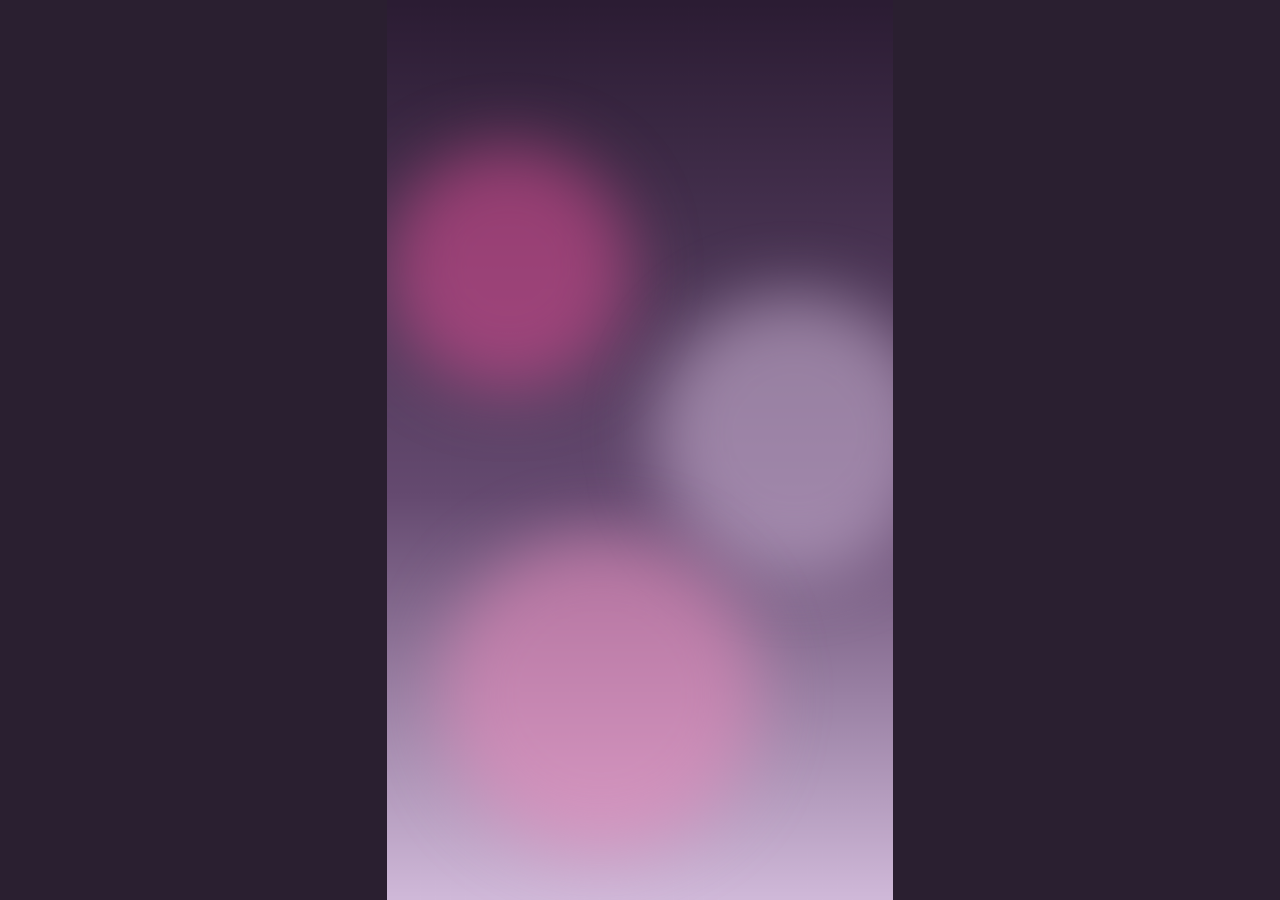
<file: reels/02-body-glow/index.html>
<!doctype html>
<meta charset="utf-8">
<title>Kara Duo — Reel 02</title>
<link rel="stylesheet" href="fonts/fonts.css">
<style>html,body{margin:0;background:#2a1f30;height:100%}canvas{display:block;height:100vh;margin:auto}</style>
<canvas id="c" width="1080" height="1920"></canvas>
<script src="env.js"></script>
<script>
// Kara Duo · Reel 02 "افتحي الصندوق" (Body Glow) — every frame is a pure function of t (window.seek)
const W = 1080, H = 1920, DUR = 34.4;
const cv = document.getElementById('c'), g = cv.getContext('2d');

// ---------------- brand palette ----------------
const C = {
  ivory: '#FAF7F8', lav: '#D0B9D9', lavL: '#E7DAEC', lavLL: '#F3ECF6', lavD: '#A98BB5',
  mauve: '#654A70', mauveD: '#4F3859', mauveDD: '#3E2B47', ink: '#2B1C33',
  pink: '#DD4E94', pinkL: '#E98ABC', pinkLL: '#F3C3DC', pinkD: '#C93E82',
};

// ---------------- math ----------------
const clamp = (x, a = 0, b = 1) => Math.min(b, Math.max(a, x));
const lerp = (a, b, k) => a + (b - a) * k;
const easeOut = (x) => 1 - Math.pow(1 - clamp(x), 3);
const easeIn = (x) => Math.pow(clamp(x), 3);
const easeInOut = (x) => { x = clamp(x); return x < 0.5 ? 4 * x * x * x : 1 - Math.pow(-2 * x + 2, 3) / 2; };
function spring(t, k = 170, d = 26) {
  if (t <= 0) return 0;
  const w0 = Math.sqrt(k), z = d / (2 * w0);
  if (z < 1) { const wd = w0 * Math.sqrt(1 - z * z);
    return 1 - Math.exp(-z * w0 * t) * (Math.cos(wd * t) + (z * w0 / wd) * Math.sin(wd * t)); }
  return 1 - Math.exp(-w0 * t) * (1 + w0 * t);
}
const SNAPPY = [320, 24], DEFAULT = [170, 22], HEAVY = [110, 18], PLAYFUL = [240, 13];
const sp = (t, preset = DEFAULT) => spring(t, preset[0], preset[1]);
function rng(seed) { return () => { seed |= 0; seed = seed + 0x6D2B79F5 | 0;
  let t = Math.imul(seed ^ seed >>> 15, 1 | seed); t = t + Math.imul(t ^ t >>> 7, 61 | t) ^ t;
  return ((t ^ t >>> 14) >>> 0) / 4294967296; }; }
function hex2rgb(h) { const n = parseInt(h.slice(1), 16); return [n >> 16 & 255, n >> 8 & 255, n & 255]; }
function mix(a, b, k) { const A = hex2rgb(a), B = hex2rgb(b); k = clamp(k);
  return `rgb(${A.map((v, i) => Math.round(lerp(v, B[i], k))).join(',')})`; }
const AR = (n) => String(n).replace(/[0-9]/g, (d) => '٠١٢٣٤٥٦٧٨٩'[d]);
const vis = (t, a, b) => t >= a && t < b;

// ---------------- assets ----------------
const IMG = {};
const PALETTES = ['07707f44', '4093547d', '7314f8ff', 'a5768f9c', 'a938f01b', 'b6722ef8', 'd754fed1', '85389240',
  'ec3f8d8c', 'ed15fa8d', '35da7493', '66da4d2b', '79580c51', 'd9d8e2f7', '1762cccf', '7096dce4', '24de4dfd'];
const HERO = '81c5cd68';
function loadImg(key, src) { return new Promise((res, rej) => { const i = new Image(); i.onload = () => { IMG[key] = i; res(); }; i.onerror = rej; i.src = src; }); }

// recolour the transparent logo to a solid colour (approved white-on-mauve version)
function tint(img, color) {
  const c = document.createElement('canvas'); c.width = img.width; c.height = img.height;
  const x = c.getContext('2d'); x.drawImage(img, 0, 0); x.globalCompositeOperation = 'source-in';
  x.fillStyle = color; x.fillRect(0, 0, c.width, c.height); return c;
}

// ---------------- pixel sprites ----------------
// fn(x, y) -> colour or null on a small grid; auto 1px dark outline; cached; drawn with nearest-neighbour
const SPR = new Map();
function sprite(key, w, h, fn, outline = C.ink) {
  if (SPR.has(key)) return SPR.get(key);
  const grid = [];
  for (let y = 0; y < h; y++) for (let x = 0; x < w; x++) grid[y * w + x] = fn(x, y);
  const c = document.createElement('canvas'); c.width = w + 2; c.height = h + 2;
  const x2 = c.getContext('2d');
  const at = (x, y) => (x < 0 || y < 0 || x >= w || y >= h) ? null : grid[y * w + x];
  if (outline) for (let y = -1; y <= h; y++) for (let x = -1; x <= w; x++)
    if (!at(x, y) && (at(x - 1, y) || at(x + 1, y) || at(x, y - 1) || at(x, y + 1))) { x2.fillStyle = outline; x2.fillRect(x + 1, y + 1, 1, 1); }
  for (let y = 0; y < h; y++) for (let x = 0; x < w; x++) { const col = at(x, y); if (col) { x2.fillStyle = col; x2.fillRect(x + 1, y + 1, 1, 1); } }
  SPR.set(key, c); return c;
}
// draw sprite anchored at (ax, ay) relative point (0..1) with pixel size s
function drawSpr(c, x, y, s, ax = 0.5, ay = 0.5, flip = false) {
  g.save(); g.imageSmoothingEnabled = false; g.translate(Math.round(x), Math.round(y));
  if (flip) g.scale(-1, 1);
  g.drawImage(c, -c.width * s * ax, -c.height * s * ay, c.width * s, c.height * s); g.restore();
}
const inEll = (x, y, cx, cy, rx, ry) => ((x + 0.5 - cx) / rx) ** 2 + ((y + 0.5 - cy) / ry) ** 2 <= 1;

// --- the host girl (placeholder until the brand character arrives) ---
function girl(eyes = 'open', mouth = 'closed') {
  return sprite(`girl:${eyes}:${mouth}`, 40, 46, (x, y) => {
    const cx = 19.5;
    const face = inEll(x, y, cx, 22.5, 9.6, 11) && y >= 12;
    const hij = inEll(x, y, cx, 20, 15.2, 19.5);
    const body = y >= 36 && Math.abs(x + 0.5 - cx) <= 12 + (y - 36) * 0.9;
    // eyes
    const eyeL = 15, eyeR = 23, ey = 21;
    const dx = eyes === 'side' ? -1 : eyes === 'sideR' ? 1 : 0;
    if (face) {
      if (eyes === 'blink') { if (y === ey + 2 && (x >= eyeL - 1 + dx && x <= eyeL + 1 + dx || x >= eyeR - 1 + dx && x <= eyeR + 1 + dx)) return C.ink; }
      else if (eyes === 'happy') {
        for (const ex of [eyeL, eyeR]) { if ((y === ey + 1 && (x === ex - 1 || x === ex + 2)) || (y === ey && (x === ex || x === ex + 1))) return C.ink; }
      } else {
        for (const ex of [eyeL + dx, eyeR + dx]) {
          if (x >= ex && x <= ex + 1 && y >= ey && y <= ey + 2) return (y === ey && x === ex + 1) ? '#FFFFFF' : '#3A2540';
          if (y === ey && x === ex - 1 && ex < cx) return C.ink;        // lash flick
          if (y === ey && x === ex + 2 && ex > cx) return C.ink;
        }
      }
      if (y === 18 && ((x >= 14 && x <= 17) || (x >= 22 && x <= 25))) return '#7A5560';               // brows
      if (y === 25 && (x === 13 || x === 14 || x === 25 || x === 26)) return C.pinkL;                   // cheeks
      if (y === 25 && (x === 19 || x === 20)) return '#E3AE90';                                         // nose
      // mouth
      if (mouth === 'closed' && y === 28 && x >= 18 && x <= 21) return C.pinkD;
      if (mouth === 'smile' && ((y === 28 && x >= 18 && x <= 21) || (y === 27 && (x === 17 || x === 22)))) return C.pinkD;
      if (mouth === 'open') { if (y === 27 && x >= 18 && x <= 21) return C.pinkD; if (y === 28 && x >= 18 && x <= 21) return '#7A2448'; if (y === 29 && x >= 19 && x <= 20) return C.pinkD; }
      if (mouth === 'o') { if ((y === 27 || y === 30) && x >= 19 && x <= 20) return C.pinkD; if ((y === 28 || y === 29) && (x === 18 || x === 21)) return C.pinkD; if ((y === 28 || y === 29) && x >= 19 && x <= 20) return '#7A2448'; }
      if (y <= 13) return C.lavLL;                                                                       // hijab band
      const edge = !inEll(x, y, cx, 22.5, 8.6, 10);
      return edge ? '#EDBF9F' : '#F6D4BA';
    }
    if (y >= 12 && y <= 14 && x === 29) return C.pink;                                                  // hijab pin
    if (y === 13 && (x === 28 || x === 30)) return C.pink;
    if (hij) {
      const nearFace = inEll(x, y, cx, 22.5, 11, 12.4);
      if (nearFace) return '#B593C2';
      return (x + y) % 9 === 0 && y > 4 ? '#C7A6D3' : '#CDAFD9';
    }
    if (body) return (x === 19 || x === 20) && y > 38 ? C.mauveD : '#4A3354';
    return null;
  });
}
// --- خزّوم: the Khuzama-flower mascot ---
function mascot(eyes = 'open') {
  return sprite(`m:${eyes}`, 30, 30, (x, y) => {
    const cx = 14.5, cy = 14.5, px = x + 0.5 - cx, py = y + 0.5 - cy;
    if (px * px + py * py <= 5.4 * 5.4) {                                    // face
      if (eyes === 'blink') { if (y === 15 && (x === 12 || x === 17)) return C.ink; }
      else if (eyes === 'wink') { if (y >= 13 && y <= 14 && x === 12) return C.ink; if (y === 14 && x >= 16 && x <= 18) return C.ink; }
      else if (y >= 13 && y <= 14 && (x === 12 || x === 17)) return C.ink;
      if (y === 17 && x >= 13 && x <= 16) return C.pinkD;
      if (y === 16 && (x === 10 || x === 19)) return C.pinkL;
      return C.ivory;
    }
    for (let k = 0; k < 4; k++) {                                            // four petals on the diagonals
      const a = Math.PI / 4 + k * Math.PI / 2, ca = Math.cos(a), sa = Math.sin(a);
      const u = px * ca + py * sa - 8.2, v = -px * sa + py * ca;
      if ((u / 6.6) ** 2 + (v / 4.4) ** 2 <= 1) {
        const pinkPetal = k % 2 === 1;
        if (Math.abs(v) < 0.6 && u > -3 && u < 4) return pinkPetal ? C.pinkLL : C.lavLL;   // vein
        return pinkPetal ? C.pinkL : C.lav;
      }
    }
    return null;
  });
}
// --- small icons ---
const sparkle = (col = C.pink, core = C.ivory) => sprite(`sp:${col}`, 9, 9, (x, y) => {
  const dx = Math.abs(x - 4), dy = Math.abs(y - 4);
  if (dx === 0 && dy === 0) return core;
  if ((dx === 0 && dy <= 4) || (dy === 0 && dx <= 4) || (dx <= 1 && dy <= 1)) return col; return null; }, null);
function star5(filled) {
  return sprite(`st:${filled}`, 13, 13, (x, y) => {
    const pts = []; for (let i = 0; i < 10; i++) { const r = i % 2 ? 2.8 : 6.4, a = -Math.PI / 2 + i * Math.PI / 5; pts.push([6.5 + r * Math.cos(a), 6.9 + r * Math.sin(a)]); }
    let inside = false; const px = x + 0.5, py = y + 0.5;
    for (let i = 0, j = 9; i < 10; j = i++) { const [xi, yi] = pts[i], [xj, yj] = pts[j];
      if ((yi > py) !== (yj > py) && px < (xj - xi) * (py - yi) / (yj - yi) + xi) inside = !inside; }
    if (!inside) return null; return filled ? (y < 5 ? C.pinkL : C.pink) : C.mauveD; });
}
const QBLOCK = ['..####..', '.##..##.', '.....##.', '....##..', '...##...', '...##...', '........', '...##...'];
const qblock = () => sprite('qb', 16, 16, (x, y) => {
  if (x === 0 || y === 0 || x === 15 || y === 15) return C.mauveDD;
  if ((x === 2 || x === 13) && (y === 2 || y === 13)) return C.lavD;
  const qx = x - 4, qy = y - 4; if (qx >= 0 && qx < 8 && qy >= 0 && qy < 8 && QBLOCK[qy][qx] === '#') return C.ivory;
  return y < 3 ? C.pinkL : C.pink; });
const sun = () => sprite('sun', 15, 15, (x, y) => { const dx = x - 7, dy = y - 7, r = Math.hypot(dx, dy);
  if (r <= 3.6) return '#F6C9A0'; if (r > 4.6 && r < 7.2 && (dx === 0 || dy === 0 || Math.abs(dx) === Math.abs(dy))) return C.pinkL; return null; });
const moon = () => sprite('moon', 13, 13, (x, y) => (Math.hypot(x - 6, y - 6) <= 5.6 && Math.hypot(x - 8.6, y - 4.4) > 4.4) ? C.ivory : null);
const HAND = ['....##......', '...#oo#.....', '...#oo#.....', '...#oo####..', '...#oo#oo#oo', '##.#oooooooo', '#o##oooooooo', '#oo#ooooooo#', '.#ooooooooo#', '..#oooooooo#', '...#oooooo#.', '....######..'];
const hand = () => sprite('hand', 12, 12, (x, y) => { const ch = HAND[y][x]; return ch === '#' ? C.ink : ch === 'o' ? C.ivory : null; }, null);
const mag = () => sprite('mag', 11, 11, (x, y) => { const r = Math.hypot(x - 4, y - 4);
  if (r >= 2.6 && r <= 4.2) return C.mauve; if (x - y === 0 && x >= 7 && x <= 10) return C.mauve; if (x - y === 1 && x >= 8 && x <= 10) return C.mauve; return null; }, null);
const flowerTile = () => sprite('fl', 16, 16, (x, y) => {
  const px = x + 0.5 - 8, py = y + 0.5 - 8; if (Math.abs(px) < 1.2 && Math.abs(py) < 1.2) return C.pink;
  for (let k = 0; k < 4; k++) { const a = Math.PI / 4 + k * Math.PI / 2, u = px * Math.cos(a) + py * Math.sin(a) - 4.2, v = -px * Math.sin(a) + py * Math.cos(a);
    if ((u / 3.6) ** 2 + (v / 2.3) ** 2 <= 1) return k % 2 ? '#C77BA8' : '#9E7FB0'; } return null; }, null);

// ---------------- the creator's avatar (cut from her character sheet) ----------------
const FACES = ['neutral', 'wink', 'laugh', 'oh', 'think', 'love', 'coffee', 'selfie'];
function drawAv(key, x, yb, s, { ax = 0.5, alpha = 1, rot = 0 } = {}) {      // anchored bottom-centre
  const im = IMG['av_' + key]; if (!im) return;
  g.save(); g.globalAlpha *= alpha; g.imageSmoothingEnabled = false; g.translate(Math.round(x), Math.round(yb)); g.rotate(rot);
  g.drawImage(im, -im.width * s * ax, -im.height * s, im.width * s, im.height * s); g.restore();
}
function bulb(x, y, s, t0, t) {                                             // pixel lightbulb with rays
  const k = sp(t - t0, PLAYFUL); if (k <= 0) return;
  const B = ['..####..', '.######.', '########', '########', '########', '.######.', '..####..', '..#--#..', '..####..', '...##...'];
  g.save(); g.translate(x, y); g.scale(k, k); const c = s;
  B.forEach((row, yy) => [...row].forEach((ch, xx) => { if (ch === '.') return; g.fillStyle = ch === '#' ? (yy < 7 ? (xx < 3 && yy < 4 ? '#FFF3C4' : '#F7C948') : C.lavD) : C.mauveDD; g.fillRect((xx - 4) * c, (yy - 5) * c, c, c); }));
  const pulse = 0.6 + 0.4 * Math.abs(Math.sin((t - t0) * 6));
  g.fillStyle = '#F7C948';
  for (let i = 0; i < 8; i++) { const a = -Math.PI / 2 + (i - 3.5) * 0.42; if (i === 0 || i === 7) continue;
    for (let j = 0; j < 2; j++) { const r = (7.2 + j * 1.6) * c * pulse + 4 * c; g.fillRect(Math.cos(a) * r - c / 2, Math.sin(a) * r - c * 1.5, c, c); } }
  g.restore();
}

// ---------------- pixel text (thresholded, upscaled) ----------------
const TXT = new Map();
function ptext(str, { size = 22, weight = 900, family = 'Cairo', color = C.ivory, shadow = null, shadowOff = 1, outline = null } = {}) {
  const key = [str, size, weight, family, color, shadow, outline].join('|');
  if (TXT.has(key)) return TXT.get(key);
  const font = `${weight} ${size}px "${family}"`;
  const m = document.createElement('canvas').getContext('2d'); m.font = font;
  const w = Math.ceil(m.measureText(str).width) + 6, h = Math.ceil(size * 1.9);
  const c = document.createElement('canvas'); c.width = w; c.height = h;
  const x = c.getContext('2d'); x.font = font; x.textBaseline = 'middle'; x.textAlign = 'center'; x.direction = /[\u0600-\u065F\u066E-\u06FF]/.test(str) ? 'rtl' : 'ltr';
  x.fillStyle = '#000'; x.fillText(str, w / 2, h / 2);
  const id = x.getImageData(0, 0, w, h), d = id.data, mask = new Uint8Array(w * h);
  for (let i = 0; i < w * h; i++) mask[i] = d[i * 4 + 3] > 110 ? 1 : 0;
  const out = x.createImageData(w, h), o = out.data;
  const put = (i, col) => { const [r, gg, b] = hex2rgb(col); o[i * 4] = r; o[i * 4 + 1] = gg; o[i * 4 + 2] = b; o[i * 4 + 3] = 255; };
  if (outline) for (let yy = 0; yy < h; yy++) for (let xx = 0; xx < w; xx++) { const i = yy * w + xx; if (mask[i]) continue;
    if ((xx > 0 && mask[i - 1]) || (xx < w - 1 && mask[i + 1]) || (yy > 0 && mask[i - w]) || (yy < h - 1 && mask[i + w])) put(i, outline); }
  if (shadow) for (let i = 0; i < w * h; i++) { const j = i - shadowOff * w - shadowOff; if (j >= 0 && mask[j] && !mask[i]) put(i, shadow); }
  for (let i = 0; i < w * h; i++) if (mask[i]) put(i, color);
  x.putImageData(out, 0, 0); TXT.set(key, c); return c;
}
function drawT(c, x, y, s, { ax = 0.5, ay = 0.5, rot = 0, sc = 1, alpha = 1 } = {}) {
  g.save(); g.globalAlpha *= alpha; g.imageSmoothingEnabled = false; g.translate(x, y); g.rotate(rot); g.scale(sc, sc);
  g.drawImage(c, -c.width * s * ax, -c.height * s * ay, c.width * s, c.height * s); g.restore();
}
// one line built word by word (RTL): words = [[text, time], ...]
function wordLine(t, words, cx, y, s, style, { pop = SNAPPY, gap = 0.28 } = {}) {
  const cs = words.map(([w]) => ptext(w, style)), sp0 = style.size * gap;
  const ws = cs.map((c) => c.width), total = ws.reduce((a, b) => a + b, 0) + sp0 * (cs.length - 1);
  let xr = cx + total * s / 2;                                   // start from the right edge
  cs.forEach((c, i) => {
    const k = sp(t - words[i][1], pop);
    if (k > 0.001) drawT(c, xr - ws[i] * s / 2, y + (1 - k) * 40, s, { sc: 0.6 + 0.4 * k, alpha: clamp(k * 3) });
    xr -= (ws[i] + sp0) * s;
  });
}
// clean (non-pixel) text
function text(str, x, y, { size = 60, weight = 800, family = 'Cairo', color = C.ivory, align = 'center', spacing = 0, alpha = 1 } = {}) {
  g.save(); g.globalAlpha *= alpha; g.font = `${weight} ${size}px "${family}"`; g.fillStyle = color; g.textAlign = align; g.textBaseline = 'middle';
  if (spacing) g.letterSpacing = spacing + 'px'; if (/[؀-ۿ]/.test(str)) g.direction = 'rtl'; g.fillText(str, x, y); g.restore();
}

// ---------------- pixel UI blocks ----------------
// stepped-corner panel with hard drop shadow
function panel(x, y, w, h, fill, { border = C.ink, bw = 6, step = 12, shadow = 'rgba(30,18,38,.45)', so = 12 } = {}) {
  const path = (ox, oy, ww, hh, st) => { g.beginPath(); g.moveTo(ox + st, oy); g.lineTo(ox + ww - st, oy); g.lineTo(ox + ww - st, oy + st / 2); g.lineTo(ox + ww - st / 2, oy + st / 2);
    g.lineTo(ox + ww - st / 2, oy + st); g.lineTo(ox + ww, oy + st); g.lineTo(ox + ww, oy + hh - st); g.lineTo(ox + ww - st / 2, oy + hh - st); g.lineTo(ox + ww - st / 2, oy + hh - st / 2);
    g.lineTo(ox + ww - st, oy + hh - st / 2); g.lineTo(ox + ww - st, oy + hh); g.lineTo(ox + st, oy + hh); g.lineTo(ox + st, oy + hh - st / 2); g.lineTo(ox + st / 2, oy + hh - st / 2);
    g.lineTo(ox + st / 2, oy + hh - st); g.lineTo(ox, oy + hh - st); g.lineTo(ox, oy + st); g.lineTo(ox + st / 2, oy + st); g.lineTo(ox + st / 2, oy + st / 2); g.lineTo(ox + st, oy + st / 2); g.closePath(); };
  if (shadow) { g.fillStyle = shadow; path(x + so, y + so, w, h, step); g.fill(); }
  if (border) { g.fillStyle = border; path(x, y, w, h, step); g.fill(); }
  g.fillStyle = fill; path(x + bw, y + bw, w - 2 * bw, h - 2 * bw, Math.max(0, step - bw)); g.fill();
}
// speech bubble with tail pointing to (tx, ty)
function bubble(cx, cy, w, h, tx, ty, fill = C.ivory) {
  g.save(); g.fillStyle = C.ink; g.beginPath();
  const bx = clamp(tx, cx - w / 2 + 40, cx + w / 2 - 80), by = cy + h / 2 - 4;
  g.moveTo(bx, by); g.lineTo(bx + 46, by); g.lineTo(tx, ty); g.closePath(); g.fill();
  g.fillStyle = fill; g.beginPath(); g.moveTo(bx + 8, by - 6); g.lineTo(bx + 38, by - 6); g.lineTo(tx + (bx + 23 - tx) * 0.22, ty - (ty - by) * 0.22); g.closePath(); g.fill();
  g.restore(); panel(cx - w / 2, cy - h / 2, w, h, fill, { so: 10 });
}
function pill(cx, cy, w, h, fill, border = C.ink) { panel(cx - w / 2, cy - h / 2, w, h, fill, { border, bw: 6, step: Math.min(h / 2, 24), so: 8 }); }

// ---------------- backgrounds & transitions ----------------
function bg(base, dot, drift = 0) {
  g.fillStyle = base; g.fillRect(0, 0, W, H);
  g.fillStyle = dot; const s = 48, off = drift % s;
  for (let y = -s; y < H + s; y += s) for (let x = 0; x < W + s; x += s) g.fillRect(x - off + 22, y + off * 0.5 + 22, 6, 6);
}
function gridBg(base, line) {
  g.fillStyle = base; g.fillRect(0, 0, W, H); g.fillStyle = line;
  for (let x = 0; x <= W; x += 60) g.fillRect(x, 0, 2, H); for (let y = 0; y <= H; y += 60) g.fillRect(0, y, W, 2);
}
// pixel block wipe centred on time tc (covers fully at tc)
function blockWipe(t, tc, color, dur = 0.34) {
  const k = 1 - Math.abs((t - tc) / (dur / 2)); if (k <= 0) return;
  const r = rng(99), B = 90;
  g.fillStyle = color;
  for (let y = 0; y < H; y += B) for (let x = 0; x < W; x += B) {
    const thr = (r() * 0.6 + (Math.abs(x - W / 2) / W + Math.abs(y - H / 2) / H) * 0.4);
    if (k > thr * 0.95) g.fillRect(x, y, B, B);
  }
}

// ---------------- camera shake (pure function of t) ----------------
const HITS = [[3.72, 18], [6.75, 22], [13.6, 14], [26.55, 8], [30.05, 10]];
function shake(t) { let x = 0, y = 0;
  for (const [th, a] of HITS) { const d = t - th; if (d < 0 || d > 0.5) continue; const e = a * Math.exp(-d * 12);
    x += e * Math.sin(d * 90 + th); y += e * Math.cos(d * 77 + th * 3); } return [x, y]; }

// ---------------- talking & blinking ----------------
function vo(t) { const e = window.VO_ENV || []; return e[Math.min(e.length - 1, Math.max(0, Math.floor(t * 60)))] || 0; }
function girlFace(t, eyesDefault, mouthDefault) {
  const v = vo(t), open = v > 0.16;
  const mouth = open ? (Math.floor(t * 14) % 3 === 0 ? 'o' : 'open') : mouthDefault;
  const blink = (t % 3.1) < 0.09 || (t > 12.9 && t < 12.98);
  return girl(blink ? 'blink' : eyesDefault, mouth);
}

// ================= SCENES =================
// space-y pixel stage (the shades are Lunar / Galaxy / Cosmic / Moon)
function space(t, base = C.mauveDD) {
  g.fillStyle = base; g.fillRect(0, 0, W, H);
  const r = rng(77);
  for (let i = 0; i < 70; i++) {
    const x = r() * W, y = r() * H, s = r() < 0.15 ? 10 : 6, tw = Math.sin(t * (2 + r() * 3) + i);
    if (tw > -0.3) { g.fillStyle = i % 9 === 0 ? C.pinkL : i % 4 === 0 ? C.lav : C.lavL; g.globalAlpha = 0.35 + 0.5 * (tw + 0.3) / 1.3; g.fillRect(x, (y + t * 14 * (s / 6)) % H, s, s); }
  }
  g.globalAlpha = 1;
}
function photo(key, cx, cy, w, { rot = 0, alpha = 1, frame = null, shadow = true } = {}) {
  const im = IMG[key]; if (!im) return; const h = w * im.height / im.width;
  g.save(); g.globalAlpha *= alpha; g.translate(cx, cy); g.rotate(rot); g.imageSmoothingEnabled = true; g.imageSmoothingQuality = 'high';
  if (frame) panel(-w / 2 - 14, -h / 2 - 14, w + 28, h + 28, frame, { so: 14 });
  if (shadow && !frame) { g.shadowColor = 'rgba(20,10,28,.5)'; g.shadowBlur = 34; g.shadowOffsetY = 18; }
  g.drawImage(im, -w / 2, -h / 2, w, h); g.restore();
  return h;
}
// pixel treasure chest (lid angle 0 = closed, 1 = open)
function chest(cx, by, s, open, glow) {
  const P = (x, y, w, h, c) => { g.fillStyle = c; g.fillRect(cx + x * s, by + y * s, w * s, h * s); };
  // base
  P(-26, -20, 52, 20, C.ink); P(-25, -19, 50, 18, C.mauve); P(-25, -19, 50, 3, '#7B5C88');
  P(-26, -11, 52, 3, C.pink); P(-20, -19, 3, 18, C.pinkD); P(17, -19, 3, 18, C.pinkD);
  // light from inside
  if (open > 0.05) { g.save(); g.globalAlpha = clamp(open) * (0.6 + 0.4 * glow); P(-24, -24, 48, 6, '#FFF3C4'); g.restore(); }
  // lid: hinged at the back top edge, squashes upward as it opens
  const lh = lerp(12, -2, clamp(open)), ly = -20 - Math.max(0, lh);
  if (lh > 0.5) { P(-26, ly - 1, 52, lh + 1, C.ink); P(-25, ly, 50, lh, C.mauve); P(-25, ly, 50, 2, '#7B5C88'); P(-20, ly, 3, lh, C.pinkD); P(17, ly, 3, lh, C.pinkD); }
  else { P(-26, -34, 52, 12, C.ink); P(-25, -33, 50, 10, '#7B5C88'); P(-25, -33, 50, 3, C.lavD); P(-20, -33, 3, 10, C.pinkD); P(17, -33, 3, 10, C.pinkD); }
  // star lock
  if (open < 0.2) { P(-4, -14, 8, 7, C.ink); P(-3, -13, 6, 5, '#F7C948'); P(-1, -12, 2, 2, C.ink); }
}
// pixel potion bottle tinted to a shade
function bottle(cx, cy, s, col, hi) {
  const B = ['...##...', '...##...', '..####..', '.#oooo#.', '#oohooo#', '#ohhooo#', '#oohooo#', '#oooooo#', '#oooooo#', '.######.'];
  B.forEach((row, y) => [...row].forEach((ch, x) => { if (ch === '.') return;
    g.fillStyle = ch === '#' ? C.ink : ch === 'h' ? hi : col; g.fillRect(cx + (x - 4) * s, cy + (y - 5) * s, s, s); }));
  g.fillStyle = C.lavD; g.fillRect(cx - 2 * s, cy - 5 * s, 4 * s, 2 * s);
}
function rays(cx, cy, r, t, alpha) {
  g.save(); g.translate(cx, cy); g.rotate(t * 0.5); g.globalAlpha = alpha;
  for (let i = 0; i < 12; i++) { g.fillStyle = i % 2 ? 'rgba(255,243,196,.55)' : 'rgba(243,195,220,.35)';
    g.beginPath(); g.moveTo(0, 0); g.arc(0, 0, r, i * Math.PI / 6, i * Math.PI / 6 + Math.PI / 12); g.closePath(); g.fill(); }
  g.restore();
}

// ---------- host ----------
// one fixed expression per scene; it only changes on a scene cut, with a small pop
const HOST = [[2.8, 'oh'], [5.5, 'laugh'], [8.2, 'love'], [12.6, 'neutral'], [15.2, 'think'], [19.6, 'wink'], [23.0, 'selfie']];
function drawHost(t) {
  if (t < 2.8 || t >= 29.6) return;
  let face = HOST[0][1], t0 = HOST[0][0]; for (const [a, f] of HOST) if (t >= a) { face = f; t0 = a; }
  const k = sp(t - 2.8, PLAYFUL), pop = t0 > 2.8 ? 1 + 0.08 * Math.exp(-(t - t0) * 9) * Math.sin(Math.min(Math.PI, (t - t0) * 14)) : 1;
  const bob = Math.sin(t * 4.2) * 4;
  drawAv('face_' + face, 170, 1935 + (1 - k) * 320 + bob, 1.55 * pop);
}

// -------- S1 opening 0–2.8: a wedding invitation lands on her lock screen --------
function sHook(t) {
  const gr = g.createLinearGradient(0, 0, 0, H); gr.addColorStop(0, '#2B1C33'); gr.addColorStop(0.55, '#654A70'); gr.addColorStop(1, '#D0B9D9');
  g.fillStyle = gr; g.fillRect(0, 0, W, H);
  g.save(); g.filter = 'blur(70px)';
  [[260, 520, 260, C.pink], [820, 900, 300, C.lav], [400, 1500, 340, C.pinkL]].forEach(([x, y, r, c], i) => { g.fillStyle = c; g.globalAlpha = 0.55; g.beginPath(); g.arc(x + Math.sin(t * 0.8 + i) * 60, y + Math.cos(t * 0.6 + i) * 50, r, 0, Math.PI * 2); g.fill(); });
  g.restore();
  const L = IMG.logoW, lw = 300, lh = lw * L.height / L.width; g.save(); g.globalAlpha = clamp(t * 4); g.drawImage(L, W / 2 - lw / 2, 210 - lh / 2, lw, lh); g.restore();
  text('8:00', 540, 470, { size: 230, weight: 600, family: 'Montserrat', color: C.ivory, alpha: clamp(t * 4) });
  text('الخميس', 540, 640, { size: 54, weight: 700, color: C.lavL, alpha: clamp(t * 4) });
  // the invitation notification drops in
  const nk = sp(t - 0.3, [220, 18]), ny = lerp(-260, 860, nk);
  g.save(); g.translate(540, ny);
  g.fillStyle = 'rgba(250,247,248,.93)'; g.beginPath(); g.roundRect(-470, -125, 940, 250, 46); g.fill();
  g.fillStyle = C.pink; g.beginPath(); g.roundRect(330, -70, 110, 110, 28); g.fill();
  g.fillStyle = C.ivory; g.fillRect(350, -40, 70, 50); g.fillStyle = C.pinkD; g.beginPath(); g.moveTo(350, -40); g.lineTo(385, -8); g.lineTo(420, -40); g.closePath(); g.fill();
  text('دعوة زواج', 270, -45, { size: 52, weight: 800, color: C.mauve, align: 'right' });
  text('الخميس ٨ مساءً · لا تتأخرين', 270, 35, { size: 40, weight: 600, family: 'Tajawal', color: C.mauveD, align: 'right' });
  text('الآن', -420, -60, { size: 32, weight: 500, family: 'Tajawal', color: C.lavD, align: 'left' });
  g.restore();
  // her reaction rises from the bottom
  const bk = sp(t - 0.85, [180, 18]), out = easeIn((t - 2.55) / 0.3);
  drawAv('face_selfie', 540, 1960 + (1 - bk) * 900 + out * 1100 + Math.sin(t * 3) * 6, 4.2);
  wordLine(t, [['وأبي', 1.55], ['ألمع!', 1.9]], W / 2, 1110, 6, { size: 24, color: C.ivory, shadow: C.pink, shadowOff: 2 });
  const r = rng(8);
  for (let i = 0; i < 6; i++) { const ti = 1.9 + i * 0.08, k = sp(t - ti, PLAYFUL); if (k > 0) drawSpr(sparkle(i % 2 ? C.pink : C.ivory, i % 2 ? C.ivory : C.pink), 160 + r() * 760, 1050 + r() * 260, 7 * k * (0.8 + 0.4 * Math.sin(t * 8 + i))); }
}

// -------- S2 LEVEL 2 + chest drops 2.8–5.5 --------
function sChest(t) {
  space(t);
  const bk = sp(t - 2.85, SNAPPY);
  if (bk > 0) { g.save(); g.translate(lerp(1300, 540, bk), 330); g.rotate(-0.03); pill(0, 0, 560, 130, C.pink);
    drawT(ptext('LEVEL 2', { size: 16, weight: 400, family: 'Press Start 2P', color: C.ivory, shadow: C.pinkD, shadowOff: 2 }), 0, 0, 4); g.restore(); }
  wordLine(t, [['صندوق', 3.5], ['كارا', 3.85], ['دو', 4.05]], W / 2, 520, 5, { size: 22, color: C.ivory, shadow: C.pink, shadowOff: 2 });
  const dk = sp(t - 3.3, [180, 12]), y = lerp(-300, 1350, dk);
  g.save(); g.fillStyle = 'rgba(20,10,28,.45)'; g.beginPath(); g.ellipse(540, 1360, 300 * clamp(dk), 40 * clamp(dk), 0, 0, Math.PI * 2); g.fill(); g.restore();
  chest(540, y, 14, 0, 0);
}

// -------- S3 open 5.5–8.2 --------
function sOpen(t) {
  space(t);
  wordLine(t, [['يلا', 5.72], ['نفتحه!', 6.0]], W / 2, 320, 6, { size: 24, color: C.ivory, shadow: C.pink, shadowOff: 2 });
  const taps = [5.6, 5.95, 6.3]; let sq = 0;
  for (const ti of taps) { const d = t - ti; if (d > 0 && d < 0.25) sq = Math.sin(d / 0.25 * Math.PI) * 0.06; }
  const open = easeOut((t - 6.75) / 0.25), glow = Math.abs(Math.sin(t * 5));
  if (t > 6.75) rays(540, 1150, 900, t, clamp((t - 6.75) * 4) * 0.9);
  g.save(); g.translate(540, 1350); g.scale(1 + sq, 1 - sq); g.translate(-540, -1350); chest(540, 1350, 14, open, glow); g.restore();
  taps.forEach((ti, i) => { const k = sp(t - ti, PLAYFUL); if (k > 0 && t < 6.75) drawT(ptext(['٣', '٢', '١'][i], { size: 22, color: '#F7C948', shadow: C.ink, shadowOff: 2 }), 540 - (i - 1) * 180, 900 - 60 * k, 5, { sc: k, alpha: clamp(1.4 - (t - ti) * 1.6) }); });
  // the real box rises out
  const bx = sp(t - 6.85, [140, 16]);
  if (bx > 0) photo('box', 540, lerp(1250, 900, bx), lerp(200, 620, clamp(bx)));
  if (t > 6.8) { const r = rng(4); for (let i = 0; i < 12; i++) { const a = r() * Math.PI * 2, d = easeOut((t - 6.8) / 0.8) * (300 + r() * 300);
    if (t < 7.7) drawSpr(sparkle(i % 2 ? C.pink : '#F7C948'), 540 + Math.cos(a) * d, 900 + Math.sin(a) * d, 7 * (1 - (t - 6.8) / 0.9)); } }
}

// -------- S4 four shades collected 8.2–12.6 --------
const SHADES = [
  ['LUNAR GLOW', 'فضي', '#D9DCE6', '#FFFFFF', 9.45, 'tube_silver'],
  ['GALAXY KISS', 'برونزي', '#B0703F', '#E0A877', 9.95, 'tube_bronze'],
  ['COSMIC SHINE', 'ذهبي', '#D9A93A', '#F7DC8A', 10.55, 'tube_gold'],
  ['MOON BEAM', 'وردي', '#E98ABC', '#F8C6E0', 11.32, 'tube_pink'],
];
function shadeCard(i, cx, cy, sc, t) {
  const [en, ar, col, , , img] = SHADES[i];
  g.save(); g.translate(cx, cy); g.scale(sc, sc);
  panel(-210, -135, 420, 270, C.ivory, { so: 10 });
  g.fillStyle = col; g.fillRect(-204, -129, 408, 14);
  // the real tube, cropped from the store photo
  const im = IMG[img], ih = 232, iw = ih * im.width / im.height;
  g.save(); g.beginPath(); g.rect(-196, -112, iw, ih); g.clip(); g.imageSmoothingEnabled = true; g.imageSmoothingQuality = 'high';
  g.drawImage(im, -196, -112, iw, ih); g.restore();
  g.strokeStyle = C.ink; g.lineWidth = 4; g.strokeRect(-196, -112, iw, ih);
  drawT(ptext(ar, { size: 22, color: C.mauve }), 52, -30, 3.3);
  drawT(ptext(en, { size: 7, weight: 400, family: 'Press Start 2P', color: C.pinkD }), 52, 52, 2.4);
  g.restore();
}
function sItems(t) {
  space(t);
  const sk = sp(t - 8.2, DEFAULT);
  photo('box', 540, lerp(860, 610, sk), lerp(640, 400, sk));
  wordLine(t, [['أربع', 8.45], ['لمعات', 8.8]], W / 2, 290, 6, { size: 22, color: C.ivory, shadow: C.pink, shadowOff: 2 });
  SHADES.forEach((s, i) => {
    const ti = s[4], k = sp(t - ti, PLAYFUL); if (k <= 0) return;
    const tx = i % 2 ? 300 : 780, ty = 1010 + Math.floor(i / 2) * 290;
    shadeCard(i, lerp(540, tx, clamp(k * 1.2)), lerp(700, ty, clamp(k * 1.2)), 0.4 + 0.6 * k, t);
    const pk = t - ti; if (pk < 0.8) drawT(ptext('+1', { size: 12, weight: 400, family: 'Press Start 2P', color: '#F7C948', shadow: C.ink, shadowOff: 1 }), tx + 150, ty - 120 - pk * 120, 4, { alpha: clamp(1.6 - pk * 2) });
  });
}

// -------- S5 bonus brush 12.6–15.2 --------
function sBrush(t) {
  space(t);
  SHADES.forEach((s, i) => shadeCard(i, 200 + i * 227, 400, 0.5, t));
  const k = sp(t - 12.85, PLAYFUL), spin = (1 - clamp(k)) * Math.PI * 1.5;
  g.save(); g.translate(540, 1000); g.scale(Math.cos(spin) || 0.01, 1); g.scale(0.5 + 0.5 * k, 0.5 + 0.5 * k);
  panel(-280, -300, 560, 600, C.ivory, { so: 14 });
  g.fillStyle = C.pinkLL; g.fillRect(-266, -286, 532, 470);
  const im = IMG.brush, iw = 400, ih = iw * im.height / im.width; g.imageSmoothingEnabled = true; g.drawImage(im, -iw / 2, -110 - ih / 2, iw, ih);
  drawT(ptext('فرشاة الجسم', { size: 20, color: C.mauve }), 0, 240, 4);
  g.restore();
  const st = sp(t - 13.6, SNAPPY);
  if (st > 0) { g.save(); g.translate(780, 720); g.rotate(-0.25); g.scale(lerp(2.4, 1, st), lerp(2.4, 1, st)); g.globalAlpha = clamp(st * 5);
    panel(-150, -60, 300, 120, C.pink, { border: C.ivory, bw: 8, so: 0 });
    drawT(ptext('BONUS', { size: 12, weight: 400, family: 'Press Start 2P', color: C.ivory }), 0, 0, 4); g.restore(); }
  wordLine(t, [['تدمجها', 13.95], ['لك', 14.35], ['بسهولة', 14.55]], W / 2, 1420, 4.5, { size: 22, color: C.ivory, shadow: C.pink, shadowOff: 2 });
}

// -------- S6 swatches: alone or mixed 15.2–19.6 --------
function sSwatch(t) {
  bg(C.mauve, C.mauveD, t * 20);
  const k = sp(t - 15.25, DEFAULT);
  const h = photo('swatch', 540, 880 + (1 - k) * 900, 760, { frame: C.ivory });
  // shine sweeps across the swatches
  for (const ts of [15.7, 17.0]) { const d = (t - ts) / 0.7; if (d > 0 && d < 1) {
    g.save(); g.beginPath(); g.rect(160, 880 - h / 2, 760, h); g.clip(); g.translate(lerp(-200, 1300, d), 880); g.rotate(0.35);
    g.fillStyle = 'rgba(255,255,255,.35)'; g.fillRect(-60, -900, 120, 1800); g.fillStyle = 'rgba(255,255,255,.6)'; g.fillRect(-14, -900, 28, 1800); g.restore(); } }
  // toggle chips
  const mixed = t > 16.75, ck = sp(t - 15.5, SNAPPY);
  if (ck > 0) { g.save(); g.translate(540, 1390); g.scale(ck, ck);
    pill(170, 0, 300, 110, mixed ? C.mauveDD : C.pink); drawT(ptext('لحالها', { size: 18, color: C.ivory }), 170, -2, 4);
    pill(-170, 0, 300, 110, mixed ? C.pink : C.mauveDD); drawT(ptext('ادمجيها', { size: 18, color: C.ivory }), -170, -2, 4);
    g.restore(); }
  if (t > 16.75 && t < 17.3) { const d = (t - 16.75) / 0.55; g.strokeStyle = C.ivory; g.lineWidth = 8 * (1 - d); g.beginPath(); g.arc(370, 1390, 40 + d * 200, 0, Math.PI * 2); g.stroke(); }
  if (t < 16.6) wordLine(t, [['حطيها', 15.55], ['لحالها…', 15.95]], W / 2, 330, 5, { size: 22, color: C.ivory, shadow: C.pink, shadowOff: 2 });
  else wordLine(t, [['أو', 16.72], ['ادمجي', 16.95], ['الألوان', 17.35]], W / 2, 330, 5, { size: 22, color: C.pinkL, shadow: C.ink, shadowOff: 2 });
}

// -------- S7 real review 19.6–23.0 --------

// ---------- real written reviews from karaduo.com (text as written, emojis removed, names omitted) ----------
function wrapLines(str, size, maxW, weight = 700) {
  g.save(); g.font = `${weight} ${size}px "Cairo"`; const words = str.split(' '), lines = []; let cur = '';
  for (const w of words) { const nx = cur ? cur + ' ' + w : w; if (g.measureText(nx).width > maxW && cur) { lines.push(cur); cur = w; } else cur = nx; }
  if (cur) lines.push(cur); g.restore(); return lines;
}
function reviewCard(cx, cy, w, quote, k, tilt = 0) {
  if (k <= 0) return; const lines = wrapLines(quote, 46, w - 90), h = 120 + lines.length * 62;
  g.save(); g.translate(cx, cy); g.rotate(tilt); g.scale(0.6 + 0.4 * k, 0.6 + 0.4 * k); g.globalAlpha *= clamp(k * 3);
  panel(-w / 2, -h / 2, w, h, C.ivory, { so: 10 });
  for (let i = 0; i < 5; i++) drawSpr(star5(true), w / 2 - 50 - i * 46, -h / 2 + 46, 3);
  text('تقييم من المتجر', -w / 2 + 40, -h / 2 + 46, { size: 26, weight: 700, color: C.lavD, align: 'left' });
  lines.forEach((ln, i) => text(ln, w / 2 - 40, -h / 2 + 110 + i * 62, { size: 46, weight: 800, color: C.mauve, align: 'right' }));
  g.restore();
}
const BG_REVIEWS = [["يجنن فوق المتوقع", "طقم ٤ درجات"], ["خييال الااضاءة ما استخدمي لعرايسي الا هي لمعان واضح وحلو", "طقم ٤ درجات"], ["منتج رائع بمعنى الكلمه اقدر استخدمه لجسمي وكذلك للميكب ثباته يجنن", "رويال جلو"], ["جودة ممتازة, سعر مناسب, تغليف جيد, مطابق للوصف", "رويال جلو"], ["مره رهيبه الاضاءه وثابته وتنفرد بسهوله على جسم والالوان خيال", "رويال جلو"], ["افضل هاي لايت جربته واضح وفيه حبات قليتر ياخذ العقل", "رويال جلو"], ["خيالي والدرجات تجنن واللممممعه مو عاديه", "رويال جلو"], ["رووعه اللمعه تاخذ العقل", "رويال جلو"], ["حلوين مكس مع بعض لحالهم ولا مع قلتر اكسترا لمعه", "رويال جلو"], ["جربته بكذا طريقة وكل طريقة يعطيني نتيجة أحلى من اللي قبل خياااااال خيال", "رويال جلو"], ["خياالي مره من احلى الهايلايترات اللي جرربتها مره تسووووى خذوها وانتم مغمضين", "رويال جلو"], ["خييييالللللللللل", "رويال جلو"], ["خييييالي وثباته مجنون!", "بينك جلام"], ["شي خورافي وفوق الخيال احبكم", "بينك جلام"], ["رروعه روعه روعه شهاتي مجروحه فيها ينافس إضائات البراند", "بينك جلام"], ["صراحة مرة حلو ودايم اخذه لعرايسي الجميلات ما استغني عنه وفيه كذا طريقة له", "بينك جلام"], ["المعروف لا يعرف يفوووز", "بينك جلام"]];

// ---------- review rain: real written reviews from karaduo.com falling like rain ----------
function rainCard(cx, cy, w, quote, tag, rot, a) {
  const lines = wrapLines(quote, 34, w - 60).slice(0, 3), h = 92 + lines.length * 46;
  g.save(); g.translate(cx, cy); g.rotate(rot); g.globalAlpha *= a;
  panel(-w / 2, -h / 2, w, h, C.ivory, { so: 8, bw: 5, step: 10 });
  for (let i = 0; i < 5; i++) drawSpr(star5(true), w / 2 - 36 - i * 34, -h / 2 + 34, 2.2);
  text(tag, -w / 2 + 26, -h / 2 + 34, { size: 22, weight: 700, color: C.pinkD, align: 'left' });
  lines.forEach((ln, i) => text(ln, w / 2 - 28, -h / 2 + 84 + i * 46, { size: 34, weight: 800, color: C.mauve, align: 'right' }));
  g.restore();
}
function reviewRain(t, list, t0, t1, seed, every = 0.17, fall = 2.6) {
  const r = rng(seed); const n = Math.floor((t1 - t0) / every);
  for (let i = 0; i < n; i++) {
    const [q, tag] = list[i % list.length], ts = t0 + i * every, d = t - ts, x = 150 + r() * 780, w = 400 + r() * 90, rot0 = (r() - 0.5) * 0.5, sway = r() * 6;
    if (d < 0 || d > fall) continue;
    const y = -220 + (H + 440) * (d / fall), rot = rot0 + Math.sin(d * 2 + sway) * 0.08, a = clamp((t1 + 0.3 - t) / 0.3);
    rainCard(x + Math.sin(d * 1.6 + sway) * 30, y, w, q, tag, rot, a);
  }
}
function sReview(t) {
  space(t, C.mauve);
  reviewRain(t, BG_REVIEWS, 19.65, 23.1, 33, 0.14);
  const bk = sp(t - 19.75, PLAYFUL);
  if (bk > 0) { g.save(); g.translate(540, 880); g.scale(bk, bk); g.translate(-540, -880);
    bubble(540, 860, 860, 520, 380, 1240);
    drawT(ptext('والبنات يقولون…', { size: 16, color: C.lavD }), 540, 680, 4);
    const qk = sp(t - 21.2, SNAPPY);
    if (qk > 0) { text('«يجنن فوق المتوقع»', 540, 840 + (1 - qk) * 20, { size: 76, weight: 900, color: C.mauve, alpha: clamp(qk * 3) }); }
    for (let i = 0; i < 5; i++) { const ti = 21.5 + (4 - i) * 0.12, on = t >= ti, k = sp(t - ti, PLAYFUL);
      drawSpr(star5(on), 540 + (i - 2) * 112, 990, on ? 7 * (0.7 + 0.3 * k) : 7); }
    g.restore(); }
  // a second real written review from the product page
  const sk = sp(t - 22.35, SNAPPY);
  if (sk > 0) { g.save(); g.translate(840, 1600); g.rotate(-0.12); g.scale(sk, sk); pill(0, 0, 330, 110, C.pink); drawT(ptext('٥٫٠ ★', { size: 20, color: C.ivory }), 0, -2, 4); g.restore(); }
  photo('box', 850, 400 + (1 - sp(t - 20, DEFAULT)) * -500, 240);
}

// -------- S8 how to order 23.0–29.6 --------
const STEPS = [['karaduo.com', 23.3], ['البكجات', 25.3], ['أضيفي للسلة', 26.4], ['يوصلك لين بابك', 27.5]];
function phone(cx, top, w, key, { cropH = null, scroll = 0 } = {}) {
  const im = IMG[key], s = w / im.width, h = 932 * 2 * s;
  panel(cx - w / 2 - 22, top - 22, w + 44, h + 44, C.ink, { border: C.ink, so: 16, step: 30 });
  g.save(); g.beginPath(); g.rect(cx - w / 2, top, w, h); g.clip();
  g.fillStyle = '#F3ECF6'; g.fillRect(cx - w / 2, top, w, h);
  g.imageSmoothingEnabled = true; g.imageSmoothingQuality = 'high';
  const sh = cropH ? cropH : im.height;
  g.drawImage(im, 0, 0, im.width, sh, cx - w / 2, top - scroll, w, sh * s);
  g.restore();
  return { s: s / 2, x0: cx - w / 2, y0: top };                 // s maps 430-wide CSS px to canvas px
}
function tapAt(x, y, t, ti) { const d = t - ti; if (d < -0.45 || d > 0.6) return;
  const k = easeOut((d + 0.45) / 0.45); drawSpr(hand(), lerp(x + 260, x, k), lerp(y + 300, y, k), 7, 0.2, 0.05);
  if (d > 0 && d < 0.45) { g.strokeStyle = C.pink; g.lineWidth = 8 * (1 - d / 0.45); g.beginPath(); g.arc(x, y, 20 + d * 160, 0, Math.PI * 2); g.stroke(); } }
function sOrder(t) {
  bg(C.mauve, C.mauveD, t * 20);
  // current step: one big pill that swaps on each step, with progress dots
  let cur = 0; STEPS.forEach(([, ti], i) => { if (t >= ti) cur = i; });
  const [lab, ti] = STEPS[cur], k = sp(t - ti, PLAYFUL);
  g.save(); g.translate(540, 300); g.scale(0.6 + 0.4 * k, 0.6 + 0.4 * k);
  const latin = lab === 'karaduo.com', tc = latin ? null : ptext(lab, { size: 18, color: C.ivory });
  const tw = latin ? 600 : tc.width * 4.2 + 190;
  pill(0, 0, tw, 120, C.pink);
  g.fillStyle = C.ivory; g.beginPath(); g.arc(tw / 2 - 62, 0, 36, 0, Math.PI * 2); g.fill();
  drawT(ptext(AR(cur + 1), { size: 16, color: C.pink }), tw / 2 - 62, -1, 3.4);
  if (latin) text('karaduo.com', -45, -2, { size: 50, weight: 700, family: 'Montserrat' }); else drawT(tc, -40, -2, 4.2);
  g.restore();
  STEPS.forEach((_, i) => { g.fillStyle = i <= cur ? C.pink : C.mauveDD; g.fillRect(540 + (1.5 - i) * 46 - 12, 385, 24, 24); });
  const pk = sp(t - 23.05, DEFAULT), top = 440 + (1 - pk) * 1500, w = 500;
  let key = 'p_home', crop = null, scroll = 0;
  if (t >= 25.75 && t < 26.5) { key = 'p_product'; crop = 1600; }
  else if (t >= 26.5) key = 'p_add';
  const ph = phone(540, top, w, key, { cropH: crop, scroll });
  const X = (x) => ph.x0 + x * ph.s * 2 / 2 * 2 / 2 * 2, Y = (y) => ph.y0 + y * ph.s * 2 / 2 * 2 / 2 * 2;
  // taps: the "البكجات" category, then "إضافة للسلة"
  if (key === 'p_home') tapAt(X(350), Y(625), t, 25.45);
  if (key === 'p_add') tapAt(X(215), Y(465), t, 26.75);
  // added-to-cart toast + badge
  if (t > 26.8) { const k = sp(t - 26.8, PLAYFUL); g.save(); g.translate(540, top + 190); g.scale(k, k); pill(0, 0, 560, 110, C.mauveDD);
    drawT(ptext('أُضيف للسلة', { size: 18, color: C.ivory }), 0, -2, 4); g.restore();
    g.fillStyle = C.pink; g.beginPath(); g.arc(X(50), Y(52), 22 * k, 0, Math.PI * 2); g.fill(); drawT(ptext('١', { size: 12, color: C.ivory }), X(50), Y(52), 3, { sc: k }); }
  // delivery
  if (t > 27.45) { const k = sp(t - 27.45, SNAPPY); g.save(); g.translate(540, 1480); g.scale(k, k); pill(0, 0, 900, 120, C.pink);
    drawT(ptext('الرياض خلال يومين · الخليج خلال ٥ أيام', { size: 16, color: C.ivory }), 0, -2, 3.0); g.restore(); }
}

// -------- S9 lockup 29.6–34.4 --------
function sLock(t) {
  // starry ending (different from the other reels): glowing ring + the real box
  const T0 = 29.6; space(t, C.mauveDD); rays(540, 950, 1300, t, 0.3 * clamp((t - T0) * 3));
  const ck = sp(t - 29.78, HEAVY);
  if (ck > 0) { g.save(); g.translate(540, 950); g.scale(ck, ck); g.shadowColor = C.pink; g.shadowBlur = 50;
    g.strokeStyle = C.pinkL; g.lineWidth = 12; g.beginPath(); g.arc(0, 0, 430, 0, Math.PI * 2); g.stroke(); g.restore(); }
  const bx = sp(t - 29.95, PLAYFUL); if (bx > 0) photo('box', 540, 400, 360 * bx);
  const nk = sp(t - 30.05, SNAPPY);
  if (nk > 0) text('Body Glow', 540, 765, { size: 104, weight: 400, family: 'Allura', color: C.pinkLL, alpha: clamp(nk * 3) });
  const lk = sp(t - 30.6, HEAVY);
  if (lk > 0) { const L = IMG.logoW, w = 560 * (0.82 + 0.18 * lk), h = w * L.height / L.width; g.save(); g.globalAlpha = clamp(lk * 3); g.drawImage(L, 540 - w / 2, 880 - h / 2, w, h); g.restore(); }
  { const words = [['صُنع', 31.85], ['ليعتني', 32.3], ['بجمالك', 32.85]], gap = 22;
    g.save(); g.font = '800 70px "Cairo"'; const ws = words.map(([w]) => g.measureText(w).width); g.restore();
    let x = 540 + (ws.reduce((a, b) => a + b, 0) + gap * (ws.length - 1)) / 2;
    words.forEach(([w, ti], i) => { const k = sp(t - ti, SNAPPY); if (k > 0) text(w, x - ws[i] / 2, 1015 + (1 - k) * 30, { size: 70, alpha: clamp(k * 3) }); x -= ws[i] + gap; }); }
  const bk = sp(t - 33.0, SNAPPY), press = t > 33.7 ? 1 - 0.07 * Math.exp(-(t - 33.7) * 10) * Math.sin(Math.min(Math.PI, (t - 33.7) * 18)) : 1;
  if (bk > 0) { g.save(); g.translate(540, 1250); g.scale(bk * press, bk * press); pill(0, 0, 600, 130, C.pink); text('اكتشفي Body Glow', 0, -4, { size: 50, weight: 800 }); g.restore(); }
  const uk = sp(t - 33.1, DEFAULT);
  if (uk > 0) text('karaduo.com', 540, 1395, { size: 36, weight: 600, family: 'Montserrat', color: C.lavL, alpha: clamp(uk * 2) });
  if (t > 33.2) { const mk = easeOut((t - 33.2) / 0.45); drawSpr(hand(), lerp(1000, 700, mk), lerp(1700, 1262, mk), 7, 0.2, 0.05); }
  if (t > 33.72 && t < 34.2) { const d = t - 33.72; g.strokeStyle = C.ivory; g.lineWidth = 8 * (1 - d / 0.48); g.beginPath(); g.arc(717, 1267, 30 + d * 260, 0, Math.PI * 2); g.stroke(); }
}

const SCENES = [[0, 2.8, sHook], [2.8, 5.5, sChest], [5.5, 8.2, sOpen], [8.2, 12.6, sItems], [12.6, 15.2, sBrush], [15.2, 19.6, sSwatch], [19.6, 23.0, sReview], [23.0, 29.6, sOrder], [29.6, 34.41, sLock]];
const WIPES = [[2.8, C.mauveDD], [15.2, C.lav], [19.6, C.pink], [23.0, C.lavL]];

function draw(t) {
  g.setTransform(1, 0, 0, 1, 0, 0); g.imageSmoothingEnabled = true;
  const [sx, sy] = shake(t);
  g.save(); g.translate(sx, sy);
  for (const [a, b, fn] of SCENES) if (t >= a && t < b) fn(t);
  drawHost(t);
  g.restore();
  for (const [tc, col] of WIPES) blockWipe(t, tc, col);
}

window.__ready = false;
window.seek = (t) => { draw(t); return true; };
(async () => {
  await Promise.all([loadImg('logo', 'assets/logo.webp'), loadImg('box', 'assets/box.png'), loadImg('brush', 'assets/brush.png'), loadImg('swatch', 'assets/swatch.png'), ...['silver', 'bronze', 'gold', 'pink'].map((n) => loadImg('tube_' + n, `assets/tube_${n}.png`)),
    loadImg('p_home', 'assets/01_home.png'), loadImg('p_product', 'assets/03_product.png'), loadImg('p_add', 'assets/04_addtocart.png'),
    loadImg('av_bust', 'assets/avatar/bust.png'), loadImg('av_front', 'assets/avatar/front.png'), ...FACES.map((f) => loadImg('av_face_' + f, `assets/avatar/face_${f}.png`))]);
  IMG.logoW = tint(IMG.logo, C.ivory);
  await Promise.all(['900 20px Cairo', '800 20px Cairo', '700 20px Cairo', '20px "Press Start 2P"', '500 20px Montserrat', '600 20px Montserrat', '700 20px Montserrat', '20px Allura'].map((f) => document.fonts.load(f, 'abcأب٠')));
  await document.fonts.ready;
  window.__ready = true; draw(0);
  if (!navigator.webdriver) { const t0 = performance.now(); (function loop() { draw(((performance.now() - t0) / 1000) % DUR); requestAnimationFrame(loop); })(); }
})();
</script>
</file>
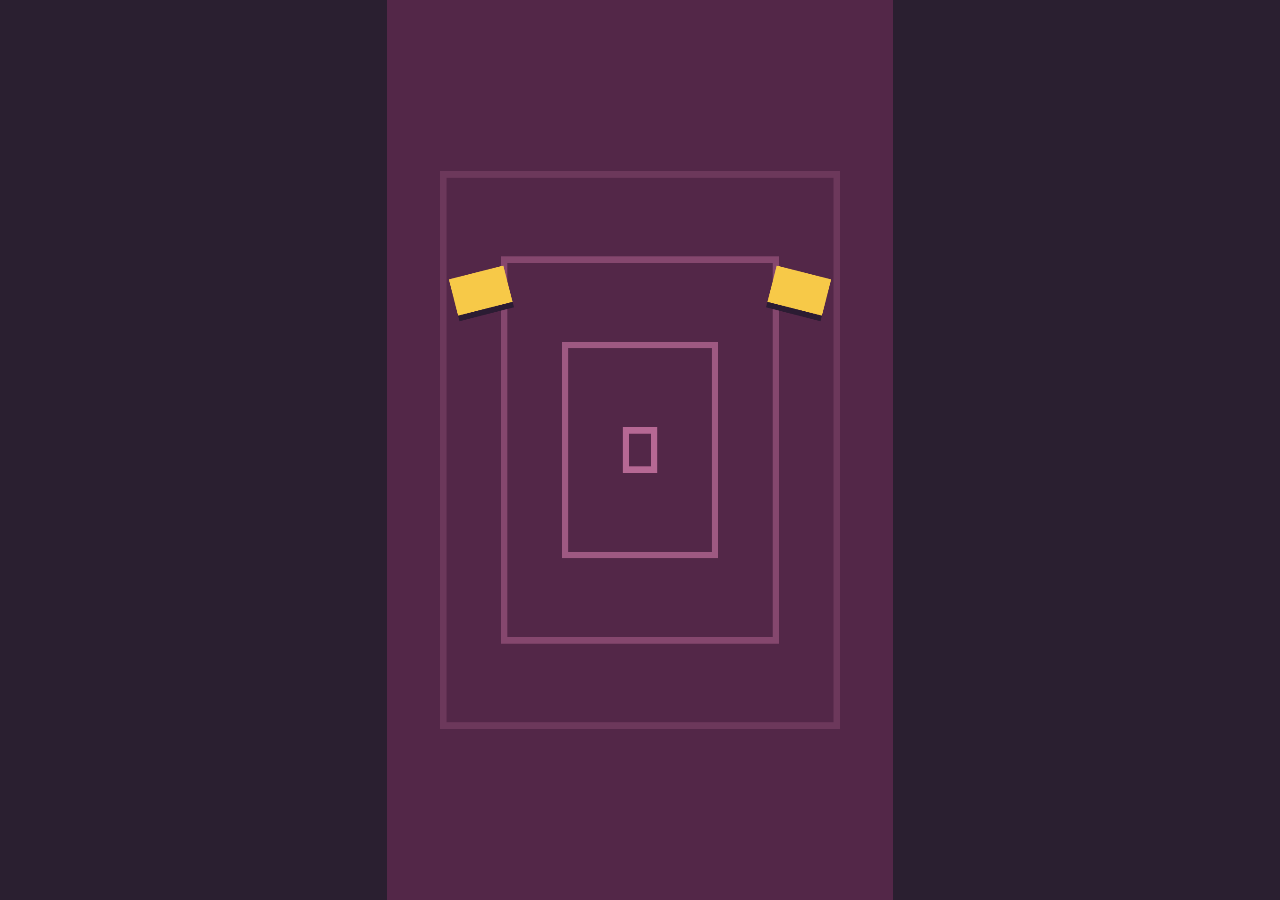
<file: reels/03-makeup-bag/index.html>
<!doctype html>
<meta charset="utf-8">
<title>Kara Duo — Reel 03</title>
<link rel="stylesheet" href="fonts/fonts.css">
<style>html,body{margin:0;background:#2a1f30;height:100%}canvas{display:block;height:100vh;margin:auto}</style>
<canvas id="c" width="1080" height="1920"></canvas>
<script src="env.js"></script>
<script>
// Kara Duo · Reel 03 "مهمة الميكب آرتست" (makeup trolley bag) — every frame is a pure function of t (window.seek)
const W = 1080, H = 1920, DUR = 37.0;
const cv = document.getElementById('c'), g = cv.getContext('2d');

// ---------------- brand palette ----------------
const C = {
  ivory: '#FAF7F8', lav: '#D0B9D9', lavL: '#E7DAEC', lavLL: '#F3ECF6', lavD: '#A98BB5',
  mauve: '#654A70', mauveD: '#4F3859', mauveDD: '#3E2B47', ink: '#2B1C33',
  pink: '#DD4E94', pinkL: '#E98ABC', pinkLL: '#F3C3DC', pinkD: '#C93E82',
};

// ---------------- math ----------------
const clamp = (x, a = 0, b = 1) => Math.min(b, Math.max(a, x));
const lerp = (a, b, k) => a + (b - a) * k;
const easeOut = (x) => 1 - Math.pow(1 - clamp(x), 3);
const easeIn = (x) => Math.pow(clamp(x), 3);
const easeInOut = (x) => { x = clamp(x); return x < 0.5 ? 4 * x * x * x : 1 - Math.pow(-2 * x + 2, 3) / 2; };
function spring(t, k = 170, d = 26) {
  if (t <= 0) return 0;
  const w0 = Math.sqrt(k), z = d / (2 * w0);
  if (z < 1) { const wd = w0 * Math.sqrt(1 - z * z);
    return 1 - Math.exp(-z * w0 * t) * (Math.cos(wd * t) + (z * w0 / wd) * Math.sin(wd * t)); }
  return 1 - Math.exp(-w0 * t) * (1 + w0 * t);
}
const SNAPPY = [320, 24], DEFAULT = [170, 22], HEAVY = [110, 18], PLAYFUL = [240, 13];
const sp = (t, preset = DEFAULT) => spring(t, preset[0], preset[1]);
function rng(seed) { return () => { seed |= 0; seed = seed + 0x6D2B79F5 | 0;
  let t = Math.imul(seed ^ seed >>> 15, 1 | seed); t = t + Math.imul(t ^ t >>> 7, 61 | t) ^ t;
  return ((t ^ t >>> 14) >>> 0) / 4294967296; }; }
function hex2rgb(h) { const n = parseInt(h.slice(1), 16); return [n >> 16 & 255, n >> 8 & 255, n & 255]; }
function mix(a, b, k) { const A = hex2rgb(a), B = hex2rgb(b); k = clamp(k);
  return `rgb(${A.map((v, i) => Math.round(lerp(v, B[i], k))).join(',')})`; }
const AR = (n) => String(n).replace(/[0-9]/g, (d) => '٠١٢٣٤٥٦٧٨٩'[d]);
const vis = (t, a, b) => t >= a && t < b;

// ---------------- assets ----------------
const IMG = {};
const PALETTES = ['07707f44', '4093547d', '7314f8ff', 'a5768f9c', 'a938f01b', 'b6722ef8', 'd754fed1', '85389240',
  'ec3f8d8c', 'ed15fa8d', '35da7493', '66da4d2b', '79580c51', 'd9d8e2f7', '1762cccf', '7096dce4', '24de4dfd'];
const HERO = '81c5cd68';
function loadImg(key, src) { return new Promise((res, rej) => { const i = new Image(); i.onload = () => { IMG[key] = i; res(); }; i.onerror = rej; i.src = src; }); }

// recolour the transparent logo to a solid colour (approved white-on-mauve version)
function tint(img, color) {
  const c = document.createElement('canvas'); c.width = img.width; c.height = img.height;
  const x = c.getContext('2d'); x.drawImage(img, 0, 0); x.globalCompositeOperation = 'source-in';
  x.fillStyle = color; x.fillRect(0, 0, c.width, c.height); return c;
}

// ---------------- pixel sprites ----------------
// fn(x, y) -> colour or null on a small grid; auto 1px dark outline; cached; drawn with nearest-neighbour
const SPR = new Map();
function sprite(key, w, h, fn, outline = C.ink) {
  if (SPR.has(key)) return SPR.get(key);
  const grid = [];
  for (let y = 0; y < h; y++) for (let x = 0; x < w; x++) grid[y * w + x] = fn(x, y);
  const c = document.createElement('canvas'); c.width = w + 2; c.height = h + 2;
  const x2 = c.getContext('2d');
  const at = (x, y) => (x < 0 || y < 0 || x >= w || y >= h) ? null : grid[y * w + x];
  if (outline) for (let y = -1; y <= h; y++) for (let x = -1; x <= w; x++)
    if (!at(x, y) && (at(x - 1, y) || at(x + 1, y) || at(x, y - 1) || at(x, y + 1))) { x2.fillStyle = outline; x2.fillRect(x + 1, y + 1, 1, 1); }
  for (let y = 0; y < h; y++) for (let x = 0; x < w; x++) { const col = at(x, y); if (col) { x2.fillStyle = col; x2.fillRect(x + 1, y + 1, 1, 1); } }
  SPR.set(key, c); return c;
}
// draw sprite anchored at (ax, ay) relative point (0..1) with pixel size s
function drawSpr(c, x, y, s, ax = 0.5, ay = 0.5, flip = false) {
  g.save(); g.imageSmoothingEnabled = false; g.translate(Math.round(x), Math.round(y));
  if (flip) g.scale(-1, 1);
  g.drawImage(c, -c.width * s * ax, -c.height * s * ay, c.width * s, c.height * s); g.restore();
}
const inEll = (x, y, cx, cy, rx, ry) => ((x + 0.5 - cx) / rx) ** 2 + ((y + 0.5 - cy) / ry) ** 2 <= 1;

// --- the host girl (placeholder until the brand character arrives) ---
function girl(eyes = 'open', mouth = 'closed') {
  return sprite(`girl:${eyes}:${mouth}`, 40, 46, (x, y) => {
    const cx = 19.5;
    const face = inEll(x, y, cx, 22.5, 9.6, 11) && y >= 12;
    const hij = inEll(x, y, cx, 20, 15.2, 19.5);
    const body = y >= 36 && Math.abs(x + 0.5 - cx) <= 12 + (y - 36) * 0.9;
    // eyes
    const eyeL = 15, eyeR = 23, ey = 21;
    const dx = eyes === 'side' ? -1 : eyes === 'sideR' ? 1 : 0;
    if (face) {
      if (eyes === 'blink') { if (y === ey + 2 && (x >= eyeL - 1 + dx && x <= eyeL + 1 + dx || x >= eyeR - 1 + dx && x <= eyeR + 1 + dx)) return C.ink; }
      else if (eyes === 'happy') {
        for (const ex of [eyeL, eyeR]) { if ((y === ey + 1 && (x === ex - 1 || x === ex + 2)) || (y === ey && (x === ex || x === ex + 1))) return C.ink; }
      } else {
        for (const ex of [eyeL + dx, eyeR + dx]) {
          if (x >= ex && x <= ex + 1 && y >= ey && y <= ey + 2) return (y === ey && x === ex + 1) ? '#FFFFFF' : '#3A2540';
          if (y === ey && x === ex - 1 && ex < cx) return C.ink;        // lash flick
          if (y === ey && x === ex + 2 && ex > cx) return C.ink;
        }
      }
      if (y === 18 && ((x >= 14 && x <= 17) || (x >= 22 && x <= 25))) return '#7A5560';               // brows
      if (y === 25 && (x === 13 || x === 14 || x === 25 || x === 26)) return C.pinkL;                   // cheeks
      if (y === 25 && (x === 19 || x === 20)) return '#E3AE90';                                         // nose
      // mouth
      if (mouth === 'closed' && y === 28 && x >= 18 && x <= 21) return C.pinkD;
      if (mouth === 'smile' && ((y === 28 && x >= 18 && x <= 21) || (y === 27 && (x === 17 || x === 22)))) return C.pinkD;
      if (mouth === 'open') { if (y === 27 && x >= 18 && x <= 21) return C.pinkD; if (y === 28 && x >= 18 && x <= 21) return '#7A2448'; if (y === 29 && x >= 19 && x <= 20) return C.pinkD; }
      if (mouth === 'o') { if ((y === 27 || y === 30) && x >= 19 && x <= 20) return C.pinkD; if ((y === 28 || y === 29) && (x === 18 || x === 21)) return C.pinkD; if ((y === 28 || y === 29) && x >= 19 && x <= 20) return '#7A2448'; }
      if (y <= 13) return C.lavLL;                                                                       // hijab band
      const edge = !inEll(x, y, cx, 22.5, 8.6, 10);
      return edge ? '#EDBF9F' : '#F6D4BA';
    }
    if (y >= 12 && y <= 14 && x === 29) return C.pink;                                                  // hijab pin
    if (y === 13 && (x === 28 || x === 30)) return C.pink;
    if (hij) {
      const nearFace = inEll(x, y, cx, 22.5, 11, 12.4);
      if (nearFace) return '#B593C2';
      return (x + y) % 9 === 0 && y > 4 ? '#C7A6D3' : '#CDAFD9';
    }
    if (body) return (x === 19 || x === 20) && y > 38 ? C.mauveD : '#4A3354';
    return null;
  });
}
// --- خزّوم: the Khuzama-flower mascot ---
function mascot(eyes = 'open') {
  return sprite(`m:${eyes}`, 30, 30, (x, y) => {
    const cx = 14.5, cy = 14.5, px = x + 0.5 - cx, py = y + 0.5 - cy;
    if (px * px + py * py <= 5.4 * 5.4) {                                    // face
      if (eyes === 'blink') { if (y === 15 && (x === 12 || x === 17)) return C.ink; }
      else if (eyes === 'wink') { if (y >= 13 && y <= 14 && x === 12) return C.ink; if (y === 14 && x >= 16 && x <= 18) return C.ink; }
      else if (y >= 13 && y <= 14 && (x === 12 || x === 17)) return C.ink;
      if (y === 17 && x >= 13 && x <= 16) return C.pinkD;
      if (y === 16 && (x === 10 || x === 19)) return C.pinkL;
      return C.ivory;
    }
    for (let k = 0; k < 4; k++) {                                            // four petals on the diagonals
      const a = Math.PI / 4 + k * Math.PI / 2, ca = Math.cos(a), sa = Math.sin(a);
      const u = px * ca + py * sa - 8.2, v = -px * sa + py * ca;
      if ((u / 6.6) ** 2 + (v / 4.4) ** 2 <= 1) {
        const pinkPetal = k % 2 === 1;
        if (Math.abs(v) < 0.6 && u > -3 && u < 4) return pinkPetal ? C.pinkLL : C.lavLL;   // vein
        return pinkPetal ? C.pinkL : C.lav;
      }
    }
    return null;
  });
}
// --- small icons ---
const sparkle = (col = C.pink, core = C.ivory) => sprite(`sp:${col}`, 9, 9, (x, y) => {
  const dx = Math.abs(x - 4), dy = Math.abs(y - 4);
  if (dx === 0 && dy === 0) return core;
  if ((dx === 0 && dy <= 4) || (dy === 0 && dx <= 4) || (dx <= 1 && dy <= 1)) return col; return null; }, null);
function star5(filled) {
  return sprite(`st:${filled}`, 13, 13, (x, y) => {
    const pts = []; for (let i = 0; i < 10; i++) { const r = i % 2 ? 2.8 : 6.4, a = -Math.PI / 2 + i * Math.PI / 5; pts.push([6.5 + r * Math.cos(a), 6.9 + r * Math.sin(a)]); }
    let inside = false; const px = x + 0.5, py = y + 0.5;
    for (let i = 0, j = 9; i < 10; j = i++) { const [xi, yi] = pts[i], [xj, yj] = pts[j];
      if ((yi > py) !== (yj > py) && px < (xj - xi) * (py - yi) / (yj - yi) + xi) inside = !inside; }
    if (!inside) return null; return filled ? (y < 5 ? C.pinkL : C.pink) : C.mauveD; });
}
const QBLOCK = ['..####..', '.##..##.', '.....##.', '....##..', '...##...', '...##...', '........', '...##...'];
const qblock = () => sprite('qb', 16, 16, (x, y) => {
  if (x === 0 || y === 0 || x === 15 || y === 15) return C.mauveDD;
  if ((x === 2 || x === 13) && (y === 2 || y === 13)) return C.lavD;
  const qx = x - 4, qy = y - 4; if (qx >= 0 && qx < 8 && qy >= 0 && qy < 8 && QBLOCK[qy][qx] === '#') return C.ivory;
  return y < 3 ? C.pinkL : C.pink; });
const sun = () => sprite('sun', 15, 15, (x, y) => { const dx = x - 7, dy = y - 7, r = Math.hypot(dx, dy);
  if (r <= 3.6) return '#F6C9A0'; if (r > 4.6 && r < 7.2 && (dx === 0 || dy === 0 || Math.abs(dx) === Math.abs(dy))) return C.pinkL; return null; });
const moon = () => sprite('moon', 13, 13, (x, y) => (Math.hypot(x - 6, y - 6) <= 5.6 && Math.hypot(x - 8.6, y - 4.4) > 4.4) ? C.ivory : null);
const HAND = ['....##......', '...#oo#.....', '...#oo#.....', '...#oo####..', '...#oo#oo#oo', '##.#oooooooo', '#o##oooooooo', '#oo#ooooooo#', '.#ooooooooo#', '..#oooooooo#', '...#oooooo#.', '....######..'];
const hand = () => sprite('hand', 12, 12, (x, y) => { const ch = HAND[y][x]; return ch === '#' ? C.ink : ch === 'o' ? C.ivory : null; }, null);
const mag = () => sprite('mag', 11, 11, (x, y) => { const r = Math.hypot(x - 4, y - 4);
  if (r >= 2.6 && r <= 4.2) return C.mauve; if (x - y === 0 && x >= 7 && x <= 10) return C.mauve; if (x - y === 1 && x >= 8 && x <= 10) return C.mauve; return null; }, null);
const flowerTile = () => sprite('fl', 16, 16, (x, y) => {
  const px = x + 0.5 - 8, py = y + 0.5 - 8; if (Math.abs(px) < 1.2 && Math.abs(py) < 1.2) return C.pink;
  for (let k = 0; k < 4; k++) { const a = Math.PI / 4 + k * Math.PI / 2, u = px * Math.cos(a) + py * Math.sin(a) - 4.2, v = -px * Math.sin(a) + py * Math.cos(a);
    if ((u / 3.6) ** 2 + (v / 2.3) ** 2 <= 1) return k % 2 ? '#C77BA8' : '#9E7FB0'; } return null; }, null);

// ---------------- the creator's avatar (cut from her character sheet) ----------------
const FACES = ['neutral', 'wink', 'laugh', 'oh', 'think', 'love', 'coffee', 'selfie'];
function drawAv(key, x, yb, s, { ax = 0.5, alpha = 1, rot = 0 } = {}) {      // anchored bottom-centre
  const im = IMG['av_' + key]; if (!im) return;
  g.save(); g.globalAlpha *= alpha; g.imageSmoothingEnabled = false; g.translate(Math.round(x), Math.round(yb)); g.rotate(rot);
  g.drawImage(im, -im.width * s * ax, -im.height * s, im.width * s, im.height * s); g.restore();
}
function bulb(x, y, s, t0, t) {                                             // pixel lightbulb with rays
  const k = sp(t - t0, PLAYFUL); if (k <= 0) return;
  const B = ['..####..', '.######.', '########', '########', '########', '.######.', '..####..', '..#--#..', '..####..', '...##...'];
  g.save(); g.translate(x, y); g.scale(k, k); const c = s;
  B.forEach((row, yy) => [...row].forEach((ch, xx) => { if (ch === '.') return; g.fillStyle = ch === '#' ? (yy < 7 ? (xx < 3 && yy < 4 ? '#FFF3C4' : '#F7C948') : C.lavD) : C.mauveDD; g.fillRect((xx - 4) * c, (yy - 5) * c, c, c); }));
  const pulse = 0.6 + 0.4 * Math.abs(Math.sin((t - t0) * 6));
  g.fillStyle = '#F7C948';
  for (let i = 0; i < 8; i++) { const a = -Math.PI / 2 + (i - 3.5) * 0.42; if (i === 0 || i === 7) continue;
    for (let j = 0; j < 2; j++) { const r = (7.2 + j * 1.6) * c * pulse + 4 * c; g.fillRect(Math.cos(a) * r - c / 2, Math.sin(a) * r - c * 1.5, c, c); } }
  g.restore();
}

// ---------------- pixel text (thresholded, upscaled) ----------------
const TXT = new Map();
function ptext(str, { size = 22, weight = 900, family = 'Cairo', color = C.ivory, shadow = null, shadowOff = 1, outline = null } = {}) {
  const key = [str, size, weight, family, color, shadow, outline].join('|');
  if (TXT.has(key)) return TXT.get(key);
  const font = `${weight} ${size}px "${family}"`;
  const m = document.createElement('canvas').getContext('2d'); m.font = font;
  const w = Math.ceil(m.measureText(str).width) + 6, h = Math.ceil(size * 1.9);
  const c = document.createElement('canvas'); c.width = w; c.height = h;
  const x = c.getContext('2d'); x.font = font; x.textBaseline = 'middle'; x.textAlign = 'center'; x.direction = /[\u0600-\u065F\u066E-\u06FF]/.test(str) ? 'rtl' : 'ltr';
  x.fillStyle = '#000'; x.fillText(str, w / 2, h / 2);
  const id = x.getImageData(0, 0, w, h), d = id.data, mask = new Uint8Array(w * h);
  for (let i = 0; i < w * h; i++) mask[i] = d[i * 4 + 3] > 110 ? 1 : 0;
  const out = x.createImageData(w, h), o = out.data;
  const put = (i, col) => { const [r, gg, b] = hex2rgb(col); o[i * 4] = r; o[i * 4 + 1] = gg; o[i * 4 + 2] = b; o[i * 4 + 3] = 255; };
  if (outline) for (let yy = 0; yy < h; yy++) for (let xx = 0; xx < w; xx++) { const i = yy * w + xx; if (mask[i]) continue;
    if ((xx > 0 && mask[i - 1]) || (xx < w - 1 && mask[i + 1]) || (yy > 0 && mask[i - w]) || (yy < h - 1 && mask[i + w])) put(i, outline); }
  if (shadow) for (let i = 0; i < w * h; i++) { const j = i - shadowOff * w - shadowOff; if (j >= 0 && mask[j] && !mask[i]) put(i, shadow); }
  for (let i = 0; i < w * h; i++) if (mask[i]) put(i, color);
  x.putImageData(out, 0, 0); TXT.set(key, c); return c;
}
function drawT(c, x, y, s, { ax = 0.5, ay = 0.5, rot = 0, sc = 1, alpha = 1 } = {}) {
  g.save(); g.globalAlpha *= alpha; g.imageSmoothingEnabled = false; g.translate(x, y); g.rotate(rot); g.scale(sc, sc);
  g.drawImage(c, -c.width * s * ax, -c.height * s * ay, c.width * s, c.height * s); g.restore();
}
// one line built word by word (RTL): words = [[text, time], ...]
function wordLine(t, words, cx, y, s, style, { pop = SNAPPY, gap = 0.28 } = {}) {
  const cs = words.map(([w]) => ptext(w, style)), sp0 = style.size * gap;
  const ws = cs.map((c) => c.width), total = ws.reduce((a, b) => a + b, 0) + sp0 * (cs.length - 1);
  let xr = cx + total * s / 2;                                   // start from the right edge
  cs.forEach((c, i) => {
    const k = sp(t - words[i][1], pop);
    if (k > 0.001) drawT(c, xr - ws[i] * s / 2, y + (1 - k) * 40, s, { sc: 0.6 + 0.4 * k, alpha: clamp(k * 3) });
    xr -= (ws[i] + sp0) * s;
  });
}
// clean (non-pixel) text
function text(str, x, y, { size = 60, weight = 800, family = 'Cairo', color = C.ivory, align = 'center', spacing = 0, alpha = 1 } = {}) {
  g.save(); g.globalAlpha *= alpha; g.font = `${weight} ${size}px "${family}"`; g.fillStyle = color; g.textAlign = align; g.textBaseline = 'middle';
  if (spacing) g.letterSpacing = spacing + 'px'; if (/[؀-ۿ]/.test(str)) g.direction = 'rtl'; g.fillText(str, x, y); g.restore();
}

// ---------------- pixel UI blocks ----------------
// stepped-corner panel with hard drop shadow
function panel(x, y, w, h, fill, { border = C.ink, bw = 6, step = 12, shadow = 'rgba(30,18,38,.45)', so = 12 } = {}) {
  const path = (ox, oy, ww, hh, st) => { g.beginPath(); g.moveTo(ox + st, oy); g.lineTo(ox + ww - st, oy); g.lineTo(ox + ww - st, oy + st / 2); g.lineTo(ox + ww - st / 2, oy + st / 2);
    g.lineTo(ox + ww - st / 2, oy + st); g.lineTo(ox + ww, oy + st); g.lineTo(ox + ww, oy + hh - st); g.lineTo(ox + ww - st / 2, oy + hh - st); g.lineTo(ox + ww - st / 2, oy + hh - st / 2);
    g.lineTo(ox + ww - st, oy + hh - st / 2); g.lineTo(ox + ww - st, oy + hh); g.lineTo(ox + st, oy + hh); g.lineTo(ox + st, oy + hh - st / 2); g.lineTo(ox + st / 2, oy + hh - st / 2);
    g.lineTo(ox + st / 2, oy + hh - st); g.lineTo(ox, oy + hh - st); g.lineTo(ox, oy + st); g.lineTo(ox + st / 2, oy + st); g.lineTo(ox + st / 2, oy + st / 2); g.lineTo(ox + st, oy + st / 2); g.closePath(); };
  if (shadow) { g.fillStyle = shadow; path(x + so, y + so, w, h, step); g.fill(); }
  if (border) { g.fillStyle = border; path(x, y, w, h, step); g.fill(); }
  g.fillStyle = fill; path(x + bw, y + bw, w - 2 * bw, h - 2 * bw, Math.max(0, step - bw)); g.fill();
}
// speech bubble with tail pointing to (tx, ty)
function bubble(cx, cy, w, h, tx, ty, fill = C.ivory) {
  g.save(); g.fillStyle = C.ink; g.beginPath();
  const bx = clamp(tx, cx - w / 2 + 40, cx + w / 2 - 80), by = cy + h / 2 - 4;
  g.moveTo(bx, by); g.lineTo(bx + 46, by); g.lineTo(tx, ty); g.closePath(); g.fill();
  g.fillStyle = fill; g.beginPath(); g.moveTo(bx + 8, by - 6); g.lineTo(bx + 38, by - 6); g.lineTo(tx + (bx + 23 - tx) * 0.22, ty - (ty - by) * 0.22); g.closePath(); g.fill();
  g.restore(); panel(cx - w / 2, cy - h / 2, w, h, fill, { so: 10 });
}
function pill(cx, cy, w, h, fill, border = C.ink) { panel(cx - w / 2, cy - h / 2, w, h, fill, { border, bw: 6, step: Math.min(h / 2, 24), so: 8 }); }

// ---------------- backgrounds & transitions ----------------
function bg(base, dot, drift = 0) {
  g.fillStyle = base; g.fillRect(0, 0, W, H);
  g.fillStyle = dot; const s = 48, off = drift % s;
  for (let y = -s; y < H + s; y += s) for (let x = 0; x < W + s; x += s) g.fillRect(x - off + 22, y + off * 0.5 + 22, 6, 6);
}
function gridBg(base, line) {
  g.fillStyle = base; g.fillRect(0, 0, W, H); g.fillStyle = line;
  for (let x = 0; x <= W; x += 60) g.fillRect(x, 0, 2, H); for (let y = 0; y <= H; y += 60) g.fillRect(0, y, W, 2);
}
// pixel block wipe centred on time tc (covers fully at tc)
function blockWipe(t, tc, color, dur = 0.34) {
  const k = 1 - Math.abs((t - tc) / (dur / 2)); if (k <= 0) return;
  const r = rng(99), B = 90;
  g.fillStyle = color;
  for (let y = 0; y < H; y += B) for (let x = 0; x < W; x += B) {
    const thr = (r() * 0.6 + (Math.abs(x - W / 2) / W + Math.abs(y - H / 2) / H) * 0.4);
    if (k > thr * 0.95) g.fillRect(x, y, B, B);
  }
}

// ---------------- camera shake (pure function of t) ----------------
const HITS = [[5.0, 14], [9.0, 10], [23.95, 12], [26.85, 8]];
function shake(t) { let x = 0, y = 0;
  for (const [th, a] of HITS) { const d = t - th; if (d < 0 || d > 0.5) continue; const e = a * Math.exp(-d * 12);
    x += e * Math.sin(d * 90 + th); y += e * Math.cos(d * 77 + th * 3); } return [x, y]; }

// ---------------- talking & blinking ----------------
function vo(t) { const e = window.VO_ENV || []; return e[Math.min(e.length - 1, Math.max(0, Math.floor(t * 60)))] || 0; }
function girlFace(t, eyesDefault, mouthDefault) {
  const v = vo(t), open = v > 0.16;
  const mouth = open ? (Math.floor(t * 14) % 3 === 0 ? 'o' : 'open') : mouthDefault;
  const blink = (t % 3.1) < 0.09 || (t > 12.9 && t < 12.98);
  return girl(blink ? 'blink' : eyesDefault, mouth);
}

// ================= SCENES =================
// space-y pixel stage (the shades are Lunar / Galaxy / Cosmic / Moon)
function space(t, base = C.mauveDD) {
  g.fillStyle = base; g.fillRect(0, 0, W, H);
  const r = rng(77);
  for (let i = 0; i < 70; i++) {
    const x = r() * W, y = r() * H, s = r() < 0.15 ? 10 : 6, tw = Math.sin(t * (2 + r() * 3) + i);
    if (tw > -0.3) { g.fillStyle = i % 9 === 0 ? C.pinkL : i % 4 === 0 ? C.lav : C.lavL; g.globalAlpha = 0.35 + 0.5 * (tw + 0.3) / 1.3; g.fillRect(x, (y + t * 14 * (s / 6)) % H, s, s); }
  }
  g.globalAlpha = 1;
}
function photo(key, cx, cy, w, { rot = 0, alpha = 1, frame = null, shadow = true } = {}) {
  const im = IMG[key]; if (!im) return; const h = w * im.height / im.width;
  g.save(); g.globalAlpha *= alpha; g.translate(cx, cy); g.rotate(rot); g.imageSmoothingEnabled = true; g.imageSmoothingQuality = 'high';
  if (frame) panel(-w / 2 - 14, -h / 2 - 14, w + 28, h + 28, frame, { so: 14 });
  if (shadow && !frame) { g.shadowColor = 'rgba(20,10,28,.5)'; g.shadowBlur = 34; g.shadowOffsetY = 18; }
  g.drawImage(im, -w / 2, -h / 2, w, h); g.restore();
  return h;
}
function rays(cx, cy, r, t, alpha) {
  g.save(); g.translate(cx, cy); g.rotate(t * 0.5); g.globalAlpha = alpha;
  for (let i = 0; i < 12; i++) { g.fillStyle = i % 2 ? 'rgba(255,243,196,.55)' : 'rgba(243,195,220,.35)';
    g.beginPath(); g.moveTo(0, 0); g.arc(0, 0, r, i * Math.PI / 6, i * Math.PI / 6 + Math.PI / 12); g.closePath(); g.fill(); }
  g.restore();
}

function arch(cx, top, w, h, fill, border = C.ink) {
  const r = w / 2; g.fillStyle = border; g.beginPath(); g.moveTo(cx - r - 6, top + h); g.lineTo(cx - r - 6, top + r); g.arc(cx, top + r, r + 6, Math.PI, 0); g.lineTo(cx + r + 6, top + h); g.fill();
  g.fillStyle = fill; g.beginPath(); g.moveTo(cx - r, top + h); g.lineTo(cx - r, top + r); g.arc(cx, top + r, r, Math.PI, 0); g.lineTo(cx + r, top + h); g.fill();
}
// ---------- reel-03 drawing helpers ----------
const FACES3 = ['neutral', 'content', 'laugh', 'wink', 'think', 'love', 'drink', 'cool'];
function pouch(cx, cy, s, items, t) {                          // clear zip pouch (pixel, illustrative)
  g.save(); g.translate(cx, cy); g.scale(s, s);
  panel(-120, -80, 240, 160, 'rgba(243,236,246,.55)', { border: C.ink, bw: 6, step: 18, so: 8 });
  g.fillStyle = C.mauveDD; g.fillRect(-114, -74, 228, 18);
  g.fillStyle = C.lavD; for (let x = -108; x < 108; x += 12) g.fillRect(x, -68, 6, 6);
  g.fillStyle = '#F7C948'; g.fillRect(78, -78, 18, 30); g.fillStyle = C.ink; g.fillRect(84, -54, 6, 8);
  items.forEach(([x, y, w, h, c]) => { g.fillStyle = c; g.fillRect(x, y, w, h); g.fillStyle = 'rgba(255,255,255,.35)'; g.fillRect(x, y, w, 6); });
  g.fillStyle = 'rgba(255,255,255,.28)'; g.fillRect(-100, -40, 30, 100);
  g.restore();
}
function brushIcon(cx, cy, s, rot, col) {
  g.save(); g.translate(cx, cy); g.rotate(rot);
  g.fillStyle = C.ink; g.fillRect(-4 * s, -14 * s, 8 * s, 28 * s);
  g.fillStyle = C.mauveDD; g.fillRect(-3 * s, 2 * s, 6 * s, 12 * s);
  g.fillStyle = '#C9C9D3'; g.fillRect(-3 * s, -4 * s, 6 * s, 6 * s);
  g.fillStyle = col; g.fillRect(-3 * s, -13 * s, 6 * s, 9 * s); g.fillStyle = 'rgba(255,255,255,.4)'; g.fillRect(-3 * s, -13 * s, 2 * s, 9 * s);
  g.restore();
}
function clockPill(cx, cy, time, k, word = null) {             // time in LTR pixel digits, optional Arabic word on the right
  const wc = word ? ptext(word, { size: 18, color: C.ivory }) : null, ww = wc ? wc.width * 3.6 + 30 : 0, w = 360 + ww;
  g.save(); g.translate(cx, cy); g.scale(k, k); pill(0, 0, w, 104, C.ink, C.ink);
  g.fillStyle = '#F7C948'; g.beginPath(); g.arc(-w / 2 + 52, 0, 30, 0, Math.PI * 2); g.fill(); g.fillStyle = C.ink; g.fillRect(-w / 2 + 50, -20, 5, 22); g.fillRect(-w / 2 + 50, -2, 18, 5);
  const tc = ptext(time, { size: 12, weight: 400, family: 'Press Start 2P', color: '#F7C948' }); drawT(tc, -w / 2 + 98 + tc.width * 3.4 / 2, 0, 3.4);
  if (wc) drawT(wc, w / 2 - ww / 2 - 10, -2, 3.6);
  g.restore();
}
const CHAOS = ['85389240', 'ed15fa8d', 'a938f01b', '7096dce4', 'box', 'tube_gold', 'tube_pink', 'brush'];

// ---------- host: one fixed expression per scene ----------
const HOST = [[3.3, 'wink'], [6.4, 'think'], [11.2, 'love'], [15.0, 'content'], [26.0, 'cool']];
function drawHost(t) {
  if (t < 3.3 || (t >= 17.8 && t < 26.0) || t >= 32.6) return;  // she walks herself in the run; back for the order steps
  let face = HOST[0][1], t0 = HOST[0][0]; for (const [a, f] of HOST) if (t >= a) { face = f; t0 = a; }
  const k = sp(t - 3.3, PLAYFUL), pop = t0 > 3.3 ? 1 + 0.08 * Math.exp(-(t - t0) * 9) * Math.sin(Math.min(Math.PI, (t - t0) * 14)) : 1;
  drawAv('face_' + face, 170, 1935 + (1 - k) * 320 + Math.sin(t * 4.2) * 4, 1.55 * pop);
}

// -------- S1 opening 0–3.3: giant ringing alarm, then smash-zoom into the chaos --------
function sChaos(t) {
  const SW = 1.25;                                              // the alarm holds the screen until here
  if (t < SW) {
    g.fillStyle = C.ink; g.fillRect(0, 0, W, H);
    if (Math.floor(t * 6) % 2 === 0) { g.fillStyle = 'rgba(221,78,148,.22)'; g.fillRect(0, 0, W, H); }
    for (let i = 0; i < 4; i++) { const r = ((t * 900 + i * 260) % 1040) + 60; g.strokeStyle = `rgba(233,138,188,${clamp(1 - r / 1100) * 0.7})`; g.lineWidth = 14; g.strokeRect(540 - r / 2, 960 - r / 2 * 1.4, r, r * 1.4); }
    const lk = sp(t - 0.05, SNAPPY);
    if (lk > 0) { const L = IMG.logoW, w = 420 * (0.7 + 0.3 * lk), h = w * L.height / L.width; g.save(); g.globalAlpha = clamp(lk * 2); g.drawImage(L, W / 2 - w / 2, 300 - h / 2, w, h); g.restore(); }
    const ck = sp(t - 0.02, [260, 14]), sh = Math.sin(t * 70) * 0.035;
    g.save(); g.translate(540, 900); g.rotate(sh); g.scale(ck, ck);
    panel(-440, -230, 880, 460, C.mauveDD, { border: C.ink, bw: 10, so: 18 });
    drawT(ptext('6:00', { size: 40, weight: 400, family: 'Press Start 2P', color: Math.floor(t * 4) % 2 ? '#F7C948' : C.pinkL, shadow: C.ink, shadowOff: 3 }), -40, 0, 4.6);
    drawT(ptext('PM', { size: 14, weight: 400, family: 'Press Start 2P', color: C.lavL }), 330, 60, 4);
    g.fillStyle = C.ink; g.fillRect(-380, 230, 60, 70); g.fillRect(320, 230, 60, 70);              // clock feet
    g.restore();
    for (const [x, d] of [[200, -1], [880, 1]]) { g.save(); g.translate(x, 620); g.rotate(d * (0.25 + Math.sin(t * 60) * 0.12)); g.fillStyle = '#F7C948'; g.fillRect(-60, -40, 120, 80); g.fillStyle = C.ink; g.fillRect(-60, 40, 120, 12); g.restore(); }  // bells
    wordLine(t, [['عندي', 0.32], ['عروس', 0.6]], W / 2, 1360, 6, { size: 24, color: C.ivory, shadow: C.pink, shadowOff: 2 });
    return;
  }
  // smash zoom out of the clock into the messy room
  const z = 1 + 0.8 * (1 - easeOut((t - SW) / 0.35));
  g.save(); g.translate(540, 900); g.scale(z, z); g.translate(-540, -900);
  bg(C.mauve, C.mauveD, t * 20);
  const r = rng(31);
  CHAOS.forEach((id, i) => { const k = sp(t - SW - 0.02 - i * 0.05, PLAYFUL), x = 120 + r() * 840, y = 820 + r() * 520, w = id.startsWith('tube') ? 120 : id === 'brush' ? 170 : 250 + r() * 60;
    if (k > 0) photo(id, x + Math.sin(t * 2 + i) * 30, y + Math.cos(t * 1.7 + i * 2) * 26, w * k, { rot: Math.sin(t * 1.3 + i) * 0.5 }); });
  const L = IMG.logoW, lw = 420, lh = lw * L.height / L.width; g.drawImage(L, W / 2 - lw / 2, 300 - lh / 2, lw, lh);
  const ring = Math.sin(t * 50) * 0.05 * Math.max(0, Math.sin(t * 3));
  g.save(); g.translate(540, 470); g.rotate(ring); clockPill(0, 0, '6:00PM', 1, 'عروس'); g.restore();
  wordLine(t, [['وأغراضي', 1.85], ['في', 2.35], ['كل', 2.5], ['مكان!', 2.65]], W / 2, 640, 3.7, { size: 22, color: C.ivory, shadow: C.pink, shadowOff: 2 });
  const bk = sp(t - SW - 0.1, [180, 20]), out = easeIn((t - 3.05) / 0.25);
  drawAv('face_think', 540, 1960 + (1 - bk) * 300 + out * 1100 + Math.sin(t * 3) * 6, 3.9);
  g.restore();
  if (t < SW + 0.12) { g.fillStyle = `rgba(255,255,255,${1 - (t - SW) / 0.12})`; g.fillRect(0, 0, W, H); }
}

// -------- S2 mission + bag rolls in 3.3–6.4 --------
function sMission(t) {
  space(t);
  const mk = sp(t - 3.35, SNAPPY);
  if (mk > 0) { g.save(); g.translate(lerp(1300, 540, mk), 330); g.rotate(-0.03); pill(0, 0, 640, 130, C.pink);
    drawT(ptext('MISSION 03', { size: 16, weight: 400, family: 'Press Start 2P', color: C.ivory, shadow: C.pinkD, shadowOff: 2 }), 0, 0, 4); g.restore(); }
  wordLine(t, [['الميكب', 3.6], ['آرتست', 3.9]], W / 2, 490, 5, { size: 22, color: C.lavL, shadow: C.ink, shadowOff: 2 });
  // bag rolls in and skids to a stop on "كارا دو"
  const rk = sp(t - 4.1, [120, 15]), x = lerp(1500, 540, rk), tilt = (1 - rk) * -0.12 + (rk > 1 ? (rk - 1) * 0.6 : 0);
  if (t > 4.1 && rk < 0.97) { g.fillStyle = 'rgba(243,236,246,.35)'; for (let i = 0; i < 6; i++) g.fillRect(x + 300 + i * 40, 900 + i * 70, 160, 10); }
  g.fillStyle = 'rgba(20,10,28,.45)'; g.beginPath(); g.ellipse(x, 1365, 300, 34, 0, 0, Math.PI * 2); g.fill();
  photo('bag', x, 1060, 640, { rot: tilt, shadow: false });
  if (t > 4.9 && t < 5.7) { const d = (t - 4.9) / 0.8, r = rng(9); for (let i = 0; i < 10; i++) { const a = Math.PI + r() * Math.PI * 0.7 - 0.2, dd = easeOut(d) * (80 + r() * 160);
    g.globalAlpha = 1 - d; g.fillStyle = i % 2 ? C.lavL : C.lavD; g.fillRect(x - 260 + Math.cos(a) * dd, 1350 + Math.sin(a) * dd * 0.5, 18, 18); } g.globalAlpha = 1; }
  wordLine(t, [['شنطة', 4.4], ['كارا', 4.75], ['دو', 4.95]], W / 2, 640, 5, { size: 22, color: C.ivory, shadow: C.pink, shadowOff: 2 });
}

// -------- S3 dividers = tetris 6.4–11.2 --------
const BOARD = [[0, 0, C.pink, 7.0], [1, 0, '#F7C948', 7.3], [2, 0, C.lav, 7.6], [3, 0, '#B0703F', 7.9], [4, 0, C.pinkL, 8.2],
  [0, 1, '#D9DCE6', 8.35], [1, 1, C.pinkD, 8.5], [2, 1, '#D9A93A', 8.65], [3, 1, C.lavD, 8.8], [4, 1, '#E98ABC', 8.95]];
function sTetris(t) {
  space(t);
  wordLine(t, [['فواصل', 6.75], ['ترتبينها', 7.2], ['على', 7.75], ['كيفك…', 7.95]], W / 2, 290, 3.5, { size: 22, color: C.ivory, shadow: C.pink, shadowOff: 2 });
  const ok = sp(t - 6.45, DEFAULT);
  photo('open', 540, 720 + (1 - ok) * 400, 460, { frame: C.ivory, alpha: clamp(ok * 3) });
  // the divider board
  const bx = 190, by = 1040, cw = 140, ch = 150;
  panel(bx - 20, by - 20, cw * 5 + 40, ch * 2 + 40, C.mauveDD, { so: 12 });
  g.fillStyle = C.ink; for (let i = 1; i < 5; i++) g.fillRect(bx + i * cw - 4, by, 8, ch * 2); g.fillRect(bx, by + ch - 4, cw * 5, 8);
  for (const [c, r, col, ti] of BOARD) {
    const d = t - ti; if (d < -0.35) continue;
    const fall = d < 0 ? easeIn((d + 0.35) / 0.35) : 1, x = bx + (4 - c) * cw + 14, y = lerp(-200, by + r * ch + 14, fall);
    g.fillStyle = C.ink; g.fillRect(x - 4, y - 4, cw - 20, ch - 20);
    g.fillStyle = col; g.fillRect(x, y, cw - 28, ch - 28); g.fillStyle = 'rgba(255,255,255,.35)'; g.fillRect(x, y, cw - 28, 10);
  }
  if (t > 9.05) { const fl = Math.sin((t - 9.05) * 30) > 0 && t < 9.5; if (fl) { g.fillStyle = 'rgba(255,255,255,.7)'; g.fillRect(bx, by, cw * 5, ch * 2); }
    const pk = sp(t - 9.1, PLAYFUL); drawT(ptext('PERFECT!', { size: 14, weight: 400, family: 'Press Start 2P', color: '#F7C948', outline: C.ink }), 540, 1470, 5, { sc: pk, rot: -0.05 }); }
  if (t > 8.95) wordLine(t, [['كل', 8.98], ['شي', 9.2], ['له', 9.4], ['مكانه', 9.55]], W / 2, 400, 3.6, { size: 20, color: C.pinkL, shadow: C.ink, shadowOff: 2 });
}

// -------- S4 four clear pouches = inventory 11.2–15.0 --------
const POUCH_ITEMS = [
  [[-80, -30, 40, 70, C.pink], [-30, -10, 60, 40, '#F7C948'], [40, -36, 30, 80, C.lav]],
  [[-90, -20, 80, 50, '#B0703F'], [0, -36, 36, 76, C.pinkL], [50, -10, 44, 44, '#D9DCE6']],
  [[-80, -36, 30, 80, C.lavD], [-40, -20, 70, 56, C.pinkD], [44, -30, 40, 64, '#D9A93A']],
  [[-90, -10, 50, 50, '#E98ABC'], [-30, -36, 34, 80, C.mauve], [20, -20, 70, 50, C.ivory]],
];
function sPouches(t) {
  space(t);
  photo('bag', 540, 600, 420, { shadow: false });
  wordLine(t, [['وأربع', 11.4], ['شنط', 11.85], ['شفافة', 12.1]], W / 2, 300, 5, { size: 22, color: C.ivory, shadow: C.pink, shadowOff: 2 });
  [11.95, 12.55, 13.15, 13.75].forEach((ti, i) => {
    const k = sp(t - ti, PLAYFUL); if (k <= 0) return;
    const tx = i % 2 ? 300 : 780, ty = 1020 + Math.floor(i / 2) * 260;
    pouch(lerp(540, tx, clamp(k * 1.2)), lerp(700, ty, clamp(k * 1.2)), (0.4 + 0.6 * k) * 1.55, POUCH_ITEMS[i], t);
    const d = t - ti; if (d < 0.8) drawT(ptext('+1', { size: 12, weight: 400, family: 'Press Start 2P', color: '#F7C948', shadow: C.ink, shadowOff: 1 }), tx + 170, ty - 120 - d * 120, 4, { alpha: clamp(1.6 - d * 2) });
  });
  const dk = sp(t - 13.4, SNAPPY);
  if (dk > 0) { g.save(); g.translate(540, 1530); g.rotate(-0.04); g.scale(dk, dk); pill(0, 0, 470, 104, C.pink); drawT(ptext('قابلة للفصل', { size: 18, color: C.ivory }), 0, -2, 4); g.restore(); }
}

// -------- S5 brushes into the lid 15.0–17.8 --------
function sLid(t) {
  space(t);
  wordLine(t, [['جيوب', 15.25], ['للفرش', 15.6]], W / 2, 330, 6, { size: 22, color: C.ivory, shadow: C.pink, shadowOff: 2 });
  // lid close-up: crop the top band of the open-bag photo
  const im = IMG.open, k = sp(t - 15.05, DEFAULT), sx = 40, sy = 20, sw = 230, sh = 120, w = 880, h = w * sh / sw;
  g.save(); g.translate(540, 900 + (1 - k) * 600); panel(-w / 2 - 14, -h / 2 - 14, w + 28, h + 28, C.ivory, { so: 14 });
  g.imageSmoothingEnabled = true; g.imageSmoothingQuality = 'high'; g.drawImage(im, sx, sy, sw, sh, -w / 2, -h / 2, w, h); g.restore();
  const cols = [C.pink, '#D9A93A', C.lav, C.pinkL, '#B0703F', C.lavD];
  cols.forEach((c, i) => { const ti = 15.4 + i * 0.22, d = t - ti; if (d < -0.3) return;
    const f = d < 0 ? easeIn((d + 0.3) / 0.3) : 1, tx = 830 - i * 124, ty = 960;
    brushIcon(lerp(540, tx, f), lerp(1700, ty, f), 10, d < 0 ? (1 - f) * 3 : 0, c); });
  wordLine(t, [['داخل', 16.5], ['الغطاء', 16.85]], W / 2, 1420, 4.6, { size: 20, color: C.pinkL, shadow: C.ink, shadowOff: 2 });
}

// -------- S6 the run 17.8–23.6 --------
function sRun(t) {
  const T0 = 17.8, d = t - T0, speed = 520;
  g.fillStyle = C.lavLL; g.fillRect(0, 0, W, H);
  // skyline layers
  const r = rng(12);
  for (const [par, base, col, hmin, hmax] of [[0.3, 1250, C.lavL, 200, 520], [0.6, 1300, C.lav, 160, 420]]) {
    let x = -((d * speed * par) % 1600); const rr = rng(base);
    while (x < W + 200) { const w = 120 + rr() * 140, h = hmin + rr() * (hmax - hmin); g.fillStyle = col; g.fillRect(x, base - h, w, h);
      g.fillStyle = 'rgba(255,255,255,.45)'; for (let wy = base - h + 30; wy < base - 30; wy += 60) for (let wx = x + 20; wx < x + w - 30; wx += 46) if (rr() > 0.4) g.fillRect(wx, wy, 18, 26);
      x += w + 20; }
  }
  g.fillStyle = C.mauve; g.fillRect(0, 1300, W, 620); g.fillStyle = C.mauveD; for (let x = -((d * speed) % 120); x < W; x += 120) g.fillRect(x, 1300, 60, 16);
  // progress bar to the hall
  const prog = clamp(d / 5.6);
  g.fillStyle = C.ink; g.fillRect(140, 290, 800, 40); g.fillStyle = C.pink; g.fillRect(146, 296, 788 * prog, 28);
  drawT(ptext('قاعة الزواج', { size: 14, color: C.mauve }), 870, 370, 3.4);
  drawAv('face_neutral', 146 + 788 * prog, 300, 0.32, { ax: 0.5 });
  clockPill(250, 470, '5:' + String(30 + Math.floor(prog * 15)).padStart(2, '0') + 'PM', 1);
  // her walk cycle pulling the real bag
  const frame = Math.floor(d * 8) % 4, bob = Math.abs(Math.sin(d * Math.PI * 4)) * 10;
  const hk = sp(t - 18.25, PLAYFUL);
  g.save(); g.translate(300, 1625 - bob * 0.5); g.rotate(0.22); photo('bag_handle', 0, -250, 420, { shadow: false }); g.restore();
  drawAv('walk' + frame, 680, 1640 - bob, 3.25);
  if (t > 18.25 && t < 19.2) drawT(ptext('CLICK!', { size: 10, weight: 400, family: 'Press Start 2P', color: C.ivory, outline: C.ink }), 300, 980, 5, { sc: hk, rot: -0.1 });
  // wheel close-up callout
  const wk = sp(t - 19.1, PLAYFUL);
  if (wk > 0) { g.save(); g.translate(850, 770); g.scale(wk, wk);
    g.beginPath(); g.arc(0, 0, 170, 0, Math.PI * 2); g.fillStyle = C.ink; g.fill(); g.beginPath(); g.arc(0, 0, 158, 0, Math.PI * 2); g.clip();
    const im = IMG.wheel; g.drawImage(im, -170, -190, 340, 340 * im.height / im.width); g.restore();
    g.save(); g.translate(850, 770); g.rotate(t * 5); g.strokeStyle = C.pink; g.lineWidth = 10; g.setLineDash([30, 22]); g.beginPath(); g.arc(0, 0, 185 * wk, 0, Math.PI * 2); g.stroke(); g.restore(); }
  if (t < 20.3) wordLine(t, [['مقبض', 18.15], ['يطول', 18.55]], 400, 620, 4.0, { size: 20, color: C.mauve, shadow: C.lav, shadowOff: 2 });
  else wordLine(t, [['تمشين', 20.5], ['فيها', 20.95], ['براحتك', 21.2]], 380, 620, 3.3, { size: 20, color: C.mauve, shadow: C.lav, shadowOff: 2 });
}

// -------- S7 mission complete 23.6–26.0 --------
function sDone(t) {
  space(t, C.mauve);
  rays(540, 1000, 1100, t, clamp((t - 23.7) * 3) * 0.7);
  arch(540, 520, 600, 900, C.lavL);
  g.fillStyle = C.lav; g.fillRect(250, 900, 580, 520); g.fillStyle = C.ink; g.fillRect(536, 900, 8, 520);
  const fk = sp(t - 23.75, PLAYFUL);
  drawAv('front', 400, 1640, 1.75 * (0.7 + 0.3 * fk), { alpha: clamp(fk * 3) });
  photo('bag', 760, 1470, 380 * (0.6 + 0.4 * sp(t - 23.9, PLAYFUL)), { shadow: true });
  const mk = sp(t - 23.95, SNAPPY);
  if (mk > 0) { g.save(); g.translate(540, 320); g.scale(mk, mk); pill(0, 0, 900, 130, '#F7C948');
    drawT(ptext('MISSION COMPLETE', { size: 12, weight: 400, family: 'Press Start 2P', color: C.ink }), 0, 0, 4); g.restore(); }
  for (let i = 0; i < 3; i++) { const ti = 24.4 + i * 0.18, on = t >= ti, k = sp(t - ti, PLAYFUL); drawSpr(star5(on), 540 + (i - 1) * 140, 460, on ? 8 * (0.7 + 0.3 * k) : 8); }
  wordLine(t, [['ووصلت', 24.0], ['قبل', 24.55], ['العروس!', 24.8]], W / 2, 610, 3.8, { size: 22, color: C.ivory, shadow: C.pink, shadowOff: 2 });
  clockPill(830, 760, '5:45PM', sp(t - 25.2, PLAYFUL));
}

// -------- S8 how to order 26.0–32.6 (real store screens, prices hidden) --------
const OSTEPS = [['karaduo.com', 26.25], ['البكجات', 28.4], ['أضيفيها للسلة', 29.55], ['توصلك لين بابك', 31.0]];
function phone(cx, top, w, key, cropH = null) {
  const im = IMG[key], s = w / im.width, h = 932 * 2 * s;
  panel(cx - w / 2 - 22, top - 22, w + 44, h + 44, C.ink, { border: C.ink, so: 16, step: 30 });
  g.save(); g.beginPath(); g.rect(cx - w / 2, top, w, h); g.clip(); g.fillStyle = '#F3ECF6'; g.fillRect(cx - w / 2, top, w, h);
  g.imageSmoothingEnabled = true; g.imageSmoothingQuality = 'high'; const sh = cropH || im.height;
  g.drawImage(im, 0, 0, im.width, sh, cx - w / 2, top, w, sh * s); g.restore();
  return { s, x0: cx - w / 2, y0: top };
}
function tapAt(x, y, t, ti) { const d = t - ti; if (d < -0.45 || d > 0.6) return;
  const k = easeOut((d + 0.45) / 0.45); drawSpr(hand(), lerp(x + 260, x, k), lerp(y + 300, y, k), 7, 0.2, 0.05);
  if (d > 0 && d < 0.45) { g.strokeStyle = C.pink; g.lineWidth = 8 * (1 - d / 0.45); g.beginPath(); g.arc(x, y, 20 + d * 160, 0, Math.PI * 2); g.stroke(); } }
function sOrder(t) {
  // a different look from reel 02: a pixel "quest log" on the left of the phone
  gridBg(C.lavLL, C.lavL);
  const pk = sp(t - 26.05, DEFAULT), top = 330 + (1 - pk) * 1500, w = 470;
  let key = 'o_home', crop = null;
  if (t >= 28.75 && t < 29.4) key = 'o_bundles'; else if (t >= 29.4 && t < 29.85) { key = 'o_product'; crop = 1600; } else if (t >= 29.85) key = 'o_add';
  const ph = phone(700, top, w, key, crop), X = (x) => ph.x0 + x * 2 * ph.s, Y = (y) => ph.y0 + y * 2 * ph.s;
  if (key === 'o_home') tapAt(X(350), Y(625), t, 28.55);
  if (key === 'o_bundles') tapAt(X(115), Y(280), t, 29.2);
  if (key === 'o_add') tapAt(X(215), Y(465), t, 30.1);
  if (t > 30.15) { const k = sp(t - 30.15, PLAYFUL); g.save(); g.translate(700, top + 200); g.scale(k, k); pill(0, 0, 440, 100, C.mauveDD); drawT(ptext('أُضيفت للسلة', { size: 16, color: C.ivory }), 0, -2, 3.6); g.restore(); }
  // quest log (RTL list, checks fill as she says each step)
  const qk = sp(t - 26.2, SNAPPY);
  g.save(); g.translate((1 - qk) * -500, 0);
  panel(30, 360, 400, 640, C.ivory, { so: 12 });
  g.fillStyle = C.pink; g.fillRect(36, 366, 388, 80); drawT(ptext('QUEST', { size: 10, weight: 400, family: 'Press Start 2P', color: C.ivory }), 230, 406, 4);
  OSTEPS.forEach(([lab, ti], i) => { const y = 520 + i * 125, done = t >= ti + 0.3, on = t >= ti, k = sp(t - ti, PLAYFUL);
    g.fillStyle = C.ink; g.fillRect(340, y - 30, 60, 60); g.fillStyle = on ? (done ? C.pink : '#F7C948') : C.lavL; g.fillRect(346, y - 24, 48, 48);
    if (done) drawT(ptext('✓', { size: 14, color: C.ivory }), 370, y, 3);
    const latin = lab === 'karaduo.com', tc = ptext(lab, { size: latin ? 9 : 12, weight: latin ? 700 : 900, family: latin ? 'Montserrat' : 'Cairo', color: on ? C.mauve : C.lavD });
    const sc = Math.min(3.2, 270 / tc.width); drawT(tc, 320 - tc.width * sc / 2, y, sc, { sc: on ? 0.9 + 0.1 * k : 0.9 }); });
  g.restore();
  if (t > 31.0) { const k = sp(t - 31.0, SNAPPY); g.save(); g.translate(540, 1560); g.scale(k, k); pill(0, 0, 900, 120, C.pink);
    drawT(ptext('الرياض خلال يومين · الخليج خلال ٥ أيام', { size: 16, color: C.ivory }), 0, -2, 3.0); g.restore(); }
}

// -------- S9 ending 32.6–37.0: a game RESULTS card (different from reels 01/02) --------
function sLock(t) {
  const T0 = 32.6;
  space(t, C.mauveDD);
  rays(540, 900, 1300, t, 0.28 * clamp((t - T0) * 3));
  const ck = sp(t - T0 - 0.05, [200, 18]);
  g.save(); g.translate(540, 920); g.scale(ck, ck); g.rotate((1 - clamp(ck)) * 0.2);
  panel(-420, -560, 840, 1060, C.ivory, { so: 20 });
  g.fillStyle = '#F7C948'; g.fillRect(-414, -554, 828, 110);
  drawT(ptext('LEVEL CLEAR', { size: 12, weight: 400, family: 'Press Start 2P', color: C.ink }), 0, -498, 4.4);
  g.restore();
  if (ck > 0.6) {
    const bk = sp(t - T0 - 0.35, PLAYFUL); photo('bag', 540, 690, 430 * bk, { shadow: true });
    for (let i = 0; i < 3; i++) { const ti = T0 + 0.5 + i * 0.15, k = sp(t - ti, PLAYFUL); if (k > 0) drawSpr(star5(true), 400 + i * 140, 980, 8 * k); }
    const lk = sp(t - T0 - 0.7, HEAVY); if (lk > 0) { const L = IMG.logoM, w = 470 * (0.85 + 0.15 * lk), h = w * L.height / L.width; g.save(); g.globalAlpha = clamp(lk * 3); g.drawImage(L, 540 - w / 2, 1100 - h / 2, w, h); g.restore(); }
    const words = [['صُنع', T0 + 1.05], ['ليعتني', T0 + 1.5], ['بجمالك', T0 + 2.05]], gap = 20;
    g.save(); g.font = '800 62px "Cairo"'; const ws = words.map(([w]) => g.measureText(w).width); g.restore();
    let x = 540 + (ws.reduce((a, b) => a + b, 0) + gap * (ws.length - 1)) / 2;
    words.forEach(([w, ti], i) => { const k = sp(t - ti, SNAPPY); if (k > 0) text(w, x - ws[i] / 2, 1225 + (1 - k) * 30, { size: 62, color: C.mauve, alpha: clamp(k * 3) }); x -= ws[i] + gap; });
  }
  const bk = sp(t - 35.0, SNAPPY), press = t > 35.75 ? 1 - 0.07 * Math.exp(-(t - 35.75) * 10) * Math.sin(Math.min(Math.PI, (t - 35.75) * 18)) : 1;
  if (bk > 0) { g.save(); g.translate(540, 1560); g.scale(bk * press, bk * press); pill(0, 0, 680, 130, C.pink); text('اطلبيها من karaduo.com', 0, -4, { size: 46, weight: 800 }); g.restore(); }
  if (t > 35.25) { const mk = easeOut((t - 35.25) / 0.45); drawSpr(hand(), lerp(1000, 780, mk), lerp(1850, 1572, mk), 7, 0.2, 0.05); }
  if (t > 35.77 && t < 36.25) { const d = t - 35.77; g.strokeStyle = C.ivory; g.lineWidth = 8 * (1 - d / 0.48); g.beginPath(); g.arc(797, 1577, 30 + d * 260, 0, Math.PI * 2); g.stroke(); }
}

const SCENES = [[0, 3.3, sChaos], [3.3, 6.4, sMission], [6.4, 11.2, sTetris], [11.2, 15.0, sPouches], [15.0, 17.8, sLid], [17.8, 23.6, sRun], [23.6, 26.0, sDone], [26.0, 32.6, sOrder], [32.6, 37.01, sLock]];
const WIPES = [[3.3, C.mauveDD], [11.2, C.lav], [17.8, C.lavL], [23.6, C.pink], [26.0, C.mauveDD], [32.6, C.lavL]];

function draw(t) {
  g.setTransform(1, 0, 0, 1, 0, 0); g.imageSmoothingEnabled = true;
  const [sx, sy] = shake(t);
  g.save(); g.translate(sx, sy);
  for (const [a, b, fn] of SCENES) if (t >= a && t < b) fn(t);
  drawHost(t);
  g.restore();
  for (const [tc, col] of WIPES) blockWipe(t, tc, col);
}

window.__ready = false;
window.seek = (t) => { draw(t); return true; };
(async () => {
  await Promise.all([loadImg('logo', 'assets/logo.webp'), loadImg('bag', 'assets/bag.png'), loadImg('bag_handle', 'assets/bag_handle.png'), loadImg('wheel', 'assets/wheel.png'), loadImg('open', 'assets/open.png'), loadImg('o_home', 'assets/01_home.png'), loadImg('o_bundles', 'assets/02_bundles_bag.png'), loadImg('o_product', 'assets/03_product.png'), loadImg('o_add', 'assets/04_add.png'),
    ...CHAOS.map((id) => loadImg(id, `assets/prod/${id}.png`)),
    loadImg('av_front', 'assets/avatar/front.png'), ...FACES3.map((f) => loadImg('av_face_' + f, `assets/avatar/face_${f}.png`)), ...[0, 1, 2, 3].map((i) => loadImg('av_walk' + i, `assets/avatar/walk${i}.png`))]);
  IMG.logoW = tint(IMG.logo, C.ivory); IMG.logoM = tint(IMG.logo, C.mauve);
  await Promise.all(['900 20px Cairo', '800 20px Cairo', '700 20px Cairo', '20px "Press Start 2P"', '500 20px Montserrat', '600 20px Montserrat', '700 20px Montserrat', '20px Allura'].map((f) => document.fonts.load(f, 'abcأب٠')));
  await document.fonts.ready;
  window.__ready = true; draw(0);
  if (!navigator.webdriver) { const t0 = performance.now(); (function loop() { draw(((performance.now() - t0) / 1000) % DUR); requestAnimationFrame(loop); })(); }
})();
</script>
</file>
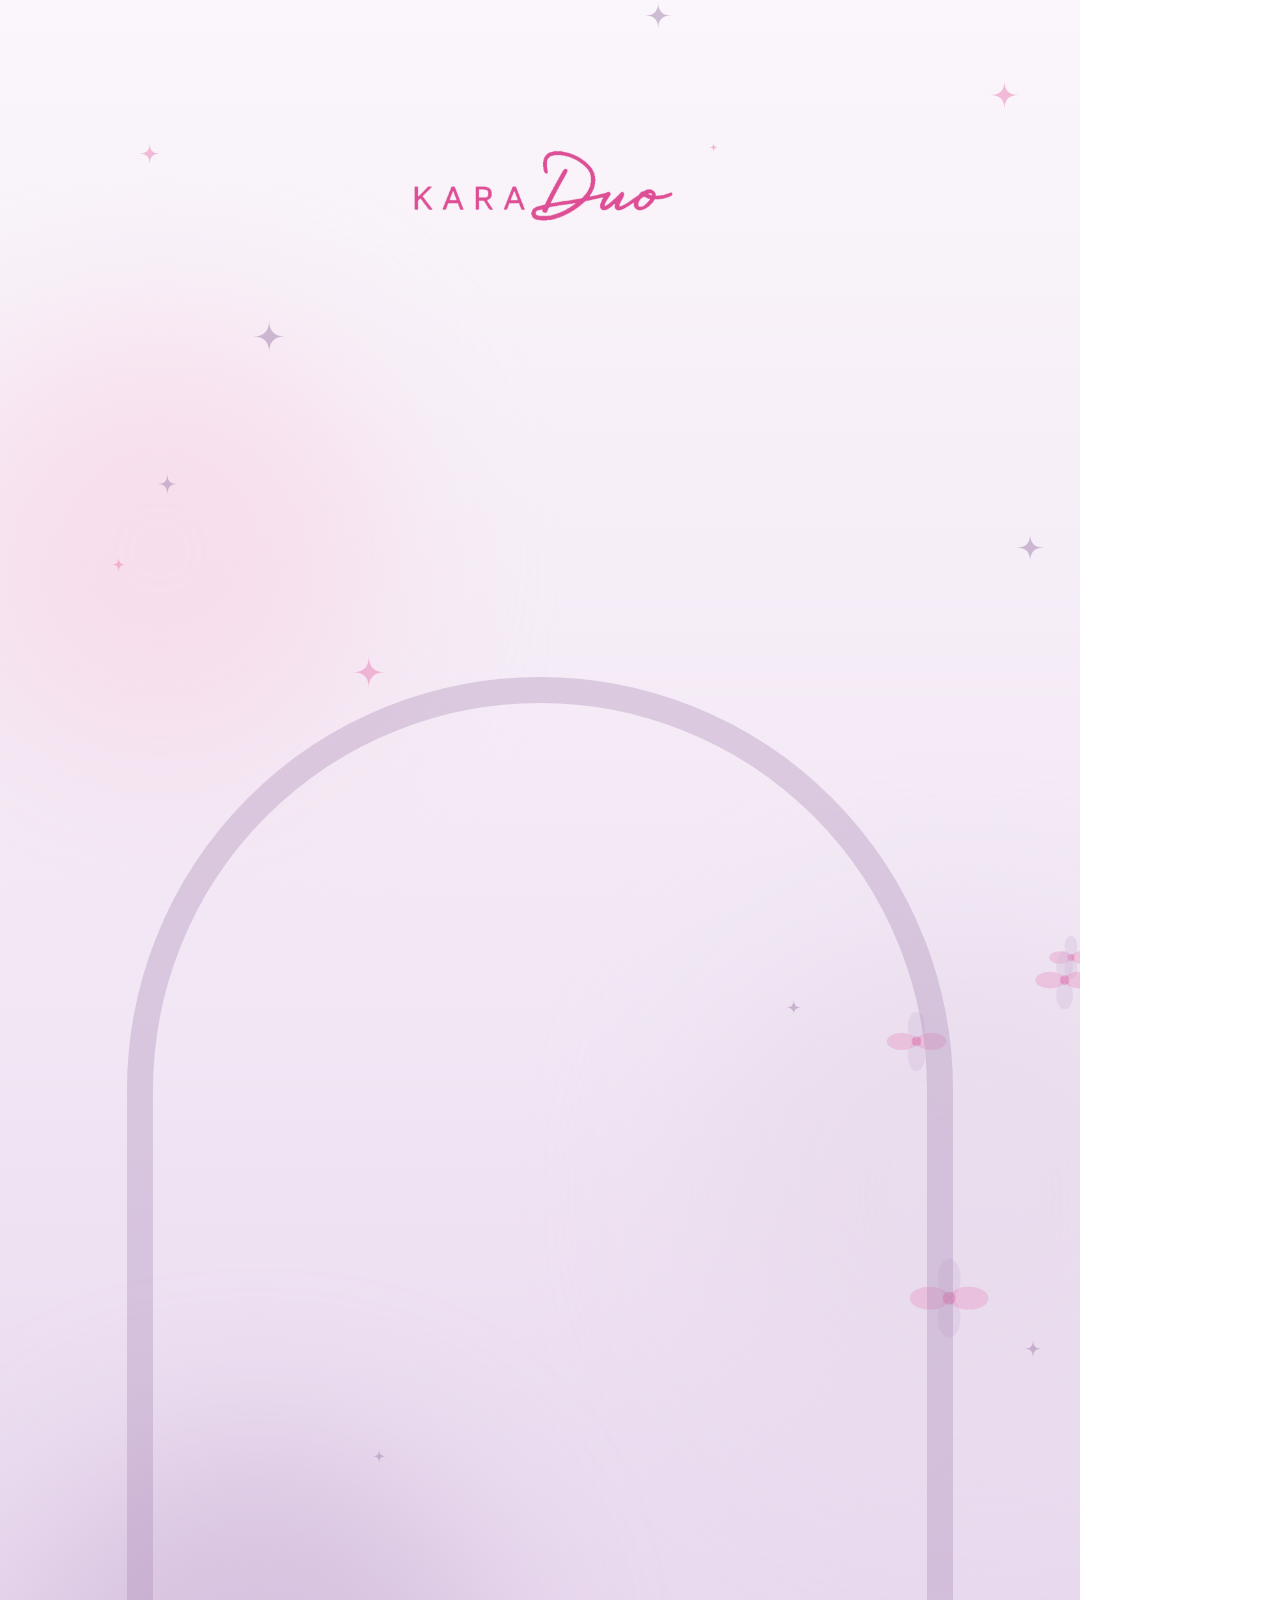
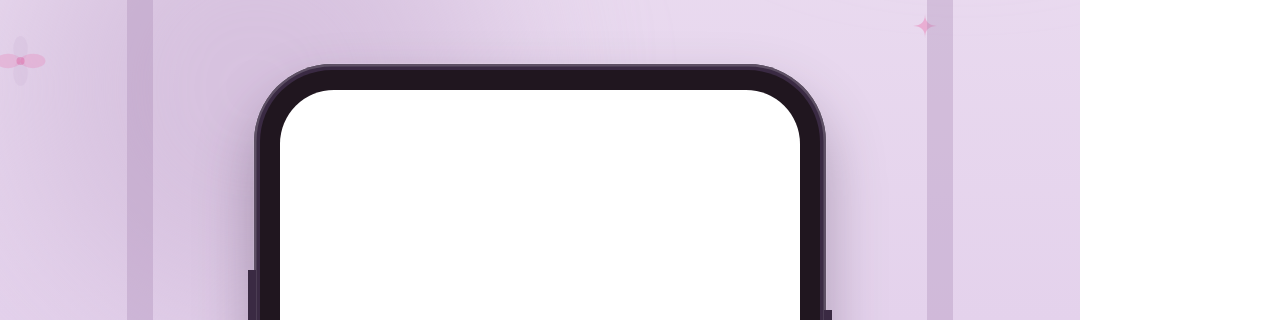
<file: reels/04-play-and-win/index.html>
<!doctype html>
<meta charset="utf-8">
<title>Kara Duo — Play & Win explainer</title>
<link rel="stylesheet" href="fonts/fonts.css">
<style>html,body{margin:0;background:transparent}canvas{display:block}</style>
<canvas id="c" width="1080" height="1920"></canvas>
<script src="edl.js"></script>
<script src="overlay_data.js"></script>
<script>
// Overlay layer for the "العبي واربحي" explainer. The real screen recording is composited UNDER this layer
// through the transparent phone-screen hole. Every frame is a pure function of t (window.seek).
const W = 1080, H = 1920, V = new URLSearchParams(location.search).get('v') || 'long';
const g = document.getElementById('c').getContext('2d');
const C = { ivory: '#FAF7F8', lav: '#D0B9D9', lavL: '#E7DAEC', lavLL: '#F3ECF6', lavD: '#A98BB5', mauve: '#654A70', mauveD: '#4F3859', ink: '#2B1C33', pink: '#DD4E94', pinkL: '#E98ABC', pinkLL: '#F8D7E8', pinkD: '#C93E82', gold: '#F2C14E' };
const SX = 280, SY = 650, SW = 520, SH = 1126, SR = 54;            // phone screen hole
const cx = (x) => SX + x * SW / 390, cy = (y) => SY + y * SH / 844;   // page CSS px -> canvas px

const clamp = (x, a = 0, b = 1) => Math.min(b, Math.max(a, x)), lerp = (a, b, k) => a + (b - a) * k;
const easeOut = (x) => 1 - Math.pow(1 - clamp(x), 3), easeIn = (x) => Math.pow(clamp(x), 3);
function spring(t, k = 170, d = 26) { if (t <= 0) return 0; const w0 = Math.sqrt(k), z = d / (2 * w0);
  if (z < 1) { const wd = w0 * Math.sqrt(1 - z * z); return 1 - Math.exp(-z * w0 * t) * (Math.cos(wd * t) + (z * w0 / wd) * Math.sin(wd * t)); }
  return 1 - Math.exp(-w0 * t) * (1 + w0 * t); }
const SNAP = (t) => spring(t, 320, 26), POP = (t) => spring(t, 240, 15), SOFT = (t) => spring(t, 150, 22);
function rng(seed) { return () => { seed |= 0; seed = seed + 0x6D2B79F5 | 0; let t = Math.imul(seed ^ seed >>> 15, 1 | seed); t = t + Math.imul(t ^ t >>> 7, 61 | t) ^ t; return ((t ^ t >>> 14) >>> 0) / 4294967296; }; }

// ---------- timeline ----------
const EDL = window.EDL[V];
const clipAt = (t) => { for (let i = EDL.length - 1; i >= 0; i--) if (t >= EDL[i][5]) return i; return 0; };
function srcTime(t) { const [s, a, b, sp, , st] = EDL[clipAt(t)]; return { src: s, t: Math.min(b, a + (t - st) * sp) }; }
const LONG = {
  end: 41.4, caps: [
    [0, 2.5, '', ['العبي واربحي', 'مع كارا دو'], 1],
    [2.5, 5.4, 'طريقة اللعب', ['حرّكي الشنطة واجمعي', 'منتجات كارا دو']],
    [5.4, 10.3, 'طريقة اللعب', ['تجنبي اللي حوله دائرة منقطة،', 'والنجمة الوردية نقاطها أكثر']],
    [10.3, 14.8, 'وقت اللمعة', ['5 ورا بعض = وقت اللمعة:', 'شنطة أوسع ونقاط ×2']],
    [14.8, 19.2, 'رحلة الهدية', ['9 مراحل تكمّل لوكك،', 'وفي آخرها هدية الشهر لك']],
    [19.2, 22.7, 'اكشطي واربحي', ['كل يوم كرت:', '10 نقاط أو شحن مجاني']],
    [22.7, 28.3, 'هذا ولا هذا؟', ['تحدّي صاحبتك، وإذا توافقكم', '90% أو أكثر تربحون الثنتين 10 نقاط']],
    [28.3, 34.0, 'كودك', ['شاركي كودك: صاحبتك تاخذ 10%،', 'وانتي تربحين 10 نقاط عن كل طلب يوصل']],
    [34.0, 38.2, 'استبدال النقاط', ['100 نقطة = خصم 60 ر.س', 'على سلة 150 ر.س أو أكثر']],
    [38.2, 41.4, 'استبدال النقاط', ['1000 نقطة = 50 ر.س', 'كاش باك في محفظتك']],
  ],
  hazard: [5.4, 10.3], fever: [10.3, 14.8], journey: [16.4, 19.2], code: [28.3, 34.0], redeem: [[34.0, 38.2, 0], [38.2, 41.4, 1]], tot: [24.8, 28.3],
};
const SHORT = {
  end: 12.9, caps: [
    [0, 2.4, '', ['العبي واربحي', 'مع كارا دو'], 1],
    [2.4, 4.3, 'طريقة اللعب', ['حرّكي الشنطة واجمعي', 'منتجات كارا دو']],
    [4.3, 6.8, 'طريقة اللعب', ['تجنبي اللي حوله دائرة منقطة،', 'والنجمة الوردية نقاطها أكثر']],
    [6.8, 9.6, 'اكشطي واربحي', ['كل يوم كرت:', '10 نقاط أو شحن مجاني']],
    [9.6, 11.3, 'استبدال النقاط', ['100 نقطة = خصم 60 ر.س', 'على سلة 150 ر.س أو أكثر']],
    [11.3, 12.9, 'استبدال النقاط', ['1000 نقطة = 50 ر.س', 'كاش باك في محفظتك']],
  ],
  hazard: [4.3, 6.8], fever: null, journey: null, code: null, redeem: [[9.6, 11.3, 0], [11.3, 12.9, 1]], tot: null,
};
const S = V === 'short' ? SHORT : LONG, DUR = EDL.reduce((a, c) => a + (c[2] - c[1]) / c[3] + c[4], 0);
const inR = (r, t) => r && t >= r[0] && t < r[1];

// ---------- drawing helpers ----------
function rr(x, y, w, h, r) { g.beginPath(); g.moveTo(x + r, y); g.arcTo(x + w, y, x + w, y + h, r); g.arcTo(x + w, y + h, x, y + h, r); g.arcTo(x, y + h, x, y, r); g.arcTo(x, y, x + w, y, r); g.closePath(); }
function text(s, x, y, { size = 54, weight = 800, family = 'Cairo', color = C.mauve, align = 'center', alpha = 1, maxW = 0 } = {}) {
  g.save(); g.globalAlpha *= alpha; g.font = `${weight} ${size}px "${family}"`;
  if (maxW) { const w = g.measureText(s).width; if (w > maxW) { size *= maxW / w; g.font = `${weight} ${size}px "${family}"`; } }
  g.fillStyle = color; g.textAlign = align; g.textBaseline = 'middle'; g.direction = /[؀-ۿ]/.test(s) ? 'rtl' : 'ltr'; g.fillText(s, x, y); g.restore();
}
function sparkle(x, y, r, col = C.pink, a = 1) { g.save(); g.globalAlpha *= a; g.fillStyle = col; g.beginPath();
  g.moveTo(x, y - r); g.quadraticCurveTo(x, y, x + r, y); g.quadraticCurveTo(x, y, x, y + r); g.quadraticCurveTo(x, y, x - r, y); g.quadraticCurveTo(x, y, x, y - r); g.fill(); g.restore(); }
function flower(x, y, r, a) { g.save(); g.globalAlpha *= a; g.translate(x, y); for (let k = 0; k < 4; k++) { g.rotate(Math.PI / 2); g.fillStyle = k % 2 ? C.pinkL : C.lav; g.beginPath(); g.ellipse(r * 0.55, 0, r * 0.55, r * 0.32, 0, 0, Math.PI * 2); g.fill(); } g.fillStyle = C.pink; g.beginPath(); g.arc(0, 0, r * 0.18, 0, Math.PI * 2); g.fill(); g.restore(); }

// ---------- background, arch, logo ----------
function background(t) {
  const gr = g.createLinearGradient(0, 0, 0, H); gr.addColorStop(0, '#FBF6FB'); gr.addColorStop(0.55, '#F1E6F4'); gr.addColorStop(1, '#E4D2EC');
  g.fillStyle = gr; g.fillRect(0, 0, W, H);
  // soft orbs
  g.save(); g.filter = 'blur(80px)'; [[160, 520, 220, C.pinkLL], [930, 1180, 260, C.lavL], [220, 1700, 240, C.lav]].forEach(([x, y, r, c], i) => { g.globalAlpha = 0.7; g.fillStyle = c; g.beginPath(); g.arc(x + Math.sin(t * 0.5 + i) * 40, y + Math.cos(t * 0.4 + i) * 30, r, 0, Math.PI * 2); g.fill(); }); g.restore();
  // khuzama scatter
  const r = rng(5); for (let i = 0; i < 16; i++) { const x = r() * W, y = 640 + r() * 1280, s = 18 + r() * 22; if (Math.abs(x - 540) < 330) continue; flower(x, y + Math.sin(t * 0.8 + i) * 8, s, 0.35); }
  for (let i = 0; i < 14; i++) { const x = r() * W, y = r() * H, s = 8 + r() * 10; sparkle(x, y, s * (0.75 + 0.25 * Math.sin(t * 3 + i)), i % 2 ? C.pinkL : C.lavD, 0.55); }
  // the game's arch behind the phone
  g.save(); g.strokeStyle = 'rgba(169,139,181,.35)'; g.lineWidth = 26; g.beginPath(); g.moveTo(140, 1920); g.lineTo(140, 1090); g.arc(540, 1090, 400, Math.PI, 0); g.lineTo(940, 1920); g.stroke(); g.restore();
}
function logo(y, w, a = 1) { const L = IMG.logo; if (!L) return; const h = w * L.height / L.width; g.save(); g.globalAlpha *= a; g.drawImage(L, 540 - w / 2, y - h / 2, w, h); g.restore(); }

// ---------- phone ----------
function phone(t, k) {
  const off = (1 - k) * 1300;
  g.save(); g.translate(0, off);
  // shadow + body
  g.save(); g.shadowColor = 'rgba(62,43,71,.35)'; g.shadowBlur = 60; g.shadowOffsetY = 30; rr(SX - 26, SY - 26, SW + 52, SH + 52, SR + 24); g.fillStyle = '#2E2135'; g.fill(); g.restore();
  rr(SX - 26, SY - 26, SW + 52, SH + 52, SR + 24); g.fillStyle = '#3A2A43'; g.fill();
  rr(SX - 20, SY - 20, SW + 40, SH + 40, SR + 18); g.fillStyle = '#20161F'; g.fill();
  g.strokeStyle = 'rgba(255,255,255,.18)'; g.lineWidth = 3; rr(SX - 25, SY - 25, SW + 50, SH + 50, SR + 23); g.stroke();
  g.fillStyle = '#3A2A43'; g.fillRect(SX + SW + 24, SY + 220, 8, 90); g.fillRect(SX - 32, SY + 180, 8, 60); g.fillRect(SX - 32, SY + 260, 8, 110);
  // punch the screen hole (transparent) so the recording shows through
  g.globalCompositeOperation = 'destination-out'; rr(SX, SY, SW, SH, SR); g.fill(); g.globalCompositeOperation = 'source-over';
  g.restore();
  return off;
}
function inScreen(off, fn) { g.save(); g.translate(0, off); rr(SX, SY, SW, SH, SR); g.clip(); fn(); g.restore(); }

// ---------- caption card ----------
function caption(t) {
  const c = S.caps.find(([a, b]) => t >= a && t < b); if (!c) return;
  const [a, b, chip, lines, big] = c, k = SNAP(t - a), out = clamp((b - t) / 0.18);
  g.save(); g.globalAlpha = Math.min(1, out); g.translate(540, 430); g.scale(0.92 + 0.08 * k, 0.92 + 0.08 * k); g.globalAlpha *= clamp(k * 2.5);
  if (big) {
    text(lines[0], 0, -30, { size: 118, weight: 900, color: C.mauve });
    text(lines[1], 0, 90, { size: 70, weight: 700, color: C.pink });
  } else {
    g.save(); g.shadowColor = 'rgba(101,74,112,.18)'; g.shadowBlur = 40; g.shadowOffsetY = 14; rr(-480, -150, 960, 300, 44); g.fillStyle = 'rgba(250,247,248,.94)'; g.fill(); g.restore();
    g.strokeStyle = C.lavL; g.lineWidth = 4; rr(-480, -150, 960, 300, 44); g.stroke();
    g.font = '800 34px "Cairo"'; const cw = g.measureText(chip).width + 70; rr(-cw / 2, -178, cw, 64, 32); g.fillStyle = C.pink; g.fill();
    text(chip, 0, -147, { size: 34, weight: 800, color: '#fff' });
    lines.forEach((ln, i) => { const kk = SNAP(t - a - 0.08 - i * 0.1); text(ln, 0, -30 + i * 92 + (1 - kk) * 16, { size: 56, weight: 800, color: i ? C.pink : C.mauve, alpha: clamp(kk * 3), maxW: 900 }); });
  }
  g.restore();
}

// ---------- finger / touch ----------
function touchAt(x, y, press, a = 1) { g.save(); g.globalAlpha *= a;
  g.fillStyle = 'rgba(255,255,255,.55)'; g.beginPath(); g.arc(x, y, 36 + press * 10, 0, Math.PI * 2); g.fill();
  g.strokeStyle = C.pink; g.lineWidth = 6; g.beginPath(); g.arc(x, y, 36 + press * 10, 0, Math.PI * 2); g.stroke();
  g.fillStyle = 'rgba(221,78,148,.35)'; g.beginPath(); g.arc(x, y, 16, 0, Math.PI * 2); g.fill(); g.restore(); }
function pointerAt(st) { const P = window.OVD.pointer; let lo = 0, hi = P.length - 1; if (!P.length || st < P[0][0] - 0.1 || st > P[hi][0] + 0.1) return null;
  while (hi - lo > 1) { const m = (lo + hi) >> 1; if (P[m][0] <= st) lo = m; else hi = m; } const p = Math.abs(P[lo][0] - st) < Math.abs(P[hi][0] - st) ? P[lo] : P[hi]; return Math.abs(p[0] - st) < 0.12 ? p : null; }
function touches(t, off) {
  const { src, t: st } = srcTime(t); if (src !== 'main' || t >= S.end) return;
  const p = pointerAt(st);
  if (p) { const x = cx(p[1]), y = cy(p[2]) + off; // trail
    for (let k = 1; k <= 6; k++) { const q = pointerAt(st - k * 0.04); if (q) { g.fillStyle = `rgba(221,78,148,${0.18 - k * 0.025})`; g.beginPath(); g.arc(cx(q[1]), cy(q[2]) + off, 28 - k * 2, 0, Math.PI * 2); g.fill(); } }
    touchAt(x, y, 0.3); return; }
  for (const [tt, x, y] of window.OVD.taps) { const d = st - tt; if (d > -0.45 && d < 0.4) { const press = d < 0 ? 0 : Math.sin(clamp(d / 0.25) * Math.PI); touchAt(cx(x), cy(y) + off, press, clamp((d + 0.45) / 0.15) * clamp((0.4 - d) / 0.15)); if (d > 0 && d < 0.35) { g.strokeStyle = `rgba(221,78,148,${1 - d / 0.35})`; g.lineWidth = 5; g.beginPath(); g.arc(cx(x), cy(y) + off, 40 + d * 220, 0, Math.PI * 2); g.stroke(); } } }
}

// ---------- callouts ----------
function pill(x, y, label, bg, fg = '#fff', size = 30) { g.font = `800 ${size}px "Cairo"`; const w = g.measureText(label).width + 44, h = size * 1.75;
  g.save(); g.shadowColor = 'rgba(62,43,71,.25)'; g.shadowBlur = 16; g.shadowOffsetY = 6; rr(x - w / 2, y - h / 2, w, h, h / 2); g.fillStyle = bg; g.fill(); g.restore(); text(label, x, y + 1, { size, color: fg }); }
function ringAround(x, y, r, col, t, dashed = true) { g.save(); g.strokeStyle = col; g.lineWidth = 7; if (dashed) { g.setLineDash([16, 12]); g.lineDashOffset = -t * 60; } g.beginPath(); g.arc(x, y, r, 0, Math.PI * 2); g.stroke(); g.restore(); }
function boxAround(x0, y0, x1, y1, col, t, k) { const p = 10 * (1 - k); g.save(); g.strokeStyle = col; g.lineWidth = 7; g.globalAlpha = clamp(k * 2); rr(cx(x0) - 10 - p, cy(y0) - 10 - p, cx(x1) - cx(x0) + 20 + 2 * p, cy(y1) - cy(y0) + 20 + 2 * p, 34); g.stroke(); g.restore(); }
function itemsAt(st) { const I = window.OVD.items; let best = null, bd = 1; for (const row of I) { const d = Math.abs(row[0] - st); if (d < bd) { bd = d; best = row; } } return bd < 0.08 ? best[1] : []; }
function hazards(t, off) {
  if (!inR(S.hazard, t)) return; const { t: st } = srcTime(t);
  for (const [k, x, y] of itemsAt(st + 0.22)) { if (y < 120 || y > 660) continue; const X = cx(x), Y = cy(y) + off;
    if (k === 'bad') { ringAround(X, Y, 62, C.mauve, t); pill(X + (X > 540 ? -150 : 150), Y - 10, 'تجنبيها ✕', C.mauve); }
    else { ringAround(X, Y, 70, C.pink, t, false); for (let i = 0; i < 4; i++) { const a = t * 3 + i * Math.PI / 2; sparkle(X + Math.cos(a) * 92, Y + Math.sin(a) * 92, 14, C.pink); } pill(X + (X > 540 ? -170 : 170), Y - 10, 'نقاط أكثر ★', C.pink); } }
}
function fever(t, off) {
  if (!inR(S.fever, t)) return; const { t: st } = srcTime(t); if (st < 106.45) return;
  const k = POP(t - (S.fever[0] + (106.45 - 105.3))), p = pointerAt(st); const bx = p ? cx(p[1]) : 540;
  pill(bx, cy(668) + off, 'نقاط ×2', C.pink, '#fff', 34 * clamp(k, 0.01, 1.2));
  const r = rng(3); for (let i = 0; i < 10; i++) { const a = r() * Math.PI * 2, d = 120 + easeOut((t - 11.5) / 0.6) * 260; if (t < 12.4) sparkle(bx + Math.cos(a) * d, cy(700) + off + Math.sin(a) * d * 0.6, 16 * (1 - (t - 11.5) / 0.9), i % 2 ? C.pink : C.gold); }
}
function journeyMark(t, off) { if (!inR(S.journey, t)) return; const k = SOFT(t - S.journey[0] - 0.4); boxAround(115, 155, 275, 315, C.pink, t, k); if (k > 0.2) pill(cx(195), cy(338) + off + 4, 'هدية الشهر', C.pink, '#fff', 28); }
function redeemMark(t, off) { for (const [a, b, i] of S.redeem) if (t >= a && t < b) { const k = SOFT(t - a); const [y0, y1] = i ? [236, 348] : [100, 228]; boxAround(40, y0, 350, y1, C.pink, t, k); } }
function totMark(t, off) { if (!inR(S.tot, t)) return; const k = POP(t - S.tot[0] - 0.3); g.save(); g.translate(cx(195), cy(92) + off); g.scale(k, k); ringAround(0, 0, 150, C.pink, t, false); g.restore(); }
function codeCard(t, off) {
  if (!inR(S.code, t)) return; const a = S.code[0] + 0.7, k = SOFT(t - a); if (k <= 0) return;
  inScreen(off, () => { g.fillStyle = `rgba(43,28,51,${0.45 * clamp(k)})`; g.fillRect(SX, SY, SW, SH); });
  g.save(); g.translate(540, SY + off + 560 + (1 - k) * 120); g.globalAlpha = clamp(k * 2);
  g.save(); g.shadowColor = 'rgba(43,28,51,.35)'; g.shadowBlur = 40; rr(-230, -250, 460, 500, 40); g.fillStyle = C.ivory; g.fill(); g.restore();
  text('كودك', 0, -195, { size: 48, weight: 900, color: C.mauve });
  rr(-190, -140, 380, 110, 26); g.fillStyle = C.lavLL; g.fill(); g.setLineDash([10, 8]); g.strokeStyle = C.lavD; g.lineWidth = 3; rr(-190, -140, 380, 110, 26); g.stroke(); g.setLineDash([]);
  text('KD ● ● ● ● ● ●', 0, -85, { size: 46, weight: 700, family: 'Montserrat', color: C.pink });
  text('صاحبتك تاخذ 10%', 0, 10, { size: 34, weight: 800, color: C.mauve });
  text('وانتي تربحين 10 نقاط', 0, 62, { size: 30, weight: 700, color: C.pinkD });
  text('عن كل طلب يوصل', 0, 104, { size: 30, weight: 700, color: C.pinkD });
  const bk = POP(t - a - 0.5); g.save(); g.translate(0, 180); g.scale(bk, bk); rr(-170, -42, 340, 84, 42); g.fillStyle = C.pink; g.fill(); text('شاركي كودك', 0, 0, { size: 34, weight: 800, color: '#fff' }); g.restore();
  g.restore();
  const tk = t - (a + 2.6); if (tk > -0.45 && tk < 0.4) touchAt(540, SY + off + 740, tk < 0 ? 0 : Math.sin(clamp(tk / 0.25) * Math.PI), clamp((tk + 0.45) / 0.15) * clamp((0.4 - tk) / 0.15));
}
function endCard(t) {
  const a = S.end; if (t < a) return; const k = SOFT(t - a);
  g.save(); g.globalAlpha = clamp((t - a) / 0.25); background(t); g.restore();
  logo(560 - (1 - k) * 60, 560 * (0.9 + 0.1 * k), clamp(k * 2));
  text('العبي واربحي', 540, 800, { size: 130, weight: 900, color: C.mauve, alpha: clamp((t - a - 0.15) * 4) });
  text('هديتك تنتظرك في آخر الرحلة', 540, 930, { size: 50, weight: 600, family: 'Tajawal', color: C.lavD, alpha: clamp((t - a - 0.3) * 4) });
  const bk = POP(t - a - 0.45), press = t > a + 1.6 ? 1 - 0.06 * Math.sin(clamp((t - a - 1.6) / 0.3) * Math.PI) : 1;
  g.save(); g.translate(540, 1140); g.scale(bk * press, bk * press); g.shadowColor = 'rgba(221,78,148,.45)'; g.shadowBlur = 40; g.shadowOffsetY = 14; rr(-300, -78, 600, 156, 78); g.fillStyle = C.pink; g.fill(); g.shadowColor = 'transparent'; text('العبي الآن', 0, 2, { size: 72, weight: 900, color: '#fff' }); g.restore();
  const lk = SNAP(t - a - 0.7); g.save(); g.globalAlpha = clamp(lk * 2); rr(150, 1290, 780, 90, 45); g.fillStyle = 'rgba(250,247,248,.9)'; g.fill(); g.strokeStyle = C.lavL; g.lineWidth = 3; rr(150, 1290, 780, 90, 45); g.stroke();
  text('kara-duo-play-and-win.lovable.app', 540, 1336, { size: 34, weight: 600, family: 'Montserrat', color: C.mauve, maxW: 720 }); g.restore();
  if (t > a + 1.1) { const tk = t - (a + 1.6); if (tk < 0.5) touchAt(lerp(760, 600, easeOut((t - a - 1.1) / 0.45)), lerp(1320, 1160, easeOut((t - a - 1.1) / 0.45)), tk < 0 ? 0 : Math.sin(clamp(tk / 0.25) * Math.PI), clamp((0.5 - tk) / 0.2)); }
  for (let i = 0; i < 8; i++) { const r = rng(40 + i)(); sparkle(140 + i * 115, 1530 + Math.sin(t * 2 + i) * 30, (12 + r * 12) * clamp((t - a - 0.8) * 3), i % 2 ? C.pink : C.lavD, 0.8); }
}

// ---------- frame ----------
const IMG = {};
function draw(t) {
  g.setTransform(1, 0, 0, 1, 0, 0); g.clearRect(0, 0, W, H);
  if (t >= S.end + 0.3) { endCard(t); return; }
  background(t); logo(185, 330);
  const k = SOFT(t / 0.7), off = phone(t, Math.min(1, 0.2 + 0.8 * k));
  caption(t); touches(t, off); hazards(t, off); fever(t, off); journeyMark(t, off); redeemMark(t, off); totMark(t, off); codeCard(t, off);
  if (t >= S.end) endCard(t);
}
window.__ready = false; window.DUR = DUR; window.seek = (t) => { draw(t); return true; };
(async () => {
  await new Promise((r) => { const i = new Image(); i.onload = () => { IMG.logo = i; r(); }; i.src = 'assets/logo_pink.png'; });
  await Promise.all(['900 40px Cairo', '800 40px Cairo', '700 40px Cairo', '600 40px Tajawal', '600 40px Montserrat', '700 40px Montserrat'].map((f) => document.fonts.load(f, 'abcأب')));
  await document.fonts.ready; window.__ready = true; draw(0);
})();
</script>
</file>
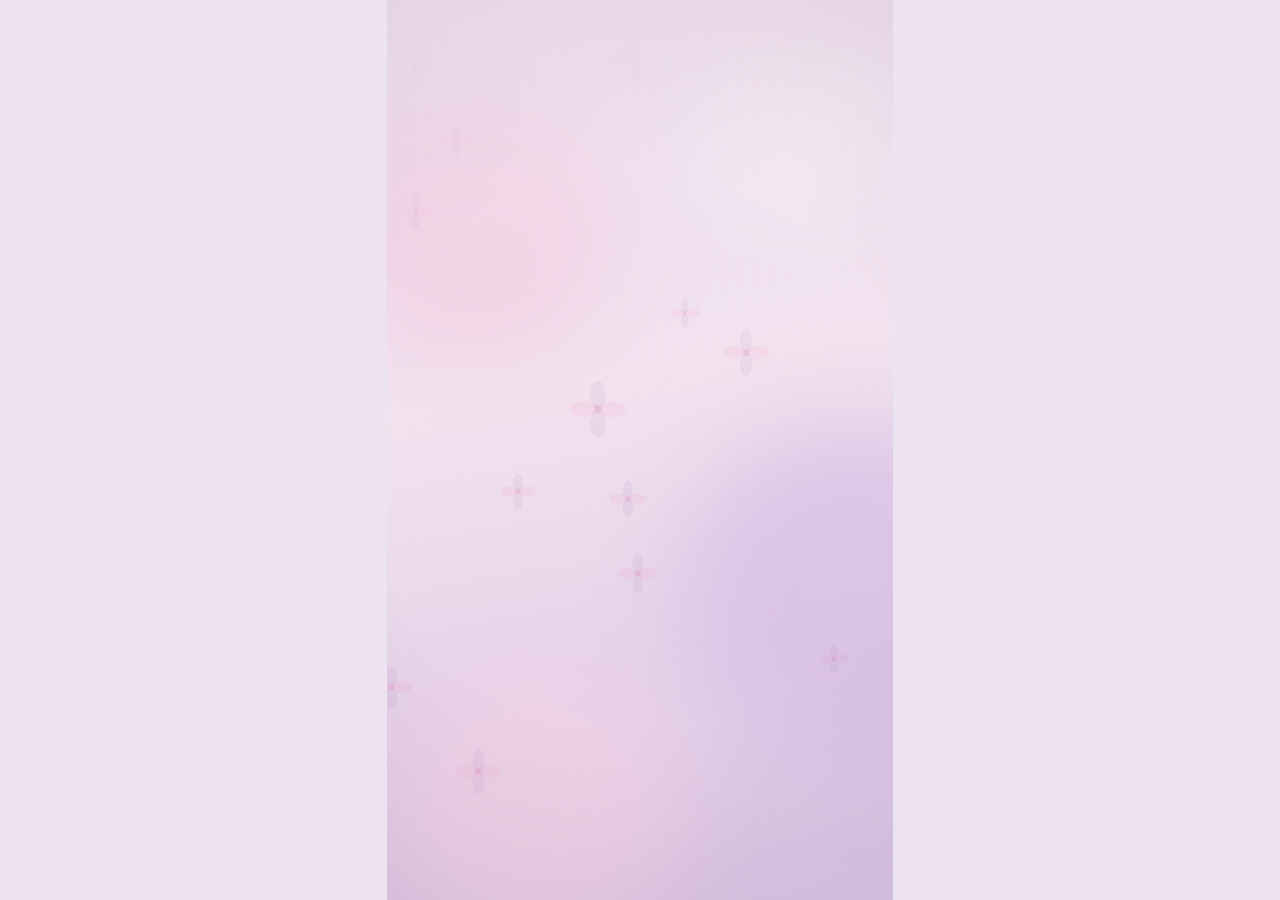
<file: reels/05-beauty-artist/index.html>
<!doctype html>
<meta charset="utf-8">
<title>Kara Duo — Reel 05 · Beauty Artist</title>
<link rel="stylesheet" href="fonts/fonts.css">
<style>html,body{margin:0;background:#EDE3F0;height:100%}canvas{display:block;height:100vh;margin:auto}</style>
<canvas id="c" width="1080" height="1920"></canvas>
<script>
// Kara Duo · Reel 05 "لوك كامل" — editorial luxury product film for the 57-piece Beauty Artist bag.
// Light ivory/lavender stage, real product photos (white backgrounds dissolve via multiply), Playfair numerals, Cairo type.
// Every frame is a pure function of t (window.seek).
const W = 1080, H = 1920, DUR = 37.0;
const g = document.getElementById('c').getContext('2d');
const C = { ivory: '#FAF7F8', lav: '#D0B9D9', lavL: '#E7DAEC', lavLL: '#F3ECF6', lavD: '#A98BB5', mauve: '#654A70', mauveD: '#4F3859', ink: '#2B1C33', pink: '#DD4E94', pinkL: '#E98ABC', pinkLL: '#F8E1EE', blush: '#F6E7EF' };

const clamp = (x, a = 0, b = 1) => Math.min(b, Math.max(a, x)), lerp = (a, b, k) => a + (b - a) * k;
const easeOut = (x) => 1 - Math.pow(1 - clamp(x), 3), easeIn = (x) => Math.pow(clamp(x), 3);
const easeInOut = (x) => { x = clamp(x); return x < 0.5 ? 4 * x * x * x : 1 - Math.pow(-2 * x + 2, 3) / 2; };
const expo = (x) => { x = clamp(x); return x === 1 ? 1 : 1 - Math.pow(2, -10 * x); };
function spring(t, k = 170, d = 26) { if (t <= 0) return 0; const w0 = Math.sqrt(k), z = d / (2 * w0);
  if (z < 1) { const wd = w0 * Math.sqrt(1 - z * z); return 1 - Math.exp(-z * w0 * t) * (Math.cos(wd * t) + (z * w0 / wd) * Math.sin(wd * t)); }
  return 1 - Math.exp(-w0 * t) * (1 + w0 * t); }
const SOFT = (t) => spring(t, 120, 22), SILK = (t) => spring(t, 90, 19), POP = (t) => spring(t, 220, 18);
function rng(seed) { return () => { seed |= 0; seed = seed + 0x6D2B79F5 | 0; let t = Math.imul(seed ^ seed >>> 15, 1 | seed); t = t + Math.imul(t ^ t >>> 7, 61 | t) ^ t; return ((t ^ t >>> 14) >>> 0) / 4294967296; }; }
const AR = (n) => String(n).replace(/[0-9]/g, (d) => '٠١٢٣٤٥٦٧٨٩'[d]);

const IMG = {};
function loadImg(k, src) { return new Promise((res, rej) => { const i = new Image(); i.onload = () => { IMG[k] = i; res(); }; i.onerror = rej; i.src = src; }); }
function tint(img, color) { const c = document.createElement('canvas'); c.width = img.width; c.height = img.height; const x = c.getContext('2d'); x.drawImage(img, 0, 0); x.globalCompositeOperation = 'source-in'; x.fillStyle = color; x.fillRect(0, 0, c.width, c.height); return c; }

function text(s, x, y, { size = 60, weight = 800, family = 'Cairo', color = C.mauve, align = 'center', alpha = 1, spacing = 0, maxW = 0, italic = false } = {}) {
  g.save(); g.globalAlpha *= alpha; g.font = `${italic ? 'italic ' : ''}${weight} ${size}px "${family}"`;
  if (maxW) { const w = g.measureText(s).width; if (w > maxW) { size *= maxW / w; g.font = `${italic ? 'italic ' : ''}${weight} ${size}px "${family}"`; } }
  if (spacing) g.letterSpacing = spacing + 'px'; g.fillStyle = color; g.textAlign = align; g.textBaseline = 'middle';
  g.direction = /[؀-ۿ]/.test(s) ? 'rtl' : 'ltr'; g.fillText(s, x, y); g.restore();
}
// text revealed by a mask that slides up (classic editorial reveal)
function revealText(s, x, y, k, opt = {}) { if (k <= 0) return; const size = opt.size || 60;
  g.save(); g.beginPath(); g.rect(0, y - size * 0.95, W, size * 1.9); g.clip(); text(s, x, y + (1 - easeOut(k)) * size * 1.2, { ...opt, alpha: (opt.alpha ?? 1) * clamp(k * 2) }); g.restore(); }
// product photo on white, dissolved into the light background
function product(key, cx, cy, h, { rot = 0, alpha = 1, shadow = true } = {}) {
  const im = IMG[key]; if (!im || h <= 0) return; const w = h * im.width / im.height;
  g.save(); g.translate(cx, cy); g.rotate(rot); g.globalAlpha *= alpha;
  { const sg = g.createRadialGradient(0, 0, 0, 0, 0, Math.max(w, h) * 0.72); sg.addColorStop(0, 'rgba(255,255,255,.95)'); sg.addColorStop(0.6, 'rgba(255,255,255,.75)'); sg.addColorStop(1, 'rgba(255,255,255,0)'); g.fillStyle = sg; g.beginPath(); g.arc(0, 0, Math.max(w, h) * 0.72, 0, Math.PI * 2); g.fill(); }
  if (shadow) { g.save(); g.globalAlpha *= 0.35; const gr = g.createRadialGradient(0, h * 0.5, 0, 0, h * 0.5, w * 0.6); gr.addColorStop(0, 'rgba(101,74,112,.55)'); gr.addColorStop(1, 'rgba(101,74,112,0)');
    g.fillStyle = gr; g.beginPath(); g.ellipse(0, h * 0.5, w * 0.6, h * 0.08, 0, 0, Math.PI * 2); g.fill(); g.restore(); }
  g.globalCompositeOperation = 'multiply'; g.imageSmoothingEnabled = true; g.imageSmoothingQuality = 'high';
  g.drawImage(im, -w / 2, -h / 2, w, h); g.restore();
}
function hairline(x0, y0, x1, y1, k, col = C.lavD, w = 3) { if (k <= 0) return; g.save(); g.strokeStyle = col; g.lineWidth = w; g.beginPath(); g.moveTo(x0, y0); g.lineTo(lerp(x0, x1, easeOut(k)), lerp(y0, y1, easeOut(k))); g.stroke(); g.restore(); }
function sparkle(x, y, r, col = C.pink, a = 1) { if (r <= 0) return; g.save(); g.globalAlpha *= a; g.fillStyle = col; g.beginPath();
  g.moveTo(x, y - r); g.quadraticCurveTo(x, y, x + r, y); g.quadraticCurveTo(x, y, x, y + r); g.quadraticCurveTo(x, y, x - r, y); g.quadraticCurveTo(x, y, x, y - r); g.fill(); g.restore(); }
function pill(cx, cy, w, h, fill) { g.save(); g.shadowColor = 'rgba(101,74,112,.25)'; g.shadowBlur = 30; g.shadowOffsetY = 12; g.fillStyle = fill; g.beginPath(); g.roundRect(cx - w / 2, cy - h / 2, w, h, h / 2); g.fill(); g.restore(); }
function logo(cx, cy, w, col = 'M', a = 1) { const L = col === 'M' ? IMG.logoM : IMG.logoW; if (!L) return; const h = w * L.height / L.width; g.save(); g.globalAlpha *= a; g.drawImage(L, cx - w / 2, cy - h / 2, w, h); g.restore(); }

// ---------- stage ----------
function flower(x, y, r, a) { g.save(); g.globalAlpha *= a; g.translate(x, y); for (let k = 0; k < 4; k++) { g.rotate(Math.PI / 2); g.fillStyle = k % 2 ? C.pinkL : C.lavD; g.beginPath(); g.ellipse(r * 0.55, 0, r * 0.55, r * 0.3, 0, 0, Math.PI * 2); g.fill(); } g.fillStyle = C.pink; g.beginPath(); g.arc(0, 0, r * 0.16, 0, Math.PI * 2); g.fill(); g.restore(); }
function stage(t, tone = 0) {
  const gr = g.createLinearGradient(0, 0, W * 0.3, H); gr.addColorStop(0, '#E9DCF0'); gr.addColorStop(0.45, tone ? '#F6DCE9' : '#F3E3EF'); gr.addColorStop(1, '#DCC7E6'); g.fillStyle = gr; g.fillRect(0, 0, W, H);
  g.save(); g.filter = 'blur(100px)'; g.globalAlpha = 0.75;
  [[180, 380, 300, '#F4C6DD'], [940, 1250, 360, '#D7BEE6'], [260, 1760, 320, '#F2D2E6'], [900, 260, 220, '#FFFFFF']].forEach(([x, y, r, c], i) => { g.fillStyle = c; g.beginPath(); g.arc(x + Math.sin(t * 0.3 + i) * 60, y + Math.cos(t * 0.25 + i) * 50, r, 0, Math.PI * 2); g.fill(); });
  g.restore();
  // khuzama watermark, drifting very slowly
  const r = rng(77); for (let i = 0; i < 14; i++) { const x = r() * W, y = ((r() * H + t * 10) % (H + 200)) - 100, s = 26 + r() * 30; flower(x, y, s, 0.12); }
}
function grain(t) { const r = rng(Math.floor(t * 24) + 7); g.save(); g.globalAlpha = 0.05; for (let i = 0; i < 900; i++) { g.fillStyle = r() > 0.5 ? '#fff' : '#654A70'; g.fillRect(r() * W, r() * H, 2, 2); } g.restore(); }
function sweep(t, t0, dur = 0.9, a = 0.55) { const d = (t - t0) / dur; if (d < 0 || d > 1) return; g.save(); g.globalCompositeOperation = 'screen'; g.translate(lerp(-500, W + 500, easeInOut(d)), H / 2); g.rotate(0.35);
  const gr = g.createLinearGradient(-160, 0, 160, 0); gr.addColorStop(0, 'rgba(255,255,255,0)'); gr.addColorStop(0.5, `rgba(255,255,255,${a})`); gr.addColorStop(1, 'rgba(255,255,255,0)'); g.fillStyle = gr; g.fillRect(-160, -1500, 320, 3000); g.restore(); }

// ================= S1 opening 0–4.9: macro of the bag's line-art face, slow pull-back =================
function sOpen(t) {
  stage(t);
  const z = lerp(3.6, 1, easeInOut((t - 0.1) / 4.3)), im = IMG.bagc, h = 640 * z, w = h * im.width / im.height;
  // focus point: the illustrated face on the bag front (fraction of the photo)
  const fx = 0.25, fy = 0.42, ax = lerp(540, 540, 0), ay = lerp(1020, 1230, easeInOut((t - 0.1) / 4.3));
  g.save(); g.globalAlpha = clamp(t * 3); g.translate(ax - (fx - 0.5) * w * lerp(1, 0, easeInOut((t - 0.1) / 4.3)), ay - (fy - 0.5) * h * lerp(1, 0, easeInOut((t - 0.1) / 4.3)));
  g.globalCompositeOperation = 'multiply'; g.imageSmoothingQuality = 'high'; g.drawImage(im, -w / 2, -h / 2, w, h); g.restore();
  // a soft ivory veil over the top for the type
  const vg = g.createLinearGradient(0, 0, 0, 820); vg.addColorStop(0, 'rgba(243,227,239,.97)'); vg.addColorStop(1, 'rgba(243,227,239,0)'); g.fillStyle = vg; g.fillRect(0, 0, W, 820);
  text('KARA DUO  ·  BEAUTY ARTIST', 540, 150, { size: 24, weight: 600, family: 'Montserrat', color: C.lavD, spacing: 8, alpha: clamp((t - 0.3) * 2) });
  revealText('لوك كامل', 540, 310, (t - 1.0) / 0.45, { size: 170, weight: 900, color: C.mauve });
  hairline(340, 425, 740, 425, (t - 1.7) / 0.6, C.pinkL, 4);
  revealText('من أول خطوة… لآخر لمسة', 540, 500, (t - 2.0) / 0.5, { size: 58, weight: 600, color: C.mauveD });
  sweep(t, 3.4, 1.1, 0.7);
  for (let i = 0; i < 5; i++) { const r = rng(10 + i), x = 200 + r() * 680, y = 760 + r() * 900, ti = 3.5 + i * 0.12; sparkle(x, y, 18 * Math.sin(clamp((t - ti) / 0.9) * Math.PI), i % 2 ? C.pinkL : C.ivory, 0.9); }
}

// ================= S2 the 8 steps 4.9–11.9 =================
const STEPS = [
  ['تحضير', 'PREP', 5.11, [['primer', 0, 0, 760, -0.06]], '#EBDDF2'],
  ['تصحيح', 'CORRECT', 5.98, [['cn1', 0, 0, 380, 0.04]], '#F7DCEA'],
  ['كونتور', 'CONTOUR', 6.86, [['contour', 0, 0, 700, -0.05]], '#E6D5EE'],
  ['بلاشر', 'BLUSH', 7.73, [['flora', 60, -40, 500, 0.06], ['liqblush', -250, 90, 560, -0.1]], '#F9D6E7'],
  ['عيون', 'EYES', 8.51, [['pro12', 40, -60, 560, -0.04], ['mascara', -300, 120, 640, 0.12], ['brow', 330, 160, 600, -0.18]], '#E9DAF1'],
  ['إضاءة', 'GLOW', 9.30, [['halo', 160, -120, 400, 0.05], ['starx', -270, 40, 620, -0.08], ['glowcrush', 170, 260, 430, 0.04]], '#F5E2EE'],
  ['شفايف', 'LIPS', 10.04, [['radrouge', 120, -40, 560, 0.04], ['vibeout', -290, 60, 700, -0.08]], '#F8D2E3'],
  ['تثبيت', 'SET', 11.0, [['spray', -280, 0, 640, -0.04], ['loose', 150, -170, 420, 0.03], ['blur', 170, 250, 430, -0.03]], '#E4D3EC'],
];
function sSteps(t) {
  let cur = 0; STEPS.forEach((s, i) => { if (t >= s[2] - 0.12) cur = i; });
  // each step's colour panel slides in from the right over the previous (RTL wipe)
  for (let i = 0; i <= cur; i++) {
    const [ar, en, ti, items, bgc] = STEPS[i], d = t - (ti - 0.12), slide = i === 0 ? 1 : expo(d / 0.42);
    const x0 = (1 - slide) * W; if (i < cur - 1) continue;
    g.save(); g.beginPath(); g.rect(x0, 0, W, H); g.clip();
    g.fillStyle = bgc; g.fillRect(0, 0, W, H);
    const par = (1 - slide) * 260;                                  // inner parallax: content travels a little further
    // giant outline numeral
    g.save(); g.font = 'italic 500 520px "Playfair Display"'; g.textAlign = 'left'; g.textBaseline = 'alphabetic'; g.strokeStyle = 'rgba(169,139,181,.55)'; g.lineWidth = 3;
    g.strokeText('0' + (i + 1), 70 + x0 * 0.4 + par * 0.3, 760); g.restore();
    // product(s)
    items.forEach(([key, dx, dy, h, rot], j) => { const k = SOFT(d - 0.05 - j * 0.07); product(key, 560 + dx + x0 + par + (1 - k) * 120, 1060 + dy + Math.sin(t * 1.4 + j) * 8, h * (0.92 + 0.08 * k), { rot: rot + Math.sin(t * 0.9 + j) * 0.015, alpha: clamp(k * 2) }); });
    // step name (Arabic big, Latin eyebrow)
    const nk = (d - 0.06) / 0.35;
    text(en, 1000 + x0 + par * 0.6, 300, { size: 26, weight: 600, family: 'Montserrat', color: C.pink, align: 'right', spacing: 10, alpha: clamp(nk * 2) });
    g.save(); g.beginPath(); g.rect(x0, 330, W, 230); g.clip(); text(ar, 1000 + x0 + par * 0.8, 440 + (1 - easeOut(nk)) * 120, { size: 190, weight: 900, color: C.mauve, align: 'right' }); g.restore();
    g.restore();
  }
  // progress rail (8 steps)
  const pk = clamp((t - 4.95) * 3);
  g.save(); g.globalAlpha = pk;
  for (let i = 0; i < 8; i++) { const x = 960 - i * 120, on = i <= cur; g.fillStyle = on ? C.pink : 'rgba(169,139,181,.45)'; g.beginPath(); g.roundRect(x - 44, 1720, 88, 8, 4); g.fill(); }
  text(`${AR(cur + 1)} / ${AR(8)}`, 540, 1790, { size: 34, weight: 700, color: C.lavD });
  g.restore();
}

// ================= S3 57 pieces → one bag 11.9–15.8 =================
const ALL = ['primer', 'cn1', 'contour', 'flora', 'liqblush', 'pro12', 'mascara', 'brow', 'halo', 'starx', 'glowcrush', 'radrouge', 'vibeout', 'spray', 'loose', 'blur', 'es25', 'aloha'];
function sCount(t) {
  stage(t, 1);
  const n = Math.round(expo((t - 12.3) / 1.4) * 57);
  // products orbit, then get pulled into the bag on "في شنطة وحدة"
  const pull = easeInOut((t - 14.45) / 0.7);
  ALL.forEach((key, i) => { const a = i / ALL.length * Math.PI * 2 + t * 0.35, rx = 440, ry = 700;
    const x = lerp(540 + Math.cos(a) * rx, 540, pull), y = lerp(1000 + Math.sin(a) * ry, 1210, pull), h = lerp(170 + (i % 3) * 30, 20, pull);
    const k = SOFT(t - 11.95 - i * 0.04); product(key, x, y, h * k, { shadow: false, alpha: clamp(k * 2) * (1 - clamp((t - 14.65) / 0.3)) }); });
  { const gl = g.createRadialGradient(540, 1000, 0, 540, 1000, 420); gl.addColorStop(0, 'rgba(250,247,248,.95)'); gl.addColorStop(0.7, 'rgba(250,247,248,.8)'); gl.addColorStop(1, 'rgba(250,247,248,0)'); g.save(); g.globalAlpha = 1 - clamp((t - 14.3) / 0.35); g.fillStyle = gl; g.fillRect(0, 500, W, 1000); g.restore(); }
  // the number
  g.save(); g.globalAlpha = 1 - clamp((t - 14.3) / 0.35);
  text(AR(n), 540, 900, { size: 420, weight: 700, family: 'Playfair Display', color: C.mauve });
  revealText('قطعة من كارا دو', 540, 1180, (t - 13.0) / 0.45, { size: 74, weight: 800, color: C.pink });
  g.restore();
  // the closed bag rises
  const bk = SILK(t - 14.3); if (bk > 0) product('bagc', 540, 1060 + (1 - bk) * 500, 700 * (0.85 + 0.15 * bk), { alpha: clamp(bk * 2) });
  revealText('في شنطة وحدة', 540, 420, (t - 14.5) / 0.45, { size: 96, weight: 900, color: C.mauve });
  if (t > 15.2) sweep(t, 15.15, 0.7, 0.6);
}

// ================= S4 features on the open bag 15.8–21.4 =================
function callout(t, ti, ax, ay, lx, ly, ar, en, align) {
  const k = (t - ti) / 0.45; if (k <= 0) return;
  g.save(); g.fillStyle = C.pink; g.beginPath(); g.arc(ax, ay, 14 * POP(t - ti), 0, Math.PI * 2); g.fill();
  g.strokeStyle = 'rgba(221,78,148,.35)'; g.lineWidth = 3; g.beginPath(); g.arc(ax, ay, 14 + 26 * ((t * 1.2) % 1), 0, Math.PI * 2); g.stroke(); g.restore();
  hairline(ax, ay, lx, ly, k, C.pink, 3);
  const tk = (t - ti - 0.25) / 0.45;
  revealText(ar, lx + (align === 'right' ? 0 : 0), ly - 40, tk, { size: 56, weight: 800, color: C.mauve, align });
  text(en, lx, ly + 22, { size: 22, weight: 600, family: 'Montserrat', color: C.lavD, align, spacing: 6, alpha: clamp(tk * 2) });
}
function sBag(t) {
  stage(t);
  const ok = SILK(t - 15.8); product('bago', 560, 900 + (1 - ok) * 80, 860 * (0.94 + 0.06 * ok), { alpha: clamp(ok * 2) });
  sweep(t, 16.0, 0.9, 0.55);
  text('THE BEAUTY ARTIST BAG', 540, 260, { size: 26, weight: 600, family: 'Montserrat', color: C.lavD, spacing: 10, alpha: clamp((t - 15.9) * 2) });
  callout(t, 16.04, 420, 1090, 990, 1440, 'فواصل تترتب على كيفك', 'REARRANGEABLE DIVIDERS', 'right');
  callout(t, 18.15, 830, 820, 990, 1600, '٤ شنط شفافة', '4 DETACHABLE CLEAR POUCHES', 'right');
  // wheel macro in a circle
  const wk = SOFT(t - 19.66);
  if (wk > 0) { g.save(); g.translate(250, 1560); g.scale(wk, wk); g.shadowColor = 'rgba(101,74,112,.3)'; g.shadowBlur = 40; g.fillStyle = C.ivory; g.beginPath(); g.arc(0, 0, 170, 0, Math.PI * 2); g.fill(); g.shadowColor = 'transparent';
    g.beginPath(); g.arc(0, 0, 160, 0, Math.PI * 2); g.clip(); const im = IMG.wheel; g.drawImage(im, -170, -200, 340, 340 * im.height / im.width); g.restore();
    g.save(); g.strokeStyle = C.pinkL; g.lineWidth = 4; g.setLineDash([10, 14]); g.translate(250, 1560); g.rotate(t * 1.5); g.beginPath(); g.arc(0, 0, 192 * wk, 0, Math.PI * 2); g.stroke(); g.restore();
    revealText('وعجلات تمشي معك', 990, 1760, (t - 19.9) / 0.45, { size: 56, weight: 800, color: C.mauve, align: 'right' }); }
}

// ================= S5 how to order 21.4–28.4 (real store screens, prices hidden) =================
const OSTEPS = [['karaduo.com', 21.6], ['البكجات', 23.84], ['أضيفيها للسلة', 24.96], ['توصلك لين بابك', 26.38]];
function phoneShot(cx, top, w, key, cropH) {
  const im = IMG[key], s = w / im.width, h = 932 * 2 * s;
  g.save(); g.shadowColor = 'rgba(101,74,112,.35)'; g.shadowBlur = 60; g.shadowOffsetY = 26; g.fillStyle = '#2E2135'; g.beginPath(); g.roundRect(cx - w / 2 - 18, top - 18, w + 36, h + 36, 64); g.fill(); g.restore();
  g.save(); g.beginPath(); g.roundRect(cx - w / 2, top, w, h, 48); g.clip(); g.fillStyle = '#F3ECF6'; g.fillRect(cx - w / 2, top, w, h);
  g.imageSmoothingQuality = 'high'; const sh = cropH || im.height; g.drawImage(im, 0, 0, im.width, sh, cx - w / 2, top, w, sh * s); g.restore();
  return { x0: cx - w / 2, y0: top, s: s * 2 };                                     // s: canvas px per CSS px
}
function touch(x, y, t, ti) { const d = t - ti; if (d < -0.35 || d > 0.45) return; const p = d < 0 ? 0 : Math.sin(clamp(d / 0.25) * Math.PI);
  g.save(); g.globalAlpha = clamp((d + 0.35) / 0.12) * clamp((0.45 - d) / 0.12); g.fillStyle = 'rgba(255,255,255,.6)'; g.beginPath(); g.arc(x, y, 34 + p * 10, 0, Math.PI * 2); g.fill();
  g.strokeStyle = C.pink; g.lineWidth = 5; g.stroke(); if (d > 0) { g.strokeStyle = `rgba(221,78,148,${1 - d / 0.45})`; g.beginPath(); g.arc(x, y, 40 + d * 200, 0, Math.PI * 2); g.stroke(); } g.restore(); }
function sOrder(t) {
  stage(t, 1);
  text('HOW TO ORDER', 540, 200, { size: 26, weight: 600, family: 'Montserrat', color: C.lavD, spacing: 10, alpha: clamp((t - 21.45) * 2) });
  revealText('اطلبيها بخطوات بسيطة', 540, 290, (t - 21.5) / 0.5, { size: 70, weight: 900, color: C.mauve });
  let key = 'o_home', crop = null; if (t >= 24.15 && t < 24.75) key = 'o_bundles'; else if (t >= 24.75 && t < 25.15) { key = 'o_product'; crop = 1600; } else if (t >= 25.15) key = 'o_add';
  const pk = SILK(t - 21.45), ph = phoneShot(690 + (1 - pk) * 500, 420, 520, key, crop), X = (x) => ph.x0 + x * ph.s, Y = (y) => ph.y0 + y * ph.s;
  if (key === 'o_home') touch(X(350), Y(625), t, 23.85);
  if (key === 'o_bundles') touch(X(315), Y(300), t, 24.55);
  if (key === 'o_add') touch(X(215), Y(465), t, 25.45);
  if (t > 25.5) { const k = POP(t - 25.5); g.save(); g.translate(690, 640); g.scale(k, k); pill(0, 0, 430, 96, C.mauve); text('أُضيفت للسلة ✓', 0, -2, { size: 38, weight: 800, color: '#fff' }); g.restore(); }
  // numbered steps on the left, editorial style
  OSTEPS.forEach(([lab, ti], i) => { const on = t >= ti, k = SOFT(t - ti), y = 560 + i * 250;
    g.save(); g.globalAlpha = on ? clamp(k * 2) : 0.35;
    text('0' + (i + 1), 205, y - 40, { size: 110, weight: 500, family: 'Playfair Display', italic: true, color: on ? C.pink : C.lavD });
    const latin = lab === 'karaduo.com'; text(lab, 205, y + 60, { size: latin ? 34 : 38, weight: latin ? 700 : 800, family: latin ? 'Montserrat' : 'Cairo', color: C.mauve, maxW: 330 });
    if (i < 3) hairline(205, y + 100, 205, y + 150, on ? k : 0, C.lavD, 3);
    g.restore(); });
  const dk = POP(t - 26.4); if (dk > 0) { g.save(); g.translate(540, 1790); g.scale(dk, dk); pill(0, 0, 900, 110, C.pink); text('الرياض خلال يومين · الخليج خلال ٥ أيام', 0, -2, { size: 40, weight: 800, color: '#fff' }); g.restore(); }
}

// ================= S6 ending 28.4–37.0 =================
function sEnd(t) {
  stage(t);
  const bk = SILK(t - 28.45);
  g.save(); g.globalAlpha = clamp(bk * 2); const pg = g.createRadialGradient(540, 1040, 0, 540, 1040, 380); pg.addColorStop(0, 'rgba(255,255,255,.75)'); pg.addColorStop(1, 'rgba(255,255,255,0)'); g.fillStyle = pg; g.beginPath(); g.ellipse(540, 1040, 380, 70, 0, 0, Math.PI * 2); g.fill(); g.restore();
  product('bagc', 540, 760 + (1 - bk) * 90 + Math.sin(t * 1.2) * 6, 560 * (0.9 + 0.1 * bk), { alpha: clamp(bk * 2) });
  sweep(t, 29.3, 1.0, 0.65);
  for (let i = 0; i < 6; i++) { const a = t * 0.6 + i * Math.PI / 3; sparkle(540 + Math.cos(a) * 380, 760 + Math.sin(a) * 300, 14 * clamp((t - 29) * 2) * (0.6 + 0.4 * Math.sin(t * 3 + i)), i % 2 ? C.pinkL : C.lavD, 0.8); }
  revealText('شنطة بيوتي ارتست', 540, 1180, (t - 28.62) / 0.5, { size: 84, weight: 900, color: C.mauve });
  revealText('المتكاملة', 540, 1290, (t - 29.9) / 0.45, { size: 84, weight: 900, color: C.pink });
  text('57 PIECES  ·  ONE BAG', 540, 1385, { size: 24, weight: 600, family: 'Montserrat', color: C.lavD, spacing: 8, alpha: clamp((t - 30.4) * 2) });
  // "كارا دو" — the logo lands exactly on the word, then the slogan
  const lk = POP(t - 31.7); logo(540, 1495, 420 * (0.85 + 0.15 * lk), 'M', clamp(lk * 2));
  if (t > 31.7 && t < 32.6) sweep(t, 31.75, 0.8, 0.8);
  revealText('صُنع ليعتني بجمالك', 540, 1595, (t - 32.88) / 0.6, { size: 56, weight: 700, color: C.mauveD });
  const ck = POP(t - 35.0), press = t > 35.9 ? 1 - 0.05 * Math.sin(clamp((t - 35.9) / 0.3) * Math.PI) : 1;
  if (ck > 0) { g.save(); g.translate(540, 1730); g.scale(ck * press, ck * press); pill(0, 0, 700, 120, C.pink); text('اطلبيها من karaduo.com', 0, -2, { size: 46, weight: 800, color: '#fff' }); g.restore(); }
  text('البكجات  ←  شنطة بيوتي ارتست المتكاملة', 540, 1838, { size: 30, weight: 600, family: 'Tajawal', color: C.mauveD, alpha: clamp((t - 35.3) * 2) });
}

// ---------- transitions ----------
function veil(t, tc, dur = 0.5, col = C.ivory) { const d = 1 - Math.abs((t - tc) / (dur / 2)); if (d <= 0) return; g.save(); g.globalAlpha = easeInOut(d); g.fillStyle = col; g.fillRect(0, 0, W, H); g.restore(); }

const SCENES = [[0, 4.95, sOpen], [4.95, 11.9, sSteps], [11.9, 15.8, sCount], [15.8, 21.4, sBag], [21.4, 28.4, sOrder], [28.4, 37.01, sEnd]];
function draw(t) {
  g.setTransform(1, 0, 0, 1, 0, 0); g.globalCompositeOperation = 'source-over';
  for (const [a, b, fn] of SCENES) if (t >= a && t < b) fn(t);
  veil(t, 11.9, 0.45); veil(t, 15.8, 0.5); veil(t, 21.4, 0.55, '#F3E3EF'); veil(t, 28.4, 0.55, '#F3E3EF');
  grain(t);
  // very soft vignette
  const v = g.createRadialGradient(540, 960, 600, 540, 960, 1250); v.addColorStop(0, 'rgba(101,74,112,0)'); v.addColorStop(1, 'rgba(101,74,112,.12)'); g.fillStyle = v; g.fillRect(0, 0, W, H);
}
window.__ready = false; window.seek = (t) => { draw(t); return true; };
(async () => {
  const ED = ['primer', 'cn1', 'contour', 'flora', 'liqblush', 'pro12', 'mascara', 'brow', 'halo', 'starx', 'glowcrush', 'radrouge', 'vibeout', 'spray', 'loose', 'blur', 'es25', 'aloha', 'bagc', 'bago'];
  await Promise.all([loadImg('logo', 'assets/logo.webp'), loadImg('wheel', 'assets/wheel.png'), loadImg('o_home', 'assets/order/01_home.png'), loadImg('o_bundles', 'assets/order/02_bundles.png'), loadImg('o_product', 'assets/order/03_product.png'), loadImg('o_add', 'assets/order/04_add.png'), ...ED.map((k) => loadImg(k, `assets/ed/${k}.jpg`))]);
  IMG.logoM = tint(IMG.logo, C.mauve); IMG.logoW = tint(IMG.logo, C.ivory);
  await Promise.all(['900 40px Cairo', '800 40px Cairo', '700 40px Cairo', '600 40px Cairo', '600 40px Tajawal', '600 40px Montserrat', '700 40px "Playfair Display"', 'italic 500 40px "Playfair Display"'].map((f) => document.fonts.load(f, 'abcأب٠57')));
  await document.fonts.ready; window.__ready = true; draw(0);
  if (!navigator.webdriver) { const t0 = performance.now(); (function loop() { draw(((performance.now() - t0) / 1000) % DUR); requestAnimationFrame(loop); })(); }
})();
</script>
</file>
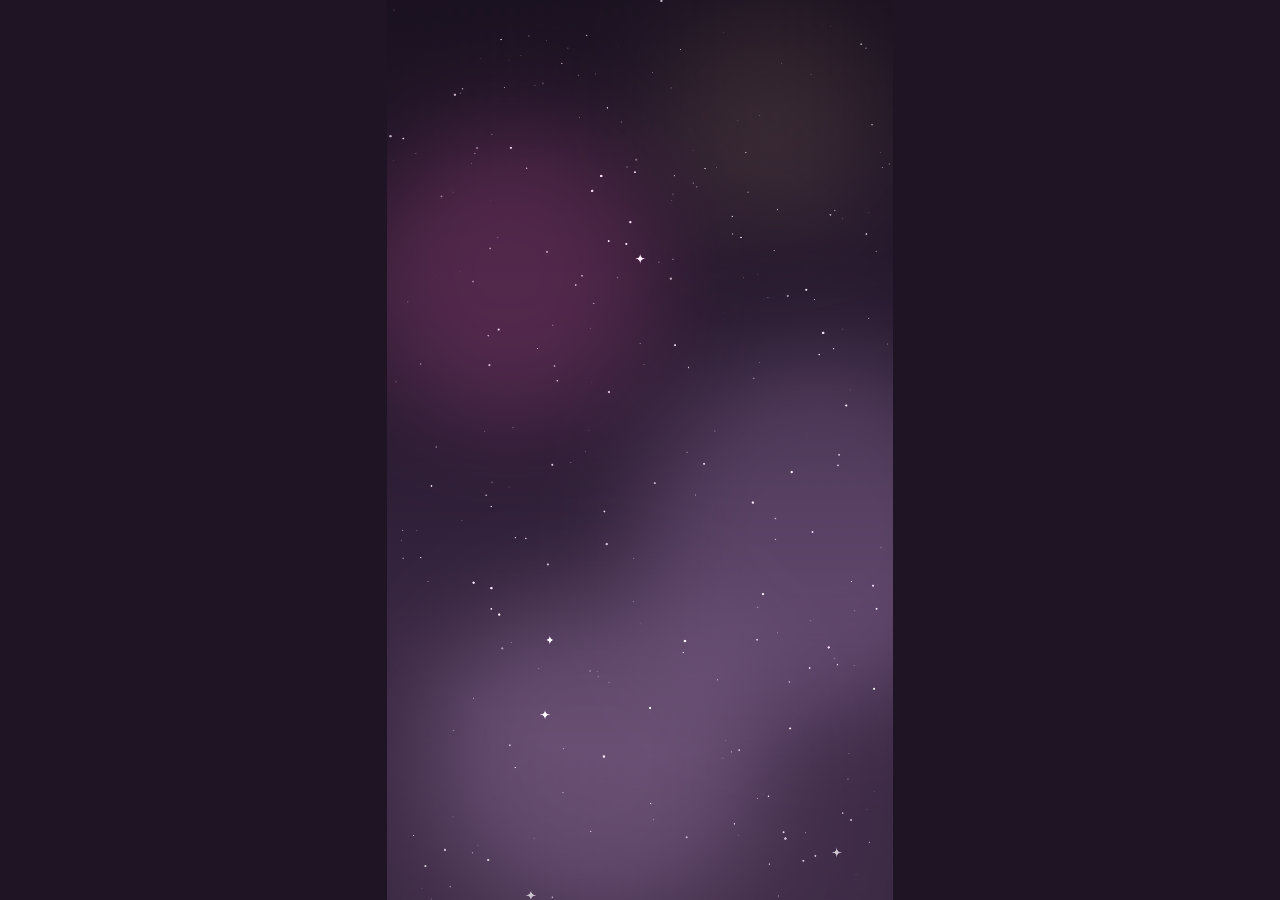
<file: reels/06-star-crossed/index.html>
<!doctype html>
<meta charset="utf-8">
<title>Kara Duo — Reel 06 · Star-Crossed Dreams</title>
<link rel="stylesheet" href="fonts/fonts.css">
<style>html,body{margin:0;background:#1E1424;height:100%}canvas{display:block;height:100vh;margin:auto}</style>
<canvas id="c" width="1080" height="1920"></canvas>
<script>
// Kara Duo · Reel 06 "ستار كروسد دريمز" — a night-sky film for the shimmer spray: stardust, constellations, four moons.
// Real product photos sit on glowing "moon" discs (white backgrounds dissolve with multiply). Pure function of t.
const W = 1080, H = 1920, DUR = 37.5;
const g = document.getElementById('c').getContext('2d');
const C = { ivory: '#FAF7F8', lav: '#D0B9D9', lavL: '#E7DAEC', lavLL: '#F3ECF6', lavD: '#A98BB5', mauve: '#654A70', mauveD: '#4F3859', ink: '#2B1C33', night: '#1E1424', pink: '#DD4E94', pinkL: '#E98ABC', pinkLL: '#F8D7E8', gold: '#F2CF83' };
const SHADES = [  // name, arabic, swatch (from the store's shade picker), image key, spoken at
  ['FIRST LOVE', 'فيرست لوف', '#EDC5B6', 'first_love', 19.54],
  ['STARRY NIGHT', 'ستاري نايت', '#F7D484', 'starry_night', 20.58],
  ['MOONDUST', 'مون دست', '#E5E5E5', 'moondust', 21.7],
  ['MIDNIGHT KISS', 'ميدنايت كيس', '#F8CDEE', 'midnight_kiss', 22.58],
];

const clamp = (x, a = 0, b = 1) => Math.min(b, Math.max(a, x)), lerp = (a, b, k) => a + (b - a) * k;
const easeOut = (x) => 1 - Math.pow(1 - clamp(x), 3), easeIn = (x) => Math.pow(clamp(x), 3);
const easeInOut = (x) => { x = clamp(x); return x < 0.5 ? 4 * x * x * x : 1 - Math.pow(-2 * x + 2, 3) / 2; };
const expo = (x) => { x = clamp(x); return x === 1 ? 1 : 1 - Math.pow(2, -10 * x); };
function spring(t, k = 170, d = 26) { if (t <= 0) return 0; const w0 = Math.sqrt(k), z = d / (2 * w0);
  if (z < 1) { const wd = w0 * Math.sqrt(1 - z * z); return 1 - Math.exp(-z * w0 * t) * (Math.cos(wd * t) + (z * w0 / wd) * Math.sin(wd * t)); }
  return 1 - Math.exp(-w0 * t) * (1 + w0 * t); }
const SOFT = (t) => spring(t, 120, 22), SILK = (t) => spring(t, 80, 18), POP = (t) => spring(t, 220, 17);
function rng(seed) { return () => { seed |= 0; seed = seed + 0x6D2B79F5 | 0; let t = Math.imul(seed ^ seed >>> 15, 1 | seed); t = t + Math.imul(t ^ t >>> 7, 61 | t) ^ t; return ((t ^ t >>> 14) >>> 0) / 4294967296; }; }
const AR = (n) => String(n).replace(/[0-9]/g, (d) => '٠١٢٣٤٥٦٧٨٩'[d]);
const IMG = {};
function loadImg(k, src) { return new Promise((res, rej) => { const i = new Image(); i.onload = () => { IMG[k] = i; res(); }; i.onerror = rej; i.src = src; }); }
function tint(img, color) { const c = document.createElement('canvas'); c.width = img.width; c.height = img.height; const x = c.getContext('2d'); x.drawImage(img, 0, 0); x.globalCompositeOperation = 'source-in'; x.fillStyle = color; x.fillRect(0, 0, c.width, c.height); return c; }

function text(s, x, y, { size = 60, weight = 800, family = 'Cairo', color = C.ivory, align = 'center', alpha = 1, spacing = 0, maxW = 0, italic = false, glow = 0 } = {}) {
  g.save(); g.globalAlpha *= alpha; g.font = `${italic ? 'italic ' : ''}${weight} ${size}px "${family}"`;
  if (maxW) { const w = g.measureText(s).width; if (w > maxW) { size *= maxW / w; g.font = `${italic ? 'italic ' : ''}${weight} ${size}px "${family}"`; } }
  if (spacing) g.letterSpacing = spacing + 'px'; g.textAlign = align; g.textBaseline = 'middle'; g.direction = /[؀-ۿ]/.test(s) ? 'rtl' : 'ltr';
  if (glow) { g.shadowColor = typeof glow === 'string' ? glow : 'rgba(248,215,232,.8)'; g.shadowBlur = 30; }
  g.fillStyle = color; g.fillText(s, x, y); g.restore();
}
// shimmering gradient text (a light band travels across the letters)
function shimmerText(s, x, y, size, t, k, { weight = 900, base = C.ivory, hi = '#FFFFFF', tintc = C.pinkLL } = {}) {
  if (k <= 0) return; g.save(); g.globalAlpha = clamp(k * 2); g.font = `${weight} ${size}px "Cairo"`; g.textAlign = 'center'; g.textBaseline = 'middle'; g.direction = 'rtl';
  const w = g.measureText(s).width, ph = ((t * 0.6) % 1.6) - 0.3, gr = g.createLinearGradient(x - w / 2, 0, x + w / 2, 0);
  gr.addColorStop(0, tintc); gr.addColorStop(clamp(ph - 0.15), base); gr.addColorStop(clamp(ph), hi); gr.addColorStop(clamp(ph + 0.15), base); gr.addColorStop(1, tintc);
  g.shadowColor = 'rgba(233,138,188,.7)'; g.shadowBlur = 40; g.fillStyle = gr;
  g.save(); g.beginPath(); g.rect(0, y - size, W, size * 2); g.clip(); g.fillText(s, x, y + (1 - easeOut(k)) * size * 0.9); g.restore(); g.restore();
}
function revealText(s, x, y, k, opt = {}) { if (k <= 0) return; const size = opt.size || 60;
  g.save(); g.beginPath(); g.rect(0, y - size * 0.95, W, size * 1.9); g.clip(); text(s, x, y + (1 - easeOut(k)) * size * 1.2, { ...opt, alpha: (opt.alpha ?? 1) * clamp(k * 2) }); g.restore(); }
function star4(x, y, r, col = '#fff', a = 1) { if (r <= 0) return; g.save(); g.globalAlpha *= a; g.fillStyle = col; g.beginPath();
  g.moveTo(x, y - r); g.quadraticCurveTo(x, y, x + r, y); g.quadraticCurveTo(x, y, x, y + r); g.quadraticCurveTo(x, y, x - r, y); g.quadraticCurveTo(x, y, x, y - r); g.fill(); g.restore(); }
function pill(cx, cy, w, h, fill, stroke = null) { g.save(); g.shadowColor = 'rgba(221,78,148,.35)'; g.shadowBlur = 30; g.fillStyle = fill; g.beginPath(); g.roundRect(cx - w / 2, cy - h / 2, w, h, h / 2); g.fill(); if (stroke) { g.shadowColor = 'transparent'; g.strokeStyle = stroke; g.lineWidth = 2; g.stroke(); } g.restore(); }

// ---------- the night sky ----------
const SKY = (() => { const r = rng(2026), s = []; for (let i = 0; i < 260; i++) s.push([r() * W, r() * H, 0.6 + r() * 2.4, r() * 6.28, 0.6 + r() * 2.4]); return s; })();
function sky(t, { drift = 1, warm = 0 } = {}) {
  const gr = g.createLinearGradient(0, 0, 0, H); gr.addColorStop(0, '#1E1424'); gr.addColorStop(0.5, warm ? '#3A2742' : '#2B1C33'); gr.addColorStop(1, '#4F3859'); g.fillStyle = gr; g.fillRect(0, 0, W, H);
  // nebula
  g.save(); g.filter = 'blur(110px)'; g.globalCompositeOperation = 'lighter';
  [[260, 520, 320, 'rgba(221,78,148,.20)'], [860, 1100, 380, 'rgba(169,139,181,.24)'], [380, 1650, 360, 'rgba(208,185,217,.18)'], [820, 300, 240, 'rgba(242,207,131,.10)']].forEach(([x, y, r, c], i) => {
    g.fillStyle = c; g.beginPath(); g.arc(x + Math.sin(t * 0.2 + i) * 70, y + Math.cos(t * 0.17 + i) * 60, r, 0, Math.PI * 2); g.fill(); });
  g.restore();
  g.save(); g.globalCompositeOperation = 'lighter';
  for (const [x, y, s, ph, sp] of SKY) { const tw = 0.45 + 0.55 * Math.sin(t * sp + ph), yy = (y + t * 6 * drift * s) % H;
    g.fillStyle = `rgba(255,245,252,${0.25 + 0.6 * tw})`; g.beginPath(); g.arc(x, yy, s * (0.7 + 0.3 * tw), 0, Math.PI * 2); g.fill();
    if (s > 2.6 && tw > 0.85) star4(x, yy, s * 4, 'rgba(255,240,250,.8)'); }
  g.restore();
}
// stardust burst: deterministic particles from (x,y) at t0
function stardust(t, t0, x, y, { n = 160, speed = 900, life = 2.2, spread = Math.PI * 2, dir = -Math.PI / 2, seed = 1, cols = ['#FFFFFF', '#F8D7E8', '#F2CF83', '#E7DAEC'], grav = 120, size = 5 } = {}) {
  const d = t - t0; if (d < 0 || d > life + 0.5) return; const r = rng(seed);
  g.save(); g.globalCompositeOperation = 'lighter';
  for (let i = 0; i < n; i++) {
    const a = dir + (r() - 0.5) * spread, v = speed * (0.25 + r() * 0.75), lf = life * (0.5 + r() * 0.5), s = size * (0.4 + r());
    if (d > lf) continue; const drag = (1 - Math.exp(-d * 2.4)) / 2.4;
    const px = x + Math.cos(a) * v * drag + Math.sin(d * 3 + i) * 6, py = y + Math.sin(a) * v * drag + grav * d * d * 0.5;
    const fade = (1 - d / lf), tw = 0.5 + 0.5 * Math.sin(d * 18 + i);
    g.fillStyle = cols[i % cols.length]; g.globalAlpha = fade * (0.5 + 0.5 * tw);
    if (i % 9 === 0) star4(px, py, s * 3, cols[i % cols.length]); else { g.beginPath(); g.arc(px, py, s * (0.6 + 0.4 * tw), 0, Math.PI * 2); g.fill(); }
  }
  g.restore();
}
// a glowing moon disc with a real product photo on it
function moon(cx, cy, r, key, t, { tintc = C.ivory, alpha = 1, glow = 1, ph = 0 } = {}) {
  if (r <= 0) return; g.save(); g.globalAlpha *= alpha;
  g.save(); g.globalCompositeOperation = 'lighter'; const hg = g.createRadialGradient(cx, cy, r * 0.8, cx, cy, r * 1.9); hg.addColorStop(0, `rgba(248,215,232,${0.35 * glow})`); hg.addColorStop(1, 'rgba(248,215,232,0)'); g.fillStyle = hg; g.beginPath(); g.arc(cx, cy, r * 1.9, 0, Math.PI * 2); g.fill(); g.restore();
  const mg = g.createRadialGradient(cx - r * 0.3, cy - r * 0.35, r * 0.1, cx, cy, r); mg.addColorStop(0, '#FFFFFF'); mg.addColorStop(0.7, '#FBF6FA'); mg.addColorStop(1, tintc);
  g.fillStyle = mg; g.beginPath(); g.arc(cx, cy, r, 0, Math.PI * 2); g.fill();
  if (key && IMG[key]) { const im = IMG[key], h = r * 1.5, w = h * im.width / im.height; g.save(); g.beginPath(); g.arc(cx, cy, r, 0, Math.PI * 2); g.clip(); g.globalCompositeOperation = 'multiply'; g.imageSmoothingQuality = 'high';
    g.drawImage(im, cx - w / 2, cy - h / 2 + Math.sin(t * 1.3 + ph) * 6, w, h); g.restore(); }
  g.strokeStyle = 'rgba(255,255,255,.55)'; g.lineWidth = 2; g.beginPath(); g.arc(cx, cy, r + 10, 0, Math.PI * 2); g.stroke();
  g.restore();
}
function photoCircle(key, cx, cy, r, { alpha = 1, zoom = 1, ox = 0.5, oy = 0.45 } = {}) { const im = IMG[key]; if (!im || r <= 0) return;
  g.save(); g.globalAlpha *= alpha; g.beginPath(); g.arc(cx, cy, r, 0, Math.PI * 2); g.clip(); const s = (2 * r / Math.min(im.width, im.height)) * zoom;
  g.drawImage(im, cx - im.width * s * ox, cy - im.height * s * oy, im.width * s, im.height * s); g.restore();
  g.save(); g.globalAlpha *= alpha; g.strokeStyle = 'rgba(248,215,232,.8)'; g.lineWidth = 3; g.beginPath(); g.arc(cx, cy, r + 8, 0, Math.PI * 2); g.stroke(); g.restore(); }
function logo(cx, cy, w, a = 1, key = 'logoW') { const L = IMG[key]; if (!L) return; const h = w * L.height / L.width; g.save(); g.globalAlpha *= a; g.drawImage(L, cx - w / 2, cy - h / 2, w, h); g.restore(); }

// ================= S1 hook 0–4.4: a shooting star, one puff, a stardust explosion =================
function sHook(t) {
  sky(t);
  logo(540, 170, 300, clamp((t - 0.25) * 3));
  // shooting star
  const sd = (t - 0.15) / 0.95;
  if (sd > 0 && sd < 1.15) { const x = lerp(1150, 540, easeIn(clamp(sd))), y = lerp(-60, 980, easeIn(clamp(sd)));
    g.save(); g.globalCompositeOperation = 'lighter'; const tg = g.createLinearGradient(x, y, x + 300, y - 520); tg.addColorStop(0, 'rgba(255,255,255,.95)'); tg.addColorStop(1, 'rgba(248,215,232,0)');
    g.strokeStyle = tg; g.lineWidth = 7; g.lineCap = 'round'; g.beginPath(); g.moveTo(x, y); g.lineTo(x + 300, y - 520); g.stroke(); star4(x, y, 34, '#fff'); g.restore(); }
  // the puff
  const fk = clamp((t - 1.1) / 0.25); if (fk > 0) { g.save(); g.globalCompositeOperation = 'lighter'; const fg = g.createRadialGradient(540, 980, 0, 540, 980, 700); fg.addColorStop(0, `rgba(255,240,250,${0.9 * (1 - clamp((t - 1.35) / 0.6))})`); fg.addColorStop(1, 'rgba(255,240,250,0)'); g.fillStyle = fg; g.fillRect(0, 0, W, H); g.restore(); }
  stardust(t, 1.2, 540, 980, { n: 320, speed: 1300, life: 2.8, seed: 3, grav: 60, size: 6 });
  stardust(t, 1.3, 540, 980, { n: 120, speed: 500, life: 3.0, seed: 9, grav: 20, size: 4 });
  shimmerText('رشّة وحدة…', 540, 860, 150, t, (t - 1.35) / 0.45);
  shimmerText('وتلمعين', 540, 1080, 190, t, (t - 2.7) / 0.45, { tintc: C.gold });
}

// ================= S2 4.4–9.9: the product on a rising full moon =================
function sHero(t) {
  sky(t);
  const mk = SILK(t - 4.4), cy = lerp(1500, 930, mk);
  // orbit rings
  g.save(); g.globalAlpha = clamp((t - 4.8) * 2); g.strokeStyle = 'rgba(231,218,236,.35)'; g.lineWidth = 2;
  for (const [rx, ry, rot] of [[470, 140, -0.25], [520, 170, 0.2]]) { g.beginPath(); g.ellipse(540, cy, rx, ry, rot, 0, Math.PI * 2); g.stroke(); }
  g.restore();
  moon(540, cy, 330, 'midnight_kiss', t, { tintc: '#F1DDF0' });
  for (let i = 0; i < 3; i++) { const a = t * 0.9 + i * 2.1; star4(540 + Math.cos(a) * 480, cy + Math.sin(a) * 150 - 0.25 * Math.cos(a) * 140, 16, i % 2 ? C.gold : '#fff', clamp((t - 5) * 2)); }
  text('STAR-CROSSED DREAMS', 540, 260, { size: 64, weight: 500, family: 'Playfair Display', italic: true, color: C.pinkLL, alpha: clamp((t - 4.75) * 2.5), glow: true, maxW: 960 });
  revealText('ستار كروسد دريمز', 540, 360, (t - 5.2) / 0.5, { size: 74, weight: 900, color: C.ivory, glow: true });
  const c1 = POP(t - 7.1), c2 = POP(t - 8.3);
  if (c1 > 0) { g.save(); g.translate(330, 1430); g.scale(c1, c1); pill(0, 0, 420, 100, 'rgba(250,247,248,.12)', 'rgba(248,215,232,.7)'); text('بودرة بملمس ناعم', 0, -2, { size: 40, weight: 700 }); g.restore(); }
  if (c2 > 0) { g.save(); g.translate(750, 1560); g.scale(c2, c2); pill(0, 0, 380, 100, 'rgba(221,78,148,.85)'); text('لمعة خفيفة ✦', 0, -2, { size: 40, weight: 800 }); g.restore(); }
  text('عبوة كلاسيكية بمضخة رش', 540, 1700, { size: 32, weight: 600, family: 'Tajawal', color: C.lav, alpha: clamp((t - 8.9) * 2) });
  stardust(t, 8.32, 760, 1530, { n: 70, speed: 420, life: 1.4, seed: 21, grav: 200, size: 4 });
}

// ================= S3 9.9–15.5: constellations — face, hair, body =================
// hand-drawn constellation paths (normalised 0..1 inside a 760x760 box)
const CONST = {
  face: [[.62, .05], [.58, .2], [.62, .33], [.72, .45], [.64, .5], [.66, .56], [.6, .6], [.63, .66], [.56, .74], [.44, .8], [.3, .78]],
  hair: [[.58, .02], [.36, .1], [.24, .3], [.28, .5], [.2, .66], [.3, .8], [.22, .96], [.42, .9], [.4, .7], [.5, .52], [.44, .32]],
  body: [[.24, .02], [.28, .26], [.18, .4], [.46, .44], [.78, .4], [.95, .5], [.98, .9], [.62, .54], [.5, .62], [.34, .54]],
};
const USES = [['face', 'وجهك', 'FACE', 10.2, 10.8, 'shoulder', 2.1, 0.45, 0.24], ['hair', 'شعرك', 'HAIR', 12.0, 12.29, 'spray_shoulder', 2.0, 0.24, 0.24], ['body', 'جسمك', 'BODY', 13.8, 14.16, 'collar', 1.25, 0.55, 0.55]];
function constellation(key, ox, oy, size, k, t) {
  const pts = CONST[key].map(([x, y]) => [ox + x * size, oy + y * size]), n = pts.length, prog = k * (n - 1);
  g.save(); g.globalCompositeOperation = 'lighter'; g.strokeStyle = 'rgba(248,215,232,.75)'; g.lineWidth = 3; g.shadowColor = 'rgba(233,138,188,.9)'; g.shadowBlur = 18;
  g.beginPath(); g.moveTo(pts[0][0], pts[0][1]);
  for (let i = 1; i < n; i++) { const f = clamp(prog - (i - 1)); if (f <= 0) break; g.lineTo(lerp(pts[i - 1][0], pts[i][0], f), lerp(pts[i - 1][1], pts[i][1], f)); }
  g.stroke(); g.shadowBlur = 0;
  pts.forEach(([x, y], i) => { const on = clamp(prog - i + 1); if (on <= 0) return; const tw = 0.7 + 0.3 * Math.sin(t * 5 + i); star4(x, y, 16 * on * tw, i % 3 ? '#fff' : C.gold); g.fillStyle = '#fff'; g.beginPath(); g.arc(x, y, 5 * on, 0, Math.PI * 2); g.fill(); });
  g.restore();
  return pts;
}
function sUses(t) {
  sky(t, { drift: 0.6 });
  let cur = 0; USES.forEach((u, i) => { if (t >= u[3] - 0.1) cur = i; });
  const [key, ar, en, t0, tw, ph, zm, ox, oy] = USES[cur], k = easeInOut((t - t0) / 1.0), out = clamp((USES[cur + 1] ? USES[cur + 1][3] - t : 99) / 0.25);
  g.save(); g.globalAlpha = Math.min(1, out);
  // the real photo from the product page, framed like a moon, slowly pushing in
  const pk = SILK(t - t0 + 0.05), zz = zm * (1 + 0.06 * clamp((t - t0) / 1.8));
  photoCircle(ph, 540, 1040, 370 * (0.85 + 0.15 * pk), { alpha: clamp(pk * 2), zoom: zz, ox, oy });
  g.save(); g.beginPath(); g.arc(540, 1040, 370, 0, Math.PI * 2); g.clip(); g.fillStyle = 'rgba(30,20,36,.28)'; g.fillRect(0, 0, W, H); g.restore();
  const pts = constellation(key, 230, 730, 620, k, t);
  if (k >= 1) pts.forEach(([x, y], i) => stardust(t, t0 + 1.0 + i * 0.03, x, y, { n: 14, speed: 160, life: 1.0, seed: 40 + i + cur * 20, grav: 160, size: 3.5 }));
  text(en, 540, 330, { size: 44, weight: 500, family: 'Playfair Display', italic: true, color: C.pinkL, spacing: 10, alpha: clamp((t - t0) * 3) });
  shimmerText(ar, 540, 450, 150, t, (t - tw + 0.1) / 0.4);

  stardust(t, tw, 540, 1040, { n: 120, speed: 600, life: 1.6, seed: 300 + cur, grav: 80, size: 4.5 });
  g.restore();
  // three dots progress
  for (let i = 0; i < 3; i++) { g.fillStyle = i <= cur ? C.pink : 'rgba(231,218,236,.35)'; g.beginPath(); g.arc(470 + i * 70, 1860, 9, 0, Math.PI * 2); g.fill(); }
}

// ================= S4 15.5–18.1: day and night =================
function sDayNight(t) {
  sky(t, { warm: 1 });
  const split = lerp(1.0, 0.0, easeInOut((t - 16.35) / 0.8));                      // 1 = all day, 0 = all night
  const dayK = SOFT(t - 15.55);
  // day half (warm photo)
  g.save(); g.beginPath(); g.rect(0, 0, W * Math.max(0.5, split) + (1 - dayK) * -W, H); g.clip();
  const gr = g.createLinearGradient(0, 0, 0, H); gr.addColorStop(0, '#F6E2D4'); gr.addColorStop(1, '#EBC9C9'); g.fillStyle = gr; g.fillRect(0, 0, W, H);
  photoCircle('spray_shoulder', 540, 980, 360, { zoom: 1.0, ox: 0.5, oy: 0.45 });
  g.save(); g.globalCompositeOperation = 'lighter'; const sg = g.createRadialGradient(860, 320, 0, 860, 320, 240); sg.addColorStop(0, 'rgba(255,236,190,.9)'); sg.addColorStop(1, 'rgba(255,236,190,0)'); g.fillStyle = sg; g.fillRect(560, 60, 520, 520); g.restore();
  shimmerText('ليومك…', 540, 470, 150, t, (t - 15.6) / 0.4, { base: C.mauve, hi: '#FFFFFF', tintc: C.pink });
  g.restore();
  // night overtakes from the right
  if (split < 1) { g.save(); g.beginPath(); g.rect(W * split, 0, W, H); g.clip(); sky(t, { warm: 0 });
    photoCircle('shoulder', 540, 980, 360, { zoom: 1.0, ox: 0.5, oy: 0.42 });
    star4(870, 330, 40, C.gold); g.save(); g.globalCompositeOperation = 'lighter'; g.fillStyle = 'rgba(255,240,250,.9)'; g.beginPath(); g.arc(860, 330, 70, 0, Math.PI * 2); g.fill(); g.globalCompositeOperation = 'destination-out'; g.beginPath(); g.arc(890, 310, 62, 0, Math.PI * 2); g.fill(); g.restore();
    shimmerText('ولسهراتك', 540, 470, 150, t, (t - 16.46) / 0.4);
    stardust(t, 16.6, 540, 980, { n: 140, speed: 700, life: 1.8, seed: 77, grav: 60 });
    g.restore(); }
}

// ================= S5 18.1–24.7: four shades as four moons =================
function sShades(t) {
  sky(t);
  text('٤ درجات', 540, 250, { size: 96, weight: 900, color: C.ivory, glow: true, alpha: clamp((t - 18.55) * 3) });
  text('FOUR SHADES', 540, 340, { size: 30, weight: 600, family: 'Montserrat', color: C.lavD, spacing: 12, alpha: clamp((t - 18.7) * 3) });
  const POS = [[780, 720], [300, 720], [780, 1290], [300, 1290]];               // RTL reading order
  let cur = -1; SHADES.forEach((s, i) => { if (t >= s[4]) cur = i; });
  SHADES.forEach(([en, ar, sw, key, ti], i) => {
    const k = SOFT(t - 18.2 - i * 0.12), [x, y] = POS[i], on = i === cur, lift = on ? SOFT(t - ti) : (i < cur ? 1 - SOFT(t - SHADES[i + 1][4]) : 0);
    const r = 190 * k * (1 + 0.12 * lift);
    moon(x, y - 20 * lift, r, key, t, { tintc: sw, glow: 0.6 + 0.8 * lift, ph: i, alpha: on || cur < 0 ? 1 : 0.75 + 0.25 * (i < cur ? 1 : 0.6) });
    const tk = clamp((t - ti + 0.05) * 3);
    text(en, x, y + 250, { size: 38, weight: 500, family: 'Playfair Display', italic: true, color: on ? C.pinkLL : C.lav, alpha: Math.max(0.35 * k, tk), maxW: 420 });
    text(ar, x, y + 305, { size: 36, weight: 800, color: C.ivory, alpha: Math.max(0.25 * k, tk) });
    g.save(); g.fillStyle = sw; g.strokeStyle = '#fff'; g.lineWidth = 3; g.beginPath(); g.arc(x, y + 360, 16 * k, 0, Math.PI * 2); g.fill(); g.stroke(); g.restore();
    if (t >= ti) stardust(t, ti, x, y - 20, { n: 70, speed: 420, life: 1.3, seed: 90 + i, grav: 120, size: 4, cols: ['#FFFFFF', sw, sw, C.pinkLL] });
  });
  revealText('اختاري لمعتك', 540, 1760, (t - 23.4) / 0.5, { size: 72, weight: 900, color: C.pinkLL, glow: true });
}

// ================= S6 24.7–30.9: how to order (real store screens, prices hidden) =================
const OSTEPS = [['karaduo.com', 24.93], ['قسم الوجه', 26.99], ['اختاري درجتك', 27.67], ['أضيفيها للسلة', 28.79]];
function phone(cx, top, w, key) {
  const im = IMG[key], s = w / im.width, h = 932 * 2 * s;
  g.save(); g.shadowColor = 'rgba(233,138,188,.45)'; g.shadowBlur = 70; g.fillStyle = '#120C16'; g.beginPath(); g.roundRect(cx - w / 2 - 18, top - 18, w + 36, h + 36, 64); g.fill(); g.restore();
  g.save(); g.beginPath(); g.roundRect(cx - w / 2, top, w, h, 48); g.clip(); g.imageSmoothingQuality = 'high'; g.drawImage(im, cx - w / 2, top, w, h); g.restore();
  return { x0: cx - w / 2, y0: top, s: s * 2 };
}
function touch(x, y, t, ti) { const d = t - ti; if (d < -0.35 || d > 0.45) return; const p = d < 0 ? 0 : Math.sin(clamp(d / 0.25) * Math.PI);
  g.save(); g.globalAlpha = clamp((d + 0.35) / 0.12) * clamp((0.45 - d) / 0.12); g.fillStyle = 'rgba(255,255,255,.55)'; g.beginPath(); g.arc(x, y, 34 + p * 10, 0, Math.PI * 2); g.fill();
  g.strokeStyle = C.pink; g.lineWidth = 5; g.stroke(); if (d > 0) { g.strokeStyle = `rgba(221,78,148,${1 - d / 0.45})`; g.beginPath(); g.arc(x, y, 40 + d * 200, 0, Math.PI * 2); g.stroke(); } g.restore(); }
function sOrder(t) {
  sky(t, { drift: 0.4 });
  text('HOW TO ORDER', 540, 190, { size: 28, weight: 600, family: 'Montserrat', color: C.lavD, spacing: 12, alpha: clamp((t - 24.75) * 2) });
  revealText('اطلبيها من المتجر', 540, 280, (t - 24.8) / 0.5, { size: 74, weight: 900, color: C.ivory, glow: true });
  let key = 'o_home'; if (t >= 26.95 && t < 27.45) key = 'o_face'; else if (t >= 27.45) key = 'o_shades';
  const pk = SILK(t - 24.75), ph = phone(700 + (1 - pk) * 520, 400, 500, key), X = (x) => ph.x0 + x * ph.s, Y = (y) => ph.y0 + y * ph.s;
  if (key === 'o_home') touch(X(195), Y(615), t, 26.8);
  if (key === 'o_face') touch(X(315), Y(300), t, 27.3);
  if (key === 'o_shades') {
    touch(X(339), Y(248), t, 27.95); touch(X(215), Y(360), t, 28.95);
    if (t > 27.95) { // shade chosen: gold dot ringed, label reads STARRY NIGHT
      g.save(); g.strokeStyle = C.pink; g.lineWidth = 4; g.beginPath(); g.arc(X(339), Y(248), 15 * ph.s, 0, Math.PI * 2); g.stroke();
      g.fillStyle = '#FFFFFF'; g.fillRect(X(250), Y(203), X(372) - X(250), 26 * ph.s); g.restore();
      text('STARRY NIGHT', X(370), Y(214), { size: 13 * ph.s, weight: 500, family: 'Montserrat', color: '#3A2944', align: 'right' }); }
  }
  if (t > 29.0) { const k = POP(t - 29.0); g.save(); g.translate(700, 620); g.scale(k, k); pill(0, 0, 440, 96, C.pink); text('أُضيفت للسلة ✓', 0, -2, { size: 38, weight: 800 }); g.restore(); }
  OSTEPS.forEach(([lab, ti], i) => { const on = t >= ti, k = SOFT(t - ti), y = 560 + i * 240;
    g.save(); g.globalAlpha = on ? clamp(k * 2) : 0.35;
    text('0' + (i + 1), 205, y - 40, { size: 104, weight: 500, family: 'Playfair Display', italic: true, color: on ? C.pinkL : C.lavD, glow: on ? 'rgba(233,138,188,.8)' : 0 });
    const latin = lab === 'karaduo.com'; text(lab, 205, y + 55, { size: latin ? 32 : 36, weight: latin ? 700 : 800, family: latin ? 'Montserrat' : 'Cairo', color: C.ivory, maxW: 330 });
    if (i < 3) { g.strokeStyle = 'rgba(231,218,236,.45)'; g.lineWidth = 2; g.beginPath(); g.moveTo(205, y + 95); g.lineTo(205, y + 95 + 50 * (on ? k : 0)); g.stroke(); }
    g.restore(); });
  const dk = POP(t - 29.9); if (dk > 0) { g.save(); g.translate(540, 1800); g.scale(dk, dk); pill(0, 0, 900, 104, 'rgba(250,247,248,.14)', 'rgba(248,215,232,.7)'); text('الرياض خلال يومين · الخليج خلال ٥ أيام', 0, -2, { size: 38, weight: 800 }); g.restore(); }
}

// ================= S7 30.9–37.5: stardust gathers into the Kara Duo logo =================
let LOGO_PTS = null;
function sEnd(t) {
  sky(t);
  const LX = 540, LY = 760, LW = 640;
  if (LOGO_PTS) { const k = easeInOut((t - 30.95) / 1.15), r = rng(5), fade = 1 - clamp((t - 32.2) / 0.5);
    g.save(); g.globalCompositeOperation = 'lighter';
    LOGO_PTS.forEach(([px, py], i) => { const sx = r() * W, sy = r() * H, x = lerp(sx, LX + px * LW, k) + Math.sin(t * 3 + i) * 3 * (1 - k), y = lerp(sy, LY + py * LW, k) + Math.cos(t * 2.6 + i) * 3 * (1 - k);
      g.globalAlpha = 0.85 * fade + 0.15; g.fillStyle = i % 5 ? '#FFF2FA' : C.gold; g.beginPath(); g.arc(x, y, 2.6, 0, Math.PI * 2); g.fill(); });
    g.restore(); }
  logo(LX, LY + IMG.logoW.height / IMG.logoW.width * LW / 2, LW, clamp((t - 31.9) / 0.5));
  if (t > 31.9 && t < 33) stardust(t, 31.95, LX, LY + 90, { n: 160, speed: 900, life: 1.5, seed: 123, grav: 40 });
  // slogan
  [['صُنع', 32.1], ['ليعتني', 32.74], ['بجمالك', 33.3]].reduce((x, [w, ti]) => { g.save(); g.font = '800 70px "Cairo"'; const ww = g.measureText(w).width; g.restore();
    revealText(w, x - ww / 2, 1110, (t - ti) / 0.45, { size: 70, weight: 800, color: C.ivory, glow: true }); return x - ww - 22; }, 540 + 220);
  // four little moons line up under the slogan
  SHADES.forEach(([en, ar, sw, key], i) => { const k = SOFT(t - 33.6 - i * 0.1); moon(780 - i * 160, 1340, 62 * k, key, t, { tintc: sw, glow: 0.5, ph: i }); });
  text('STAR-CROSSED DREAMS', 540, 1460, { size: 40, weight: 500, family: 'Playfair Display', italic: true, color: C.pinkLL, alpha: clamp((t - 34.0) * 2) });
  const ck = POP(t - 34.5), press = t > 35.6 ? 1 - 0.05 * Math.sin(clamp((t - 35.6) / 0.3) * Math.PI) : 1;
  if (ck > 0) { g.save(); g.translate(540, 1620); g.scale(ck * press, ck * press); pill(0, 0, 720, 124, C.pink); text('اطلبيها من karaduo.com', 0, -2, { size: 48, weight: 800 }); g.restore(); }
  text('الوجه  ←  إضاءة  ←  ستار كروسد دريمز', 540, 1735, { size: 32, weight: 600, family: 'Tajawal', color: C.lav, alpha: clamp((t - 34.8) * 2) });
  if (t > 35.6) stardust(t, 35.6, 540, 1620, { n: 80, speed: 500, life: 1.2, seed: 321, grav: 150, size: 4 });
}

function veil(t, tc, dur = 0.5, col = '#1E1424') { const d = 1 - Math.abs((t - tc) / (dur / 2)); if (d <= 0) return; g.save(); g.globalAlpha = easeInOut(d); g.fillStyle = col; g.fillRect(0, 0, W, H); g.restore(); }
function flash(t, tc, dur = 0.4) { const d = 1 - Math.abs((t - tc) / (dur / 2)); if (d <= 0) return; g.save(); g.globalCompositeOperation = 'lighter'; g.globalAlpha = 0.85 * easeInOut(d); g.fillStyle = '#FFE9F4'; g.fillRect(0, 0, W, H); g.restore(); }

const SCENES = [[0, 4.4, sHook], [4.4, 9.9, sHero], [9.9, 15.5, sUses], [15.5, 18.1, sDayNight], [18.1, 24.7, sShades], [24.7, 30.9, sOrder], [30.9, 37.51, sEnd]];
function draw(t) {
  g.setTransform(1, 0, 0, 1, 0, 0); g.globalCompositeOperation = 'source-over'; g.globalAlpha = 1;
  for (const [a, b, fn] of SCENES) if (t >= a && t < b) fn(t);
  flash(t, 4.4); veil(t, 9.9); flash(t, 15.5); veil(t, 18.1); veil(t, 24.7); flash(t, 30.9, 0.5);
  const v = g.createRadialGradient(540, 960, 650, 540, 960, 1300); v.addColorStop(0, 'rgba(20,12,24,0)'); v.addColorStop(1, 'rgba(20,12,24,.45)'); g.fillStyle = v; g.fillRect(0, 0, W, H);
}
window.__ready = false; window.seek = (t) => { draw(t); return true; };
(async () => {
  const ED = ['first_love', 'starry_night', 'moondust', 'midnight_kiss'];
  await Promise.all([loadImg('logo', 'assets/logo.webp'), ...ED.map((k) => loadImg(k, `assets/ed/${k}.jpg`)), ...['spray_shoulder', 'shoulder', 'collar'].map((k) => loadImg(k, `assets/life/${k}.jpg`)),
    loadImg('o_home', 'assets/order/01_home.png'), loadImg('o_face', 'assets/order/02_face.png'), loadImg('o_shades', 'assets/order/04_shades.png')]);
  IMG.logoW = tint(IMG.logo, C.ivory);
  // sample the logo into particle targets
  { const L = IMG.logo, c = document.createElement('canvas'), w = 320, h = Math.round(w * L.height / L.width); c.width = w; c.height = h; const x = c.getContext('2d'); x.drawImage(L, 0, 0, w, h);
    const d = x.getImageData(0, 0, w, h).data; LOGO_PTS = []; for (let yy = 0; yy < h; yy += 2) for (let xx = 0; xx < w; xx += 2) if (d[(yy * w + xx) * 4 + 3] > 120) LOGO_PTS.push([xx / w - 0.5, yy / w]); }
  await Promise.all(['900 40px Cairo', '800 40px Cairo', '700 40px Cairo', '600 40px Tajawal', '600 40px Montserrat', '500 40px Montserrat', 'italic 500 40px "Playfair Display"'].map((f) => document.fonts.load(f, 'abcأب٠')));
  await document.fonts.ready; window.__ready = true; draw(0);
  if (!navigator.webdriver) { const t0 = performance.now(); (function loop() { draw(((performance.now() - t0) / 1000) % DUR); requestAnimationFrame(loop); })(); }
})();
</script>
</file>
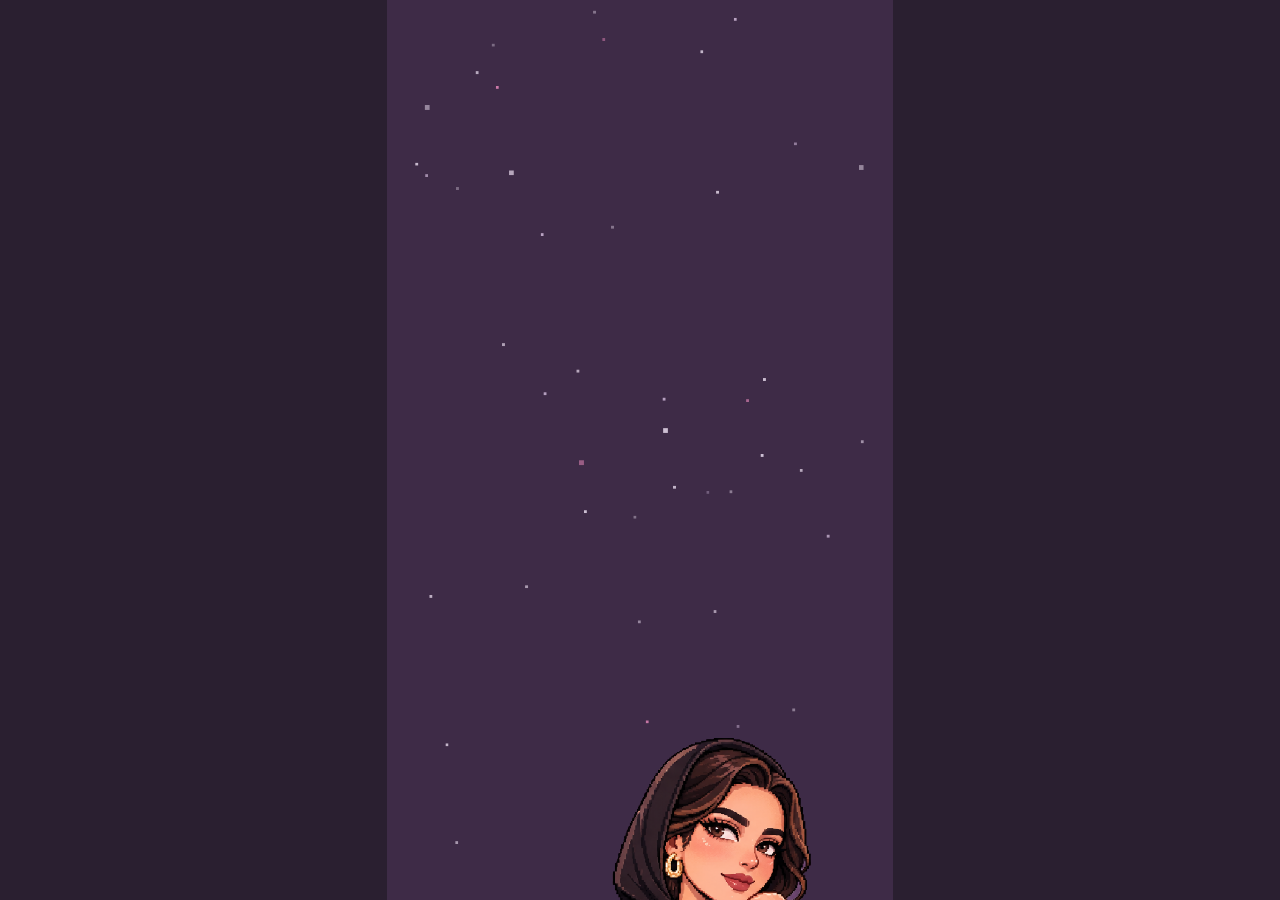
<file: reels/05-beauty-artist/index_v1.html>
<!doctype html>
<meta charset="utf-8">
<title>Kara Duo — Reel 05</title>
<link rel="stylesheet" href="fonts/fonts.css">
<style>html,body{margin:0;background:#2a1f30;height:100%}canvas{display:block;height:100vh;margin:auto}</style>
<canvas id="c" width="1080" height="1920"></canvas>
<script src="v1_env.js"></script>
<script>
// Kara Duo · Reel 05 "اكملي المجموعة" (Beauty Artist complete bag, 57 pieces) — every frame is a pure function of t (window.seek)
const W = 1080, H = 1920, DUR = 38.4;
const cv = document.getElementById('c'), g = cv.getContext('2d');

// ---------------- brand palette ----------------
const C = {
  ivory: '#FAF7F8', lav: '#D0B9D9', lavL: '#E7DAEC', lavLL: '#F3ECF6', lavD: '#A98BB5',
  mauve: '#654A70', mauveD: '#4F3859', mauveDD: '#3E2B47', ink: '#2B1C33',
  pink: '#DD4E94', pinkL: '#E98ABC', pinkLL: '#F3C3DC', pinkD: '#C93E82',
};

// ---------------- math ----------------
const clamp = (x, a = 0, b = 1) => Math.min(b, Math.max(a, x));
const lerp = (a, b, k) => a + (b - a) * k;
const easeOut = (x) => 1 - Math.pow(1 - clamp(x), 3);
const easeIn = (x) => Math.pow(clamp(x), 3);
const easeInOut = (x) => { x = clamp(x); return x < 0.5 ? 4 * x * x * x : 1 - Math.pow(-2 * x + 2, 3) / 2; };
function spring(t, k = 170, d = 26) {
  if (t <= 0) return 0;
  const w0 = Math.sqrt(k), z = d / (2 * w0);
  if (z < 1) { const wd = w0 * Math.sqrt(1 - z * z);
    return 1 - Math.exp(-z * w0 * t) * (Math.cos(wd * t) + (z * w0 / wd) * Math.sin(wd * t)); }
  return 1 - Math.exp(-w0 * t) * (1 + w0 * t);
}
const SNAPPY = [320, 24], DEFAULT = [170, 22], HEAVY = [110, 18], PLAYFUL = [240, 13];
const sp = (t, preset = DEFAULT) => spring(t, preset[0], preset[1]);
function rng(seed) { return () => { seed |= 0; seed = seed + 0x6D2B79F5 | 0;
  let t = Math.imul(seed ^ seed >>> 15, 1 | seed); t = t + Math.imul(t ^ t >>> 7, 61 | t) ^ t;
  return ((t ^ t >>> 14) >>> 0) / 4294967296; }; }
function hex2rgb(h) { const n = parseInt(h.slice(1), 16); return [n >> 16 & 255, n >> 8 & 255, n & 255]; }
function mix(a, b, k) { const A = hex2rgb(a), B = hex2rgb(b); k = clamp(k);
  return `rgb(${A.map((v, i) => Math.round(lerp(v, B[i], k))).join(',')})`; }
const AR = (n) => String(n).replace(/[0-9]/g, (d) => '٠١٢٣٤٥٦٧٨٩'[d]);
const vis = (t, a, b) => t >= a && t < b;

// ---------------- assets ----------------
const IMG = {};
const PALETTES = ['07707f44', '4093547d', '7314f8ff', 'a5768f9c', 'a938f01b', 'b6722ef8', 'd754fed1', '85389240',
  'ec3f8d8c', 'ed15fa8d', '35da7493', '66da4d2b', '79580c51', 'd9d8e2f7', '1762cccf', '7096dce4', '24de4dfd'];
const HERO = '81c5cd68';
function loadImg(key, src) { return new Promise((res, rej) => { const i = new Image(); i.onload = () => { IMG[key] = i; res(); }; i.onerror = rej; i.src = src; }); }

// recolour the transparent logo to a solid colour (approved white-on-mauve version)
function tint(img, color) {
  const c = document.createElement('canvas'); c.width = img.width; c.height = img.height;
  const x = c.getContext('2d'); x.drawImage(img, 0, 0); x.globalCompositeOperation = 'source-in';
  x.fillStyle = color; x.fillRect(0, 0, c.width, c.height); return c;
}

// ---------------- pixel sprites ----------------
// fn(x, y) -> colour or null on a small grid; auto 1px dark outline; cached; drawn with nearest-neighbour
const SPR = new Map();
function sprite(key, w, h, fn, outline = C.ink) {
  if (SPR.has(key)) return SPR.get(key);
  const grid = [];
  for (let y = 0; y < h; y++) for (let x = 0; x < w; x++) grid[y * w + x] = fn(x, y);
  const c = document.createElement('canvas'); c.width = w + 2; c.height = h + 2;
  const x2 = c.getContext('2d');
  const at = (x, y) => (x < 0 || y < 0 || x >= w || y >= h) ? null : grid[y * w + x];
  if (outline) for (let y = -1; y <= h; y++) for (let x = -1; x <= w; x++)
    if (!at(x, y) && (at(x - 1, y) || at(x + 1, y) || at(x, y - 1) || at(x, y + 1))) { x2.fillStyle = outline; x2.fillRect(x + 1, y + 1, 1, 1); }
  for (let y = 0; y < h; y++) for (let x = 0; x < w; x++) { const col = at(x, y); if (col) { x2.fillStyle = col; x2.fillRect(x + 1, y + 1, 1, 1); } }
  SPR.set(key, c); return c;
}
// draw sprite anchored at (ax, ay) relative point (0..1) with pixel size s
function drawSpr(c, x, y, s, ax = 0.5, ay = 0.5, flip = false) {
  g.save(); g.imageSmoothingEnabled = false; g.translate(Math.round(x), Math.round(y));
  if (flip) g.scale(-1, 1);
  g.drawImage(c, -c.width * s * ax, -c.height * s * ay, c.width * s, c.height * s); g.restore();
}
const inEll = (x, y, cx, cy, rx, ry) => ((x + 0.5 - cx) / rx) ** 2 + ((y + 0.5 - cy) / ry) ** 2 <= 1;

// --- the host girl (placeholder until the brand character arrives) ---
function girl(eyes = 'open', mouth = 'closed') {
  return sprite(`girl:${eyes}:${mouth}`, 40, 46, (x, y) => {
    const cx = 19.5;
    const face = inEll(x, y, cx, 22.5, 9.6, 11) && y >= 12;
    const hij = inEll(x, y, cx, 20, 15.2, 19.5);
    const body = y >= 36 && Math.abs(x + 0.5 - cx) <= 12 + (y - 36) * 0.9;
    // eyes
    const eyeL = 15, eyeR = 23, ey = 21;
    const dx = eyes === 'side' ? -1 : eyes === 'sideR' ? 1 : 0;
    if (face) {
      if (eyes === 'blink') { if (y === ey + 2 && (x >= eyeL - 1 + dx && x <= eyeL + 1 + dx || x >= eyeR - 1 + dx && x <= eyeR + 1 + dx)) return C.ink; }
      else if (eyes === 'happy') {
        for (const ex of [eyeL, eyeR]) { if ((y === ey + 1 && (x === ex - 1 || x === ex + 2)) || (y === ey && (x === ex || x === ex + 1))) return C.ink; }
      } else {
        for (const ex of [eyeL + dx, eyeR + dx]) {
          if (x >= ex && x <= ex + 1 && y >= ey && y <= ey + 2) return (y === ey && x === ex + 1) ? '#FFFFFF' : '#3A2540';
          if (y === ey && x === ex - 1 && ex < cx) return C.ink;        // lash flick
          if (y === ey && x === ex + 2 && ex > cx) return C.ink;
        }
      }
      if (y === 18 && ((x >= 14 && x <= 17) || (x >= 22 && x <= 25))) return '#7A5560';               // brows
      if (y === 25 && (x === 13 || x === 14 || x === 25 || x === 26)) return C.pinkL;                   // cheeks
      if (y === 25 && (x === 19 || x === 20)) return '#E3AE90';                                         // nose
      // mouth
      if (mouth === 'closed' && y === 28 && x >= 18 && x <= 21) return C.pinkD;
      if (mouth === 'smile' && ((y === 28 && x >= 18 && x <= 21) || (y === 27 && (x === 17 || x === 22)))) return C.pinkD;
      if (mouth === 'open') { if (y === 27 && x >= 18 && x <= 21) return C.pinkD; if (y === 28 && x >= 18 && x <= 21) return '#7A2448'; if (y === 29 && x >= 19 && x <= 20) return C.pinkD; }
      if (mouth === 'o') { if ((y === 27 || y === 30) && x >= 19 && x <= 20) return C.pinkD; if ((y === 28 || y === 29) && (x === 18 || x === 21)) return C.pinkD; if ((y === 28 || y === 29) && x >= 19 && x <= 20) return '#7A2448'; }
      if (y <= 13) return C.lavLL;                                                                       // hijab band
      const edge = !inEll(x, y, cx, 22.5, 8.6, 10);
      return edge ? '#EDBF9F' : '#F6D4BA';
    }
    if (y >= 12 && y <= 14 && x === 29) return C.pink;                                                  // hijab pin
    if (y === 13 && (x === 28 || x === 30)) return C.pink;
    if (hij) {
      const nearFace = inEll(x, y, cx, 22.5, 11, 12.4);
      if (nearFace) return '#B593C2';
      return (x + y) % 9 === 0 && y > 4 ? '#C7A6D3' : '#CDAFD9';
    }
    if (body) return (x === 19 || x === 20) && y > 38 ? C.mauveD : '#4A3354';
    return null;
  });
}
// --- خزّوم: the Khuzama-flower mascot ---
function mascot(eyes = 'open') {
  return sprite(`m:${eyes}`, 30, 30, (x, y) => {
    const cx = 14.5, cy = 14.5, px = x + 0.5 - cx, py = y + 0.5 - cy;
    if (px * px + py * py <= 5.4 * 5.4) {                                    // face
      if (eyes === 'blink') { if (y === 15 && (x === 12 || x === 17)) return C.ink; }
      else if (eyes === 'wink') { if (y >= 13 && y <= 14 && x === 12) return C.ink; if (y === 14 && x >= 16 && x <= 18) return C.ink; }
      else if (y >= 13 && y <= 14 && (x === 12 || x === 17)) return C.ink;
      if (y === 17 && x >= 13 && x <= 16) return C.pinkD;
      if (y === 16 && (x === 10 || x === 19)) return C.pinkL;
      return C.ivory;
    }
    for (let k = 0; k < 4; k++) {                                            // four petals on the diagonals
      const a = Math.PI / 4 + k * Math.PI / 2, ca = Math.cos(a), sa = Math.sin(a);
      const u = px * ca + py * sa - 8.2, v = -px * sa + py * ca;
      if ((u / 6.6) ** 2 + (v / 4.4) ** 2 <= 1) {
        const pinkPetal = k % 2 === 1;
        if (Math.abs(v) < 0.6 && u > -3 && u < 4) return pinkPetal ? C.pinkLL : C.lavLL;   // vein
        return pinkPetal ? C.pinkL : C.lav;
      }
    }
    return null;
  });
}
// --- small icons ---
const sparkle = (col = C.pink, core = C.ivory) => sprite(`sp:${col}`, 9, 9, (x, y) => {
  const dx = Math.abs(x - 4), dy = Math.abs(y - 4);
  if (dx === 0 && dy === 0) return core;
  if ((dx === 0 && dy <= 4) || (dy === 0 && dx <= 4) || (dx <= 1 && dy <= 1)) return col; return null; }, null);
function star5(filled) {
  return sprite(`st:${filled}`, 13, 13, (x, y) => {
    const pts = []; for (let i = 0; i < 10; i++) { const r = i % 2 ? 2.8 : 6.4, a = -Math.PI / 2 + i * Math.PI / 5; pts.push([6.5 + r * Math.cos(a), 6.9 + r * Math.sin(a)]); }
    let inside = false; const px = x + 0.5, py = y + 0.5;
    for (let i = 0, j = 9; i < 10; j = i++) { const [xi, yi] = pts[i], [xj, yj] = pts[j];
      if ((yi > py) !== (yj > py) && px < (xj - xi) * (py - yi) / (yj - yi) + xi) inside = !inside; }
    if (!inside) return null; return filled ? (y < 5 ? C.pinkL : C.pink) : C.mauveD; });
}
const QBLOCK = ['..####..', '.##..##.', '.....##.', '....##..', '...##...', '...##...', '........', '...##...'];
const qblock = () => sprite('qb', 16, 16, (x, y) => {
  if (x === 0 || y === 0 || x === 15 || y === 15) return C.mauveDD;
  if ((x === 2 || x === 13) && (y === 2 || y === 13)) return C.lavD;
  const qx = x - 4, qy = y - 4; if (qx >= 0 && qx < 8 && qy >= 0 && qy < 8 && QBLOCK[qy][qx] === '#') return C.ivory;
  return y < 3 ? C.pinkL : C.pink; });
const sun = () => sprite('sun', 15, 15, (x, y) => { const dx = x - 7, dy = y - 7, r = Math.hypot(dx, dy);
  if (r <= 3.6) return '#F6C9A0'; if (r > 4.6 && r < 7.2 && (dx === 0 || dy === 0 || Math.abs(dx) === Math.abs(dy))) return C.pinkL; return null; });
const moon = () => sprite('moon', 13, 13, (x, y) => (Math.hypot(x - 6, y - 6) <= 5.6 && Math.hypot(x - 8.6, y - 4.4) > 4.4) ? C.ivory : null);
const HAND = ['....##......', '...#oo#.....', '...#oo#.....', '...#oo####..', '...#oo#oo#oo', '##.#oooooooo', '#o##oooooooo', '#oo#ooooooo#', '.#ooooooooo#', '..#oooooooo#', '...#oooooo#.', '....######..'];
const hand = () => sprite('hand', 12, 12, (x, y) => { const ch = HAND[y][x]; return ch === '#' ? C.ink : ch === 'o' ? C.ivory : null; }, null);
const mag = () => sprite('mag', 11, 11, (x, y) => { const r = Math.hypot(x - 4, y - 4);
  if (r >= 2.6 && r <= 4.2) return C.mauve; if (x - y === 0 && x >= 7 && x <= 10) return C.mauve; if (x - y === 1 && x >= 8 && x <= 10) return C.mauve; return null; }, null);
const flowerTile = () => sprite('fl', 16, 16, (x, y) => {
  const px = x + 0.5 - 8, py = y + 0.5 - 8; if (Math.abs(px) < 1.2 && Math.abs(py) < 1.2) return C.pink;
  for (let k = 0; k < 4; k++) { const a = Math.PI / 4 + k * Math.PI / 2, u = px * Math.cos(a) + py * Math.sin(a) - 4.2, v = -px * Math.sin(a) + py * Math.cos(a);
    if ((u / 3.6) ** 2 + (v / 2.3) ** 2 <= 1) return k % 2 ? '#C77BA8' : '#9E7FB0'; } return null; }, null);

// ---------------- the creator's avatar (cut from her character sheet) ----------------
const FACES = ['neutral', 'wink', 'laugh', 'oh', 'think', 'love', 'coffee', 'selfie'];
function drawAv(key, x, yb, s, { ax = 0.5, alpha = 1, rot = 0 } = {}) {      // anchored bottom-centre
  const im = IMG['av_' + key]; if (!im) return;
  g.save(); g.globalAlpha *= alpha; g.imageSmoothingEnabled = false; g.translate(Math.round(x), Math.round(yb)); g.rotate(rot);
  g.drawImage(im, -im.width * s * ax, -im.height * s, im.width * s, im.height * s); g.restore();
}
function bulb(x, y, s, t0, t) {                                             // pixel lightbulb with rays
  const k = sp(t - t0, PLAYFUL); if (k <= 0) return;
  const B = ['..####..', '.######.', '########', '########', '########', '.######.', '..####..', '..#--#..', '..####..', '...##...'];
  g.save(); g.translate(x, y); g.scale(k, k); const c = s;
  B.forEach((row, yy) => [...row].forEach((ch, xx) => { if (ch === '.') return; g.fillStyle = ch === '#' ? (yy < 7 ? (xx < 3 && yy < 4 ? '#FFF3C4' : '#F7C948') : C.lavD) : C.mauveDD; g.fillRect((xx - 4) * c, (yy - 5) * c, c, c); }));
  const pulse = 0.6 + 0.4 * Math.abs(Math.sin((t - t0) * 6));
  g.fillStyle = '#F7C948';
  for (let i = 0; i < 8; i++) { const a = -Math.PI / 2 + (i - 3.5) * 0.42; if (i === 0 || i === 7) continue;
    for (let j = 0; j < 2; j++) { const r = (7.2 + j * 1.6) * c * pulse + 4 * c; g.fillRect(Math.cos(a) * r - c / 2, Math.sin(a) * r - c * 1.5, c, c); } }
  g.restore();
}

// ---------------- pixel text (thresholded, upscaled) ----------------
const TXT = new Map();
function ptext(str, { size = 22, weight = 900, family = 'Cairo', color = C.ivory, shadow = null, shadowOff = 1, outline = null } = {}) {
  const key = [str, size, weight, family, color, shadow, outline].join('|');
  if (TXT.has(key)) return TXT.get(key);
  const font = `${weight} ${size}px "${family}"`;
  const m = document.createElement('canvas').getContext('2d'); m.font = font;
  const w = Math.ceil(m.measureText(str).width) + 6, h = Math.ceil(size * 1.9);
  const c = document.createElement('canvas'); c.width = w; c.height = h;
  const x = c.getContext('2d'); x.font = font; x.textBaseline = 'middle'; x.textAlign = 'center'; x.direction = /[\u0600-\u065F\u066E-\u06FF]/.test(str) ? 'rtl' : 'ltr';
  x.fillStyle = '#000'; x.fillText(str, w / 2, h / 2);
  const id = x.getImageData(0, 0, w, h), d = id.data, mask = new Uint8Array(w * h);
  for (let i = 0; i < w * h; i++) mask[i] = d[i * 4 + 3] > 110 ? 1 : 0;
  const out = x.createImageData(w, h), o = out.data;
  const put = (i, col) => { const [r, gg, b] = hex2rgb(col); o[i * 4] = r; o[i * 4 + 1] = gg; o[i * 4 + 2] = b; o[i * 4 + 3] = 255; };
  if (outline) for (let yy = 0; yy < h; yy++) for (let xx = 0; xx < w; xx++) { const i = yy * w + xx; if (mask[i]) continue;
    if ((xx > 0 && mask[i - 1]) || (xx < w - 1 && mask[i + 1]) || (yy > 0 && mask[i - w]) || (yy < h - 1 && mask[i + w])) put(i, outline); }
  if (shadow) for (let i = 0; i < w * h; i++) { const j = i - shadowOff * w - shadowOff; if (j >= 0 && mask[j] && !mask[i]) put(i, shadow); }
  for (let i = 0; i < w * h; i++) if (mask[i]) put(i, color);
  x.putImageData(out, 0, 0); TXT.set(key, c); return c;
}
function drawT(c, x, y, s, { ax = 0.5, ay = 0.5, rot = 0, sc = 1, alpha = 1 } = {}) {
  g.save(); g.globalAlpha *= alpha; g.imageSmoothingEnabled = false; g.translate(x, y); g.rotate(rot); g.scale(sc, sc);
  g.drawImage(c, -c.width * s * ax, -c.height * s * ay, c.width * s, c.height * s); g.restore();
}
// one line built word by word (RTL): words = [[text, time], ...]
function wordLine(t, words, cx, y, s, style, { pop = SNAPPY, gap = 0.28 } = {}) {
  const cs = words.map(([w]) => ptext(w, style)), sp0 = style.size * gap;
  const ws = cs.map((c) => c.width), total = ws.reduce((a, b) => a + b, 0) + sp0 * (cs.length - 1);
  let xr = cx + total * s / 2;                                   // start from the right edge
  cs.forEach((c, i) => {
    const k = sp(t - words[i][1], pop);
    if (k > 0.001) drawT(c, xr - ws[i] * s / 2, y + (1 - k) * 40, s, { sc: 0.6 + 0.4 * k, alpha: clamp(k * 3) });
    xr -= (ws[i] + sp0) * s;
  });
}
// clean (non-pixel) text
function text(str, x, y, { size = 60, weight = 800, family = 'Cairo', color = C.ivory, align = 'center', spacing = 0, alpha = 1 } = {}) {
  g.save(); g.globalAlpha *= alpha; g.font = `${weight} ${size}px "${family}"`; g.fillStyle = color; g.textAlign = align; g.textBaseline = 'middle';
  if (spacing) g.letterSpacing = spacing + 'px'; if (/[؀-ۿ]/.test(str)) g.direction = 'rtl'; g.fillText(str, x, y); g.restore();
}

// ---------------- pixel UI blocks ----------------
// stepped-corner panel with hard drop shadow
function panel(x, y, w, h, fill, { border = C.ink, bw = 6, step = 12, shadow = 'rgba(30,18,38,.45)', so = 12 } = {}) {
  const path = (ox, oy, ww, hh, st) => { g.beginPath(); g.moveTo(ox + st, oy); g.lineTo(ox + ww - st, oy); g.lineTo(ox + ww - st, oy + st / 2); g.lineTo(ox + ww - st / 2, oy + st / 2);
    g.lineTo(ox + ww - st / 2, oy + st); g.lineTo(ox + ww, oy + st); g.lineTo(ox + ww, oy + hh - st); g.lineTo(ox + ww - st / 2, oy + hh - st); g.lineTo(ox + ww - st / 2, oy + hh - st / 2);
    g.lineTo(ox + ww - st, oy + hh - st / 2); g.lineTo(ox + ww - st, oy + hh); g.lineTo(ox + st, oy + hh); g.lineTo(ox + st, oy + hh - st / 2); g.lineTo(ox + st / 2, oy + hh - st / 2);
    g.lineTo(ox + st / 2, oy + hh - st); g.lineTo(ox, oy + hh - st); g.lineTo(ox, oy + st); g.lineTo(ox + st / 2, oy + st); g.lineTo(ox + st / 2, oy + st / 2); g.lineTo(ox + st, oy + st / 2); g.closePath(); };
  if (shadow) { g.fillStyle = shadow; path(x + so, y + so, w, h, step); g.fill(); }
  if (border) { g.fillStyle = border; path(x, y, w, h, step); g.fill(); }
  g.fillStyle = fill; path(x + bw, y + bw, w - 2 * bw, h - 2 * bw, Math.max(0, step - bw)); g.fill();
}
// speech bubble with tail pointing to (tx, ty)
function bubble(cx, cy, w, h, tx, ty, fill = C.ivory) {
  g.save(); g.fillStyle = C.ink; g.beginPath();
  const bx = clamp(tx, cx - w / 2 + 40, cx + w / 2 - 80), by = cy + h / 2 - 4;
  g.moveTo(bx, by); g.lineTo(bx + 46, by); g.lineTo(tx, ty); g.closePath(); g.fill();
  g.fillStyle = fill; g.beginPath(); g.moveTo(bx + 8, by - 6); g.lineTo(bx + 38, by - 6); g.lineTo(tx + (bx + 23 - tx) * 0.22, ty - (ty - by) * 0.22); g.closePath(); g.fill();
  g.restore(); panel(cx - w / 2, cy - h / 2, w, h, fill, { so: 10 });
}
function pill(cx, cy, w, h, fill, border = C.ink) { panel(cx - w / 2, cy - h / 2, w, h, fill, { border, bw: 6, step: Math.min(h / 2, 24), so: 8 }); }

// ---------------- backgrounds & transitions ----------------
function bg(base, dot, drift = 0) {
  g.fillStyle = base; g.fillRect(0, 0, W, H);
  g.fillStyle = dot; const s = 48, off = drift % s;
  for (let y = -s; y < H + s; y += s) for (let x = 0; x < W + s; x += s) g.fillRect(x - off + 22, y + off * 0.5 + 22, 6, 6);
}
function gridBg(base, line) {
  g.fillStyle = base; g.fillRect(0, 0, W, H); g.fillStyle = line;
  for (let x = 0; x <= W; x += 60) g.fillRect(x, 0, 2, H); for (let y = 0; y <= H; y += 60) g.fillRect(0, y, W, 2);
}
// pixel block wipe centred on time tc (covers fully at tc)
function blockWipe(t, tc, color, dur = 0.34) {
  const k = 1 - Math.abs((t - tc) / (dur / 2)); if (k <= 0) return;
  const r = rng(99), B = 90;
  g.fillStyle = color;
  for (let y = 0; y < H; y += B) for (let x = 0; x < W; x += B) {
    const thr = (r() * 0.6 + (Math.abs(x - W / 2) / W + Math.abs(y - H / 2) / H) * 0.4);
    if (k > thr * 0.95) g.fillRect(x, y, B, B);
  }
}

// ---------------- camera shake (pure function of t) ----------------
const HITS = [[5.8, 12], [15.9, 10], [29.65, 10]];
function shake(t) { let x = 0, y = 0;
  for (const [th, a] of HITS) { const d = t - th; if (d < 0 || d > 0.5) continue; const e = a * Math.exp(-d * 12);
    x += e * Math.sin(d * 90 + th); y += e * Math.cos(d * 77 + th * 3); } return [x, y]; }

// ---------------- talking & blinking ----------------
function vo(t) { const e = window.VO_ENV || []; return e[Math.min(e.length - 1, Math.max(0, Math.floor(t * 60)))] || 0; }
function girlFace(t, eyesDefault, mouthDefault) {
  const v = vo(t), open = v > 0.16;
  const mouth = open ? (Math.floor(t * 14) % 3 === 0 ? 'o' : 'open') : mouthDefault;
  const blink = (t % 3.1) < 0.09 || (t > 12.9 && t < 12.98);
  return girl(blink ? 'blink' : eyesDefault, mouth);
}

// ================= SCENES =================
// space-y pixel stage (the shades are Lunar / Galaxy / Cosmic / Moon)
function space(t, base = C.mauveDD) {
  g.fillStyle = base; g.fillRect(0, 0, W, H);
  const r = rng(77);
  for (let i = 0; i < 70; i++) {
    const x = r() * W, y = r() * H, s = r() < 0.15 ? 10 : 6, tw = Math.sin(t * (2 + r() * 3) + i);
    if (tw > -0.3) { g.fillStyle = i % 9 === 0 ? C.pinkL : i % 4 === 0 ? C.lav : C.lavL; g.globalAlpha = 0.35 + 0.5 * (tw + 0.3) / 1.3; g.fillRect(x, (y + t * 14 * (s / 6)) % H, s, s); }
  }
  g.globalAlpha = 1;
}
function photo(key, cx, cy, w, { rot = 0, alpha = 1, frame = null, shadow = true } = {}) {
  const im = IMG[key]; if (!im) return; const h = w * im.height / im.width;
  g.save(); g.globalAlpha *= alpha; g.translate(cx, cy); g.rotate(rot); g.imageSmoothingEnabled = true; g.imageSmoothingQuality = 'high';
  if (frame) panel(-w / 2 - 14, -h / 2 - 14, w + 28, h + 28, frame, { so: 14 });
  if (shadow && !frame) { g.shadowColor = 'rgba(20,10,28,.5)'; g.shadowBlur = 34; g.shadowOffsetY = 18; }
  g.drawImage(im, -w / 2, -h / 2, w, h); g.restore();
  return h;
}
function rays(cx, cy, r, t, alpha) {
  g.save(); g.translate(cx, cy); g.rotate(t * 0.5); g.globalAlpha = alpha;
  for (let i = 0; i < 12; i++) { g.fillStyle = i % 2 ? 'rgba(255,243,196,.55)' : 'rgba(243,195,220,.35)';
    g.beginPath(); g.moveTo(0, 0); g.arc(0, 0, r, i * Math.PI / 6, i * Math.PI / 6 + Math.PI / 12); g.closePath(); g.fill(); }
  g.restore();
}

function arch(cx, top, w, h, fill, border = C.ink) {
  const r = w / 2; g.fillStyle = border; g.beginPath(); g.moveTo(cx - r - 6, top + h); g.lineTo(cx - r - 6, top + r); g.arc(cx, top + r, r + 6, Math.PI, 0); g.lineTo(cx + r + 6, top + h); g.fill();
  g.fillStyle = fill; g.beginPath(); g.moveTo(cx - r, top + h); g.lineTo(cx - r, top + r); g.arc(cx, top + r, r, Math.PI, 0); g.lineTo(cx + r, top + h); g.fill();
}
// ---------- reel 05: "اكملي المجموعة" — the 57-piece Beauty Artist bag as a collection game ----------
const FACES5 = ['neutral', 'content', 'laugh', 'wink', 'think', 'love', 'drink', 'cool'];
const PRODS = ['1762cccf', '7096dce4', '81c5cd68', '66da4d2b', 'a42d1681', '299c778a', '9b922240', 'b817a335', '46a8fb5d', '12c8e6d9', 'ef804147'];
const GX = 150, GY = 560, GC = 7, GR = 9, CELL = 112;            // 7 x 9 = 63 slots, 57 used
const slot = (i) => [GX + (GC - 1 - (i % GC)) * CELL + CELL / 2, GY + Math.floor(i / GC) * CELL + CELL / 2];   // RTL fill order

function inventory(t, filled, { alpha = 1, glow = 0 } = {}) {
  g.save(); g.globalAlpha *= alpha;
  panel(GX - 30, GY - 30, GC * CELL + 60, GR * CELL + 60, C.mauveDD, { so: 14 });
  for (let i = 0; i < GC * GR; i++) {
    const [x, y] = slot(i), used = i < 57, on = i < filled;
    g.fillStyle = C.ink; g.fillRect(x - 48, y - 48, 96, 96);
    g.fillStyle = !used ? '#3A2944' : on ? C.lav : C.mauve; g.fillRect(x - 44, y - 44, 88, 88);
    if (on) { const id = PRODS[i % PRODS.length], im = IMG[id]; if (im) { const s = Math.min(76 / im.width, 76 / im.height); g.imageSmoothingEnabled = true; g.drawImage(im, x - im.width * s / 2, y - im.height * s / 2, im.width * s, im.height * s); } }
    if (on && glow > 0) { g.fillStyle = `rgba(255,255,255,${glow * 0.5})`; g.fillRect(x - 44, y - 44, 88, 88); }
  }
  g.restore();
}
function counter(n, x, y, s, k = 1) {
  drawT(ptext(`${AR(n)}/${AR(57)}`, { size: 22, color: '#F7C948', shadow: C.ink, shadowOff: 2 }), x, y, s, { sc: k });
}
function statCard(cx, cy, w, label, count, img, k, col) {
  if (k <= 0) return;
  g.save(); g.translate(cx, cy); g.scale(0.5 + 0.5 * k, 0.5 + 0.5 * k); g.globalAlpha *= clamp(k * 3);
  panel(-w / 2, -110, w, 220, C.ivory, { so: 10 });
  g.fillStyle = col; g.fillRect(w / 2 - 22, -104, 16, 208);
  if (img && IMG[img]) { const im = IMG[img], s = Math.min(170 / im.width, 170 / im.height); g.imageSmoothingEnabled = true; g.drawImage(im, -w / 2 + 25 + (170 - im.width * s) / 2, -im.height * s / 2, im.width * s, im.height * s); }
  else { for (let i = 0; i < 3; i++) drawSpr(sparkle(i % 2 ? C.lavD : C.pink), -w / 2 + 70 + i * 45, (i % 2 ? 20 : -20), 6); }
  text(label, w / 2 - 45, -30, { size: 44, weight: 800, color: C.mauve, align: 'right', maxW: w - 250 });
  drawT(ptext(`×${AR(count)}`, { size: 20, color: C.pink }), w / 2 - 110, 50, 4);
  g.restore();
}

// ---------- host: one fixed expression per scene (bottom-left) ----------
const HOST = [[3.6, 'laugh'], [6.3, 'cool'], [13.9, 'love']];
function drawHost(t) {
  if (t < 3.6 || t >= 18.3) return;
  let face = HOST[0][1], t0 = HOST[0][0]; for (const [a, f] of HOST) if (t >= a) { face = f; t0 = a; }
  const k = sp(t - 3.6, PLAYFUL), pop = t0 > 3.6 ? 1 + 0.08 * Math.exp(-(t - t0) * 9) * Math.sin(Math.min(Math.PI, (t - t0) * 14)) : 1;
  drawAv('face_' + face, 150, 1935 + (1 - k) * 320 + Math.sin(t * 4.2) * 4, 1.45 * pop);
}

// -------- S1 opening 0–3.6: an empty 57-slot collection book + her, thinking --------
function sOpen(t) {
  space(t, C.mauveDD);
  const lk = sp(t - 0.05, SNAPPY);
  if (lk > 0) { const L = IMG.logoW, w = 420 * (0.7 + 0.3 * lk), h = w * L.height / L.width; g.save(); g.globalAlpha = clamp(lk * 2); g.drawImage(L, W / 2 - w / 2, 230 - h / 2, w, h); g.restore(); }
  const ik = sp(t - 0.15, [200, 18]);
  g.save(); g.translate(540, 1060); g.scale(0.8 + 0.2 * ik, 0.8 + 0.2 * ik); g.translate(-540, -1060); inventory(t, 0, { alpha: clamp(ik * 3) }); g.restore();
  // "?" blinks in every empty slot, in a wave
  for (let i = 0; i < 57; i++) { const [x, y] = slot(i), d = t - 0.4 - i * 0.012; if (d > 0 && Math.sin(t * 6 + i) > 0.2) drawT(ptext('؟', { size: 14, color: C.lavD }), x, y - 4, 3.4, { sc: clamp(d * 5) }); }
  wordLine(t, [['تخيلي…', 0.3], ['مكياجك', 1.35], ['كله', 2.05]], W / 2, 360, 3.9, { size: 22, color: C.ivory, shadow: C.pink, shadowOff: 2 });
  if (t > 2.5) wordLine(t, [['في', 2.55], ['شنطة', 2.7], ['وحدة!', 3.0]], W / 2, 470, 4.6, { size: 22, color: C.pinkL, shadow: C.ink, shadowOff: 2 });
  const bk = sp(t - 0.2, [180, 20]), out = easeIn((t - 3.35) / 0.25);
  drawAv('bust', 700, 1960 + (1 - bk) * 300 + out * 1100 + Math.sin(t * 3) * 6, 1.2);
}

// -------- S2 3.6–6.3: real products rain into the slots, counter to 57 --------
function sFill(t) {
  space(t, C.mauveDD);
  const T0 = 3.75, n = Math.min(57, Math.floor(clamp((t - T0) / 2.0) * 57));
  inventory(t, n, { glow: t > 5.8 ? Math.max(0, Math.sin((t - 5.8) * 20)) * 0.6 : 0 });
  // the next few items are falling into their slots
  for (let i = n; i < Math.min(57, n + 6); i++) { const ti = T0 + i / 57 * 2.0, d = (ti - t) / 0.35; if (d < 0 || d > 1) continue;
    const [x, y] = slot(i), id = PRODS[i % PRODS.length], im = IMG[id]; if (!im) continue; const s = Math.min(150 / im.width, 150 / im.height) * (1 + d);
    g.save(); g.globalAlpha = 1 - d * 0.3; g.drawImage(im, x - im.width * s / 2, y - 700 * d - im.height * s / 2, im.width * s, im.height * s); g.restore(); }
  const ck = sp(t - 3.7, SNAPPY);
  counter(n, 540, 400, 5.2, 0.8 + 0.2 * ck);
  if (t > 4.5) wordLine(t, [['قطعة', 4.6], ['من', 4.95], ['كارا', 5.1], ['دو', 5.35]], W / 2, 260, 4.2, { size: 22, color: C.ivory, shadow: C.pink, shadowOff: 2 });
  if (n >= 57) { const k = sp(t - 5.8, PLAYFUL); drawT(ptext('COMPLETE!', { size: 14, weight: 400, family: 'Press Start 2P', color: '#F7C948', outline: C.ink }), 540, 1640, 5, { sc: k, rot: -0.05 }); }
}

// -------- S3 6.3–13.9: what's inside, category by category (real product photos) --------
const CATS = [
  ['باليتات', 7, '1762cccf', 6.75, C.pink],
  ['إضاءة', 18, 'tube_gold', 9.15, '#D9A93A'],
  ['كونتور وبلاشر', 12, '299c778a', 9.75, '#B0703F'],
  ['شفايف', 6, 'ef804147', 11.0, C.pinkD],
  ['تحضير وتثبيت', 8, null, 12.1, C.lavD],
  ['عيون وحواجب', 5, 'b817a335', 12.6, C.mauve],
];
function sCats(t) {
  space(t, C.mauve);
  drawT(ptext('INSIDE THE BAG', { size: 10, weight: 400, family: 'Press Start 2P', color: '#F7C948', outline: C.ink }), 540, 250, 4.6, { sc: sp(t - 6.35, SNAPPY) });
  CATS.forEach(([lab, cnt, img, ti], i) => {
    const k = sp(t - ti, PLAYFUL), x = i % 2 ? 285 : 795, y = 480 + Math.floor(i / 2) * 270;
    statCard(lerp(x + (i % 2 ? -400 : 400), x, clamp(k * 1.2)), y, 490, lab, cnt, img, k, CATS[i][4]);
  });
  // running total
  let total = 0; CATS.forEach(([, c, , ti]) => { if (t >= ti) total += c; }); if (t >= 13.0) total = 57;
  const tk = sp(t - 6.8, SNAPPY);
  if (tk > 0) { g.save(); g.translate(600, 1330); g.scale(tk, tk); pill(0, 0, 640, 130, C.ink, C.ink); drawT(ptext('المجموع', { size: 16, color: C.lavL }), 190, -2, 3.6); counter(total, -110, 0, 3.6); g.restore(); }
  const bk = sp(t - 13.0, PLAYFUL); if (bk > 0) { g.save(); g.translate(250, 1220); g.rotate(-0.06); g.scale(bk, bk); pill(0, 0, 330, 88, C.pink); drawT(ptext('+ فرشاة ×١', { size: 15, color: C.ivory }), 0, -2, 3.4); g.restore(); }
  if (t > 12.1) wordLine(t, [['من', 12.0], ['البرايمر', 12.15], ['لين', 12.85], ['التثبيت!', 13.1]], 600, 1500, 3.8, { size: 22, color: C.ivory, shadow: C.pink, shadowOff: 2 });
}

// -------- S4 13.9–18.3: the real bag — wheels, opens, dividers, 4 clear pouches --------
function sBag(t) {
  space(t, C.mauveDD);
  const rk = sp(t - 13.95, [120, 15]), open = clamp((t - 15.9) / 0.35);
  if (open < 1) { g.save(); g.globalAlpha = 1 - open; g.fillStyle = 'rgba(20,10,28,.45)'; g.beginPath(); g.ellipse(lerp(1500, 540, rk), 1310, 290, 32, 0, 0, Math.PI * 2); g.fill();
    photo('bagc', lerp(1500, 540, rk), 1020, 620, { rot: (1 - rk) * -0.1, shadow: false }); g.restore(); }
  if (open > 0) { const k = sp(t - 15.9, [160, 16]); photo('bago', 540, 1010, 640 * (0.85 + 0.15 * k), { alpha: open }); }
  wordLine(t, [['وكلها', 14.1], ['مرتبة', 14.55]], W / 2, 330, 5, { size: 22, color: C.ivory, shadow: C.pink, shadowOff: 2 });
  // callouts
  const cw = sp(t - 15.5, PLAYFUL);
  if (cw > 0 && open < 0.5) { g.save(); g.translate(830, 1450); g.scale(cw, cw); g.beginPath(); g.arc(0, 0, 150, 0, Math.PI * 2); g.fillStyle = C.ink; g.fill(); g.beginPath(); g.arc(0, 0, 140, 0, Math.PI * 2); g.clip();
    const im = IMG.wheel; g.drawImage(im, -150, -170, 300, 300 * im.height / im.width); g.restore(); pill(830, 1640, 300, 90, C.pink); drawT(ptext('عجلات', { size: 16, color: C.ivory }), 830, 1638, 3.6); }
  const ck = sp(t - 16.25, PLAYFUL); if (ck > 0) { g.save(); g.translate(270, 640); g.rotate(-0.05); g.scale(ck, ck); pill(0, 0, 300, 96, C.pink); drawT(ptext('فواصل', { size: 16, color: C.ivory }), 0, -2, 3.6); g.restore(); }
  const pk = sp(t - 17.2, PLAYFUL); if (pk > 0) { g.save(); g.translate(800, 640); g.rotate(0.05); g.scale(pk, pk); pill(0, 0, 400, 96, C.mauveD); drawT(ptext('٤ شنط شفافة', { size: 16, color: C.ivory }), 0, -2, 3.6); g.restore(); }
}

// -------- S5 18.3–22.4: character select — who is it for --------
const WHO = [['الميكب آرتست', 'cool', 18.55], ['العروس', 'love', 19.7], ['المبتدئة', 'content', 20.7]];
function sWho(t) {
  space(t, C.mauve);
  drawT(ptext('SELECT PLAYER', { size: 11, weight: 400, family: 'Press Start 2P', color: '#F7C948', outline: C.ink }), 540, 330, 4.6, { sc: sp(t - 18.35, SNAPPY) });
  let sel = -1; WHO.forEach(([, , ti], i) => { if (t >= ti) sel = i; });
  WHO.forEach(([lab, face, ti], i) => {
    const k = sp(t - ti, PLAYFUL); if (k <= 0) return;
    const x = 850 - i * 310, y = 1000, on = i === sel;
    g.save(); g.translate(x, y + (on ? -20 : 0)); g.scale((0.6 + 0.4 * k) * 1.08, (0.6 + 0.4 * k) * 1.08);
    panel(-135, -230, 270, 460, on ? C.pinkLL : C.lavLL, { border: on ? C.pink : C.ink, bw: on ? 10 : 6, so: 12 });
    g.save(); g.beginPath(); g.rect(-125, -220, 250, 330); g.clip(); drawAv('face_' + face, 0, 115, 1.75); g.restore();
    text(lab, 0, 170, { size: lab.length > 8 ? 34 : 42, weight: 800, color: C.mauve, maxW: 240 });
    g.restore();
    if (on) drawSpr(hand(), x + 60, y + 250 + Math.sin(t * 8) * 6, 6, 0.2, 0.05);
  });
  wordLine(t, [['ولو', 20.65], ['تبين', 20.9], ['تبدين', 21.2], ['من', 21.45], ['الصفر', 21.55]], W / 2, 1420, 3.8, { size: 22, color: C.ivory, shadow: C.pink, shadowOff: 2 });
  drawT(ptext('ALL PLAYERS ✓', { size: 9, weight: 400, family: 'Press Start 2P', color: C.lavL }), 540, 1600, 3.6, { sc: sp(t - 21.6, SNAPPY) });
}

// -------- S6 22.4–29.6 ending: COLLECTION COMPLETE, the full open bag on a glowing pedestal --------
// -------- S8 how to order 22.40–32.6 (real store screens, prices hidden) --------
const OSTEPS = [['karaduo.com', 22.65], ['البكجات', 24.80], ['أضيفيها للسلة', 25.95], ['توصلك لين بابك', 27.40]];
function phone(cx, top, w, key, cropH = null) {
  const im = IMG[key], s = w / im.width, h = 932 * 2 * s;
  panel(cx - w / 2 - 22, top - 22, w + 44, h + 44, C.ink, { border: C.ink, so: 16, step: 30 });
  g.save(); g.beginPath(); g.rect(cx - w / 2, top, w, h); g.clip(); g.fillStyle = '#F3ECF6'; g.fillRect(cx - w / 2, top, w, h);
  g.imageSmoothingEnabled = true; g.imageSmoothingQuality = 'high'; const sh = cropH || im.height;
  g.drawImage(im, 0, 0, im.width, sh, cx - w / 2, top, w, sh * s); g.restore();
  return { s, x0: cx - w / 2, y0: top };
}
function tapAt(x, y, t, ti) { const d = t - ti; if (d < -0.45 || d > 0.6) return;
  const k = easeOut((d + 0.45) / 0.45); drawSpr(hand(), lerp(x + 260, x, k), lerp(y + 300, y, k), 7, 0.2, 0.05);
  if (d > 0 && d < 0.45) { g.strokeStyle = C.pink; g.lineWidth = 8 * (1 - d / 0.45); g.beginPath(); g.arc(x, y, 20 + d * 160, 0, Math.PI * 2); g.stroke(); } }
function sOrder(t) {
  // a different look from reel 02: a pixel "quest log" on the left of the phone
  gridBg(C.lavLL, C.lavL);
  const pk = sp(t - 22.45, DEFAULT), top = 330 + (1 - pk) * 1500, w = 470;
  let key = 'o_home', crop = null;
  if (t >= 25.15 && t < 25.80) key = 'o_bundles'; else if (t >= 25.80 && t < 26.25) { key = 'o_product'; crop = 1600; } else if (t >= 26.25) key = 'o_add';
  const ph = phone(700, top, w, key, crop), X = (x) => ph.x0 + x * 2 * ph.s, Y = (y) => ph.y0 + y * 2 * ph.s;
  if (key === 'o_home') tapAt(X(350), Y(625), t, 24.95);
  if (key === 'o_bundles') tapAt(X(315), Y(300), t, 25.60);
  if (key === 'o_add') tapAt(X(215), Y(465), t, 26.50);
  if (t > 26.55) { const k = sp(t - 26.55, PLAYFUL); g.save(); g.translate(700, top + 200); g.scale(k, k); pill(0, 0, 440, 100, C.mauveDD); drawT(ptext('أُضيفت للسلة', { size: 16, color: C.ivory }), 0, -2, 3.6); g.restore(); }
  // quest log (RTL list, checks fill as she says each step)
  const qk = sp(t - 22.60, SNAPPY);
  g.save(); g.translate((1 - qk) * -500, 0);
  panel(30, 360, 400, 640, C.ivory, { so: 12 });
  g.fillStyle = C.pink; g.fillRect(36, 366, 388, 80); drawT(ptext('QUEST', { size: 10, weight: 400, family: 'Press Start 2P', color: C.ivory }), 230, 406, 4);
  OSTEPS.forEach(([lab, ti], i) => { const y = 520 + i * 125, done = t >= ti + 0.3, on = t >= ti, k = sp(t - ti, PLAYFUL);
    g.fillStyle = C.ink; g.fillRect(340, y - 30, 60, 60); g.fillStyle = on ? (done ? C.pink : '#F7C948') : C.lavL; g.fillRect(346, y - 24, 48, 48);
    if (done) drawT(ptext('✓', { size: 14, color: C.ivory }), 370, y, 3);
    const latin = lab === 'karaduo.com', tc = ptext(lab, { size: latin ? 9 : 12, weight: latin ? 700 : 900, family: latin ? 'Montserrat' : 'Cairo', color: on ? C.mauve : C.lavD });
    const sc = Math.min(3.2, 270 / tc.width); drawT(tc, 320 - tc.width * sc / 2, y, sc, { sc: on ? 0.9 + 0.1 * k : 0.9 }); });
  g.restore();
  if (t > 27.40) { const k = sp(t - 27.40, SNAPPY); g.save(); g.translate(540, 1560); g.scale(k, k); pill(0, 0, 900, 120, C.pink);
    drawT(ptext('الرياض خلال يومين · الخليج خلال ٥ أيام', { size: 16, color: C.ivory }), 0, -2, 3.0); g.restore(); }
}

function sEnd(t) {
  space(t, C.mauveDD); rays(540, 760, 1300, t, 0.3 * clamp((t - 29.65) * 3));
  drawT(ptext('COLLECTION COMPLETE', { size: 10, weight: 400, family: 'Press Start 2P', color: '#F7C948', outline: C.ink }), 540, 250, 4.2, { sc: sp(t - 29.70, SNAPPY) });
  counter(57, 540, 350, 4.2, sp(t - 29.85, PLAYFUL));
  g.fillStyle = C.ink; g.beginPath(); g.ellipse(540, 1060, 330, 70, 0, 0, Math.PI * 2); g.fill(); g.fillStyle = C.mauve; g.beginPath(); g.ellipse(540, 1050, 320, 62, 0, 0, Math.PI * 2); g.fill();
  const bk = sp(t - 29.80, [150, 15]); photo('bago', 540, 790 + Math.sin(t * 2) * 8, 520 * bk);
  for (let i = 0; i < 6; i++) { const a = t * 1.5 + i * Math.PI / 3; drawSpr(sparkle(i % 2 ? C.pink : '#F7C948'), 540 + Math.cos(a) * 360, 790 + Math.sin(a) * 300, 6 * clamp((t - 30.05) * 3)); }
  const nk = sp(t - 30.15, SNAPPY); if (nk > 0) text('شنطة بيوتي ارتست المتكاملة', 540, 1180 + (1 - nk) * 30, { size: 62, weight: 900, color: C.ivory, alpha: clamp(nk * 3), maxW: 960 });
  const lk = sp(t - 32.71, HEAVY); if (lk > 0) { const L = IMG.logoW, w = 420 * (0.85 + 0.15 * lk), h = w * L.height / L.width; g.save(); g.globalAlpha = clamp(lk * 3); g.drawImage(L, 540 - w / 2, 1300 - h / 2, w, h); g.restore(); }
  { const words = [['صُنع', 33.88], ['ليعتني', 34.40], ['بجمالك', 34.95]], gap = 20;
    g.save(); g.font = '800 58px "Cairo"'; const ws = words.map(([w]) => g.measureText(w).width); g.restore();
    let x = 540 + (ws.reduce((a, b) => a + b, 0) + gap * (ws.length - 1)) / 2;
    words.forEach(([w, ti], i) => { const k = sp(t - ti, SNAPPY); if (k > 0) text(w, x - ws[i] / 2, 1410 + (1 - k) * 30, { size: 58, color: C.lavL, alpha: clamp(k * 3) }); x -= ws[i] + gap; }); }
  const bt = sp(t - 36.20, SNAPPY), press = t > 37.10 ? 1 - 0.07 * Math.exp(-(t - 37.10) * 10) * Math.sin(Math.min(Math.PI, (t - 37.10) * 18)) : 1;
  if (bt > 0) { g.save(); g.translate(540, 1580); g.scale(bt * press, bt * press); pill(0, 0, 680, 130, C.pink); text('اطلبيها من karaduo.com', 0, -4, { size: 46, weight: 800 }); g.restore(); }
  const uk = sp(t - 36.45, DEFAULT); if (uk > 0) { g.save(); g.globalAlpha = clamp(uk * 2); drawT(ptext('البكجات ← شنطة بيوتي ارتست المتكاملة', { size: 13, color: C.lavL }), 540, 1710, 3, {}); g.restore(); }
  if (t > 36.60) { const mk = easeOut((t - 36.60) / 0.45); drawSpr(hand(), lerp(1000, 780, mk), lerp(1850, 1592, mk), 7, 0.2, 0.05); }
  if (t > 37.12 && t < 37.60) { const d = t - 37.12; g.strokeStyle = C.ivory; g.lineWidth = 8 * (1 - d / 0.48); g.beginPath(); g.arc(797, 1597, 30 + d * 260, 0, Math.PI * 2); g.stroke(); }
}

const SCENES = [[0, 3.6, sOpen], [3.6, 6.3, sFill], [6.3, 13.9, sCats], [13.9, 18.3, sBag], [18.3, 22.4, sWho], [22.4, 29.4, sOrder], [29.4, 38.41, sEnd]];
const WIPES = [[6.3, C.lav], [13.9, C.mauveDD], [18.3, C.pink], [22.4, C.lavL], [29.4, C.mauveDD]];

function draw(t) {
  g.setTransform(1, 0, 0, 1, 0, 0); g.imageSmoothingEnabled = true;
  const [sx, sy] = shake(t);
  g.save(); g.translate(sx, sy);
  for (const [a, b, fn] of SCENES) if (t >= a && t < b) fn(t);
  drawHost(t);
  g.restore();
  for (const [tc, col] of WIPES) blockWipe(t, tc, col);
}

window.__ready = false;
window.seek = (t) => { draw(t); return true; };
(async () => {
  await Promise.all([loadImg('logo', 'assets/logo.webp'), loadImg('bagc', 'assets/bagc.png'), loadImg('bago', 'assets/bago.png'), loadImg('wheel', 'assets/wheel.png'), loadImg('o_home', 'assets/order/01_home.png'), loadImg('o_bundles', 'assets/order/02_bundles.png'), loadImg('o_product', 'assets/order/03_product.png'), loadImg('o_add', 'assets/order/04_add.png'),
    ...PRODS.map((id) => loadImg(id, `assets/prod/${id}.png`)), loadImg('tube_gold', 'assets/prod/tube_gold.png'),
    loadImg('av_bust', 'assets/avatar/bust.png'), ...FACES5.map((f) => loadImg('av_face_' + f, `assets/avatar/face_${f}.png`))]);
  IMG.logoW = tint(IMG.logo, C.ivory);
  await Promise.all(['900 20px Cairo', '800 20px Cairo', '700 20px Cairo', '20px "Press Start 2P"', '500 20px Montserrat', '600 20px Montserrat', '700 20px Montserrat'].map((f) => document.fonts.load(f, 'abcأب٠')));
  await document.fonts.ready;
  window.__ready = true; draw(0);
  if (!navigator.webdriver) { const t0 = performance.now(); (function loop() { draw(((performance.now() - t0) / 1000) % DUR); requestAnimationFrame(loop); })(); }
})();
</script>
</file>
<file: reels/02-body-glow/fonts/fonts.css>
@font-face {
  font-family: 'Allura';
  font-style: normal;
  font-weight: 400;
  font-display: swap;
  src: url(9oRPNYsQpS4zjuA_iwgW.woff2) format('woff2');
  unicode-range: U+0000-00FF, U+0131, U+0152-0153, U+02BB-02BC, U+02C6, U+02DA, U+02DC, U+0304, U+0308, U+0329, U+2000-206F, U+20AC, U+2122, U+2191, U+2193, U+2212, U+2215, U+FEFF, U+FFFD;
}
@font-face {
  font-family: 'Cairo';
  font-style: normal;
  font-weight: 600;
  font-display: swap;
  src: url(SLXVc1nY6HkvangtZmpQdkhzfH5lkSscQyyS4J0.woff2) format('woff2');
  unicode-range: U+0600-06FF, U+0750-077F, U+0870-0891, U+0897-08E1, U+08E3-08FF, U+200C-200E, U+2010-2011, U+204F, U+2E41, U+FB50-FDFF, U+FE70-FE74, U+FE76-FEFC, U+102E0-102FB, U+10E60-10E7E, U+10EC2-10EC7, U+10EC9-10EEE, U+10EF0-10EFF, U+1EE00-1EE03, U+1EE05-1EE1F, U+1EE21-1EE22, U+1EE24, U+1EE27, U+1EE29-1EE32, U+1EE34-1EE37, U+1EE39, U+1EE3B, U+1EE42, U+1EE47, U+1EE49, U+1EE4B, U+1EE4D-1EE4F, U+1EE51-1EE52, U+1EE54, U+1EE57, U+1EE59, U+1EE5B, U+1EE5D, U+1EE5F, U+1EE61-1EE62, U+1EE64, U+1EE67-1EE6A, U+1EE6C-1EE72, U+1EE74-1EE77, U+1EE79-1EE7C, U+1EE7E, U+1EE80-1EE89, U+1EE8B-1EE9B, U+1EEA1-1EEA3, U+1EEA5-1EEA9, U+1EEAB-1EEBB, U+1EEF0-1EEF1;
}
@font-face {
  font-family: 'Cairo';
  font-style: normal;
  font-weight: 600;
  font-display: swap;
  src: url(SLXVc1nY6HkvangtZmpQdkhzfH5lkSscRiyS.woff2) format('woff2');
  unicode-range: U+0000-00FF, U+0131, U+0152-0153, U+02BB-02BC, U+02C6, U+02DA, U+02DC, U+0304, U+0308, U+0329, U+2000-206F, U+20AC, U+2122, U+2191, U+2193, U+2212, U+2215, U+FEFF, U+FFFD;
}
@font-face {
  font-family: 'Cairo';
  font-style: normal;
  font-weight: 700;
  font-display: swap;
  src: url(SLXVc1nY6HkvangtZmpQdkhzfH5lkSscQyyS4J0.woff2) format('woff2');
  unicode-range: U+0600-06FF, U+0750-077F, U+0870-0891, U+0897-08E1, U+08E3-08FF, U+200C-200E, U+2010-2011, U+204F, U+2E41, U+FB50-FDFF, U+FE70-FE74, U+FE76-FEFC, U+102E0-102FB, U+10E60-10E7E, U+10EC2-10EC7, U+10EC9-10EEE, U+10EF0-10EFF, U+1EE00-1EE03, U+1EE05-1EE1F, U+1EE21-1EE22, U+1EE24, U+1EE27, U+1EE29-1EE32, U+1EE34-1EE37, U+1EE39, U+1EE3B, U+1EE42, U+1EE47, U+1EE49, U+1EE4B, U+1EE4D-1EE4F, U+1EE51-1EE52, U+1EE54, U+1EE57, U+1EE59, U+1EE5B, U+1EE5D, U+1EE5F, U+1EE61-1EE62, U+1EE64, U+1EE67-1EE6A, U+1EE6C-1EE72, U+1EE74-1EE77, U+1EE79-1EE7C, U+1EE7E, U+1EE80-1EE89, U+1EE8B-1EE9B, U+1EEA1-1EEA3, U+1EEA5-1EEA9, U+1EEAB-1EEBB, U+1EEF0-1EEF1;
}
@font-face {
  font-family: 'Cairo';
  font-style: normal;
  font-weight: 700;
  font-display: swap;
  src: url(SLXVc1nY6HkvangtZmpQdkhzfH5lkSscRiyS.woff2) format('woff2');
  unicode-range: U+0000-00FF, U+0131, U+0152-0153, U+02BB-02BC, U+02C6, U+02DA, U+02DC, U+0304, U+0308, U+0329, U+2000-206F, U+20AC, U+2122, U+2191, U+2193, U+2212, U+2215, U+FEFF, U+FFFD;
}
@font-face {
  font-family: 'Cairo';
  font-style: normal;
  font-weight: 800;
  font-display: swap;
  src: url(SLXVc1nY6HkvangtZmpQdkhzfH5lkSscQyyS4J0.woff2) format('woff2');
  unicode-range: U+0600-06FF, U+0750-077F, U+0870-0891, U+0897-08E1, U+08E3-08FF, U+200C-200E, U+2010-2011, U+204F, U+2E41, U+FB50-FDFF, U+FE70-FE74, U+FE76-FEFC, U+102E0-102FB, U+10E60-10E7E, U+10EC2-10EC7, U+10EC9-10EEE, U+10EF0-10EFF, U+1EE00-1EE03, U+1EE05-1EE1F, U+1EE21-1EE22, U+1EE24, U+1EE27, U+1EE29-1EE32, U+1EE34-1EE37, U+1EE39, U+1EE3B, U+1EE42, U+1EE47, U+1EE49, U+1EE4B, U+1EE4D-1EE4F, U+1EE51-1EE52, U+1EE54, U+1EE57, U+1EE59, U+1EE5B, U+1EE5D, U+1EE5F, U+1EE61-1EE62, U+1EE64, U+1EE67-1EE6A, U+1EE6C-1EE72, U+1EE74-1EE77, U+1EE79-1EE7C, U+1EE7E, U+1EE80-1EE89, U+1EE8B-1EE9B, U+1EEA1-1EEA3, U+1EEA5-1EEA9, U+1EEAB-1EEBB, U+1EEF0-1EEF1;
}
@font-face {
  font-family: 'Cairo';
  font-style: normal;
  font-weight: 800;
  font-display: swap;
  src: url(SLXVc1nY6HkvangtZmpQdkhzfH5lkSscRiyS.woff2) format('woff2');
  unicode-range: U+0000-00FF, U+0131, U+0152-0153, U+02BB-02BC, U+02C6, U+02DA, U+02DC, U+0304, U+0308, U+0329, U+2000-206F, U+20AC, U+2122, U+2191, U+2193, U+2212, U+2215, U+FEFF, U+FFFD;
}
@font-face {
  font-family: 'Cairo';
  font-style: normal;
  font-weight: 900;
  font-display: swap;
  src: url(SLXVc1nY6HkvangtZmpQdkhzfH5lkSscQyyS4J0.woff2) format('woff2');
  unicode-range: U+0600-06FF, U+0750-077F, U+0870-0891, U+0897-08E1, U+08E3-08FF, U+200C-200E, U+2010-2011, U+204F, U+2E41, U+FB50-FDFF, U+FE70-FE74, U+FE76-FEFC, U+102E0-102FB, U+10E60-10E7E, U+10EC2-10EC7, U+10EC9-10EEE, U+10EF0-10EFF, U+1EE00-1EE03, U+1EE05-1EE1F, U+1EE21-1EE22, U+1EE24, U+1EE27, U+1EE29-1EE32, U+1EE34-1EE37, U+1EE39, U+1EE3B, U+1EE42, U+1EE47, U+1EE49, U+1EE4B, U+1EE4D-1EE4F, U+1EE51-1EE52, U+1EE54, U+1EE57, U+1EE59, U+1EE5B, U+1EE5D, U+1EE5F, U+1EE61-1EE62, U+1EE64, U+1EE67-1EE6A, U+1EE6C-1EE72, U+1EE74-1EE77, U+1EE79-1EE7C, U+1EE7E, U+1EE80-1EE89, U+1EE8B-1EE9B, U+1EEA1-1EEA3, U+1EEA5-1EEA9, U+1EEAB-1EEBB, U+1EEF0-1EEF1;
}
@font-face {
  font-family: 'Cairo';
  font-style: normal;
  font-weight: 900;
  font-display: swap;
  src: url(SLXVc1nY6HkvangtZmpQdkhzfH5lkSscRiyS.woff2) format('woff2');
  unicode-range: U+0000-00FF, U+0131, U+0152-0153, U+02BB-02BC, U+02C6, U+02DA, U+02DC, U+0304, U+0308, U+0329, U+2000-206F, U+20AC, U+2122, U+2191, U+2193, U+2212, U+2215, U+FEFF, U+FFFD;
}
@font-face {
  font-family: 'Montserrat';
  font-style: normal;
  font-weight: 500;
  font-display: swap;
  src: url(JTUSjIg1_i6t8kCHKm459Wlhyw.woff2) format('woff2');
  unicode-range: U+0000-00FF, U+0131, U+0152-0153, U+02BB-02BC, U+02C6, U+02DA, U+02DC, U+0304, U+0308, U+0329, U+2000-206F, U+20AC, U+2122, U+2191, U+2193, U+2212, U+2215, U+FEFF, U+FFFD;
}
@font-face {
  font-family: 'Montserrat';
  font-style: normal;
  font-weight: 600;
  font-display: swap;
  src: url(JTUSjIg1_i6t8kCHKm459Wlhyw.woff2) format('woff2');
  unicode-range: U+0000-00FF, U+0131, U+0152-0153, U+02BB-02BC, U+02C6, U+02DA, U+02DC, U+0304, U+0308, U+0329, U+2000-206F, U+20AC, U+2122, U+2191, U+2193, U+2212, U+2215, U+FEFF, U+FFFD;
}
@font-face {
  font-family: 'Press Start 2P';
  font-style: normal;
  font-weight: 400;
  font-display: swap;
  src: url(e3t4euO8T-267oIAQAu6jDQyK3nVivM.woff2) format('woff2');
  unicode-range: U+0000-00FF, U+0131, U+0152-0153, U+02BB-02BC, U+02C6, U+02DA, U+02DC, U+0304, U+0308, U+0329, U+2000-206F, U+20AC, U+2122, U+2191, U+2193, U+2212, U+2215, U+FEFF, U+FFFD;
}
@font-face {
  font-family: 'Tajawal';
  font-style: normal;
  font-weight: 500;
  font-display: swap;
  src: url(Iurf6YBj_oCad4k1l8KiHrRpiYlJ.woff2) format('woff2');
  unicode-range: U+0600-06FF, U+0750-077F, U+0870-0891, U+0897-08E1, U+08E3-08FF, U+200C-200E, U+2010-2011, U+204F, U+2E41, U+FB50-FDFF, U+FE70-FE74, U+FE76-FEFC, U+102E0-102FB, U+10E60-10E7E, U+10EC2-10EC7, U+10EC9-10EEE, U+10EF0-10EFF, U+1EE00-1EE03, U+1EE05-1EE1F, U+1EE21-1EE22, U+1EE24, U+1EE27, U+1EE29-1EE32, U+1EE34-1EE37, U+1EE39, U+1EE3B, U+1EE42, U+1EE47, U+1EE49, U+1EE4B, U+1EE4D-1EE4F, U+1EE51-1EE52, U+1EE54, U+1EE57, U+1EE59, U+1EE5B, U+1EE5D, U+1EE5F, U+1EE61-1EE62, U+1EE64, U+1EE67-1EE6A, U+1EE6C-1EE72, U+1EE74-1EE77, U+1EE79-1EE7C, U+1EE7E, U+1EE80-1EE89, U+1EE8B-1EE9B, U+1EEA1-1EEA3, U+1EEA5-1EEA9, U+1EEAB-1EEBB, U+1EEF0-1EEF1;
}
@font-face {
  font-family: 'Tajawal';
  font-style: normal;
  font-weight: 500;
  font-display: swap;
  src: url(Iurf6YBj_oCad4k1l8KiHrFpiQ.woff2) format('woff2');
  unicode-range: U+0000-00FF, U+0131, U+0152-0153, U+02BB-02BC, U+02C6, U+02DA, U+02DC, U+0304, U+0308, U+0329, U+2000-206F, U+20AC, U+2122, U+2191, U+2193, U+2212, U+2215, U+FEFF, U+FFFD;
}
@font-face {
  font-family: 'Tajawal';
  font-style: normal;
  font-weight: 700;
  font-display: swap;
  src: url(Iurf6YBj_oCad4k1l4qkHrRpiYlJ.woff2) format('woff2');
  unicode-range: U+0600-06FF, U+0750-077F, U+0870-0891, U+0897-08E1, U+08E3-08FF, U+200C-200E, U+2010-2011, U+204F, U+2E41, U+FB50-FDFF, U+FE70-FE74, U+FE76-FEFC, U+102E0-102FB, U+10E60-10E7E, U+10EC2-10EC7, U+10EC9-10EEE, U+10EF0-10EFF, U+1EE00-1EE03, U+1EE05-1EE1F, U+1EE21-1EE22, U+1EE24, U+1EE27, U+1EE29-1EE32, U+1EE34-1EE37, U+1EE39, U+1EE3B, U+1EE42, U+1EE47, U+1EE49, U+1EE4B, U+1EE4D-1EE4F, U+1EE51-1EE52, U+1EE54, U+1EE57, U+1EE59, U+1EE5B, U+1EE5D, U+1EE5F, U+1EE61-1EE62, U+1EE64, U+1EE67-1EE6A, U+1EE6C-1EE72, U+1EE74-1EE77, U+1EE79-1EE7C, U+1EE7E, U+1EE80-1EE89, U+1EE8B-1EE9B, U+1EEA1-1EEA3, U+1EEA5-1EEA9, U+1EEAB-1EEBB, U+1EEF0-1EEF1;
}
@font-face {
  font-family: 'Tajawal';
  font-style: normal;
  font-weight: 700;
  font-display: swap;
  src: url(Iurf6YBj_oCad4k1l4qkHrFpiQ.woff2) format('woff2');
  unicode-range: U+0000-00FF, U+0131, U+0152-0153, U+02BB-02BC, U+02C6, U+02DA, U+02DC, U+0304, U+0308, U+0329, U+2000-206F, U+20AC, U+2122, U+2191, U+2193, U+2212, U+2215, U+FEFF, U+FFFD;
}
@font-face {
  font-family: 'Tajawal';
  font-style: normal;
  font-weight: 800;
  font-display: swap;
  src: url(Iurf6YBj_oCad4k1l5anHrRpiYlJ.woff2) format('woff2');
  unicode-range: U+0600-06FF, U+0750-077F, U+0870-0891, U+0897-08E1, U+08E3-08FF, U+200C-200E, U+2010-2011, U+204F, U+2E41, U+FB50-FDFF, U+FE70-FE74, U+FE76-FEFC, U+102E0-102FB, U+10E60-10E7E, U+10EC2-10EC7, U+10EC9-10EEE, U+10EF0-10EFF, U+1EE00-1EE03, U+1EE05-1EE1F, U+1EE21-1EE22, U+1EE24, U+1EE27, U+1EE29-1EE32, U+1EE34-1EE37, U+1EE39, U+1EE3B, U+1EE42, U+1EE47, U+1EE49, U+1EE4B, U+1EE4D-1EE4F, U+1EE51-1EE52, U+1EE54, U+1EE57, U+1EE59, U+1EE5B, U+1EE5D, U+1EE5F, U+1EE61-1EE62, U+1EE64, U+1EE67-1EE6A, U+1EE6C-1EE72, U+1EE74-1EE77, U+1EE79-1EE7C, U+1EE7E, U+1EE80-1EE89, U+1EE8B-1EE9B, U+1EEA1-1EEA3, U+1EEA5-1EEA9, U+1EEAB-1EEBB, U+1EEF0-1EEF1;
}
@font-face {
  font-family: 'Tajawal';
  font-style: normal;
  font-weight: 800;
  font-display: swap;
  src: url(Iurf6YBj_oCad4k1l5anHrFpiQ.woff2) format('woff2');
  unicode-range: U+0000-00FF, U+0131, U+0152-0153, U+02BB-02BC, U+02C6, U+02DA, U+02DC, U+0304, U+0308, U+0329, U+2000-206F, U+20AC, U+2122, U+2191, U+2193, U+2212, U+2215, U+FEFF, U+FFFD;
}
</file>
<file: reels/03-makeup-bag/fonts/fonts.css>
@font-face {
  font-family: 'Allura';
  font-style: normal;
  font-weight: 400;
  font-display: swap;
  src: url(9oRPNYsQpS4zjuA_iwgW.woff2) format('woff2');
  unicode-range: U+0000-00FF, U+0131, U+0152-0153, U+02BB-02BC, U+02C6, U+02DA, U+02DC, U+0304, U+0308, U+0329, U+2000-206F, U+20AC, U+2122, U+2191, U+2193, U+2212, U+2215, U+FEFF, U+FFFD;
}
@font-face {
  font-family: 'Cairo';
  font-style: normal;
  font-weight: 600;
  font-display: swap;
  src: url(SLXVc1nY6HkvangtZmpQdkhzfH5lkSscQyyS4J0.woff2) format('woff2');
  unicode-range: U+0600-06FF, U+0750-077F, U+0870-0891, U+0897-08E1, U+08E3-08FF, U+200C-200E, U+2010-2011, U+204F, U+2E41, U+FB50-FDFF, U+FE70-FE74, U+FE76-FEFC, U+102E0-102FB, U+10E60-10E7E, U+10EC2-10EC7, U+10EC9-10EEE, U+10EF0-10EFF, U+1EE00-1EE03, U+1EE05-1EE1F, U+1EE21-1EE22, U+1EE24, U+1EE27, U+1EE29-1EE32, U+1EE34-1EE37, U+1EE39, U+1EE3B, U+1EE42, U+1EE47, U+1EE49, U+1EE4B, U+1EE4D-1EE4F, U+1EE51-1EE52, U+1EE54, U+1EE57, U+1EE59, U+1EE5B, U+1EE5D, U+1EE5F, U+1EE61-1EE62, U+1EE64, U+1EE67-1EE6A, U+1EE6C-1EE72, U+1EE74-1EE77, U+1EE79-1EE7C, U+1EE7E, U+1EE80-1EE89, U+1EE8B-1EE9B, U+1EEA1-1EEA3, U+1EEA5-1EEA9, U+1EEAB-1EEBB, U+1EEF0-1EEF1;
}
@font-face {
  font-family: 'Cairo';
  font-style: normal;
  font-weight: 600;
  font-display: swap;
  src: url(SLXVc1nY6HkvangtZmpQdkhzfH5lkSscRiyS.woff2) format('woff2');
  unicode-range: U+0000-00FF, U+0131, U+0152-0153, U+02BB-02BC, U+02C6, U+02DA, U+02DC, U+0304, U+0308, U+0329, U+2000-206F, U+20AC, U+2122, U+2191, U+2193, U+2212, U+2215, U+FEFF, U+FFFD;
}
@font-face {
  font-family: 'Cairo';
  font-style: normal;
  font-weight: 700;
  font-display: swap;
  src: url(SLXVc1nY6HkvangtZmpQdkhzfH5lkSscQyyS4J0.woff2) format('woff2');
  unicode-range: U+0600-06FF, U+0750-077F, U+0870-0891, U+0897-08E1, U+08E3-08FF, U+200C-200E, U+2010-2011, U+204F, U+2E41, U+FB50-FDFF, U+FE70-FE74, U+FE76-FEFC, U+102E0-102FB, U+10E60-10E7E, U+10EC2-10EC7, U+10EC9-10EEE, U+10EF0-10EFF, U+1EE00-1EE03, U+1EE05-1EE1F, U+1EE21-1EE22, U+1EE24, U+1EE27, U+1EE29-1EE32, U+1EE34-1EE37, U+1EE39, U+1EE3B, U+1EE42, U+1EE47, U+1EE49, U+1EE4B, U+1EE4D-1EE4F, U+1EE51-1EE52, U+1EE54, U+1EE57, U+1EE59, U+1EE5B, U+1EE5D, U+1EE5F, U+1EE61-1EE62, U+1EE64, U+1EE67-1EE6A, U+1EE6C-1EE72, U+1EE74-1EE77, U+1EE79-1EE7C, U+1EE7E, U+1EE80-1EE89, U+1EE8B-1EE9B, U+1EEA1-1EEA3, U+1EEA5-1EEA9, U+1EEAB-1EEBB, U+1EEF0-1EEF1;
}
@font-face {
  font-family: 'Cairo';
  font-style: normal;
  font-weight: 700;
  font-display: swap;
  src: url(SLXVc1nY6HkvangtZmpQdkhzfH5lkSscRiyS.woff2) format('woff2');
  unicode-range: U+0000-00FF, U+0131, U+0152-0153, U+02BB-02BC, U+02C6, U+02DA, U+02DC, U+0304, U+0308, U+0329, U+2000-206F, U+20AC, U+2122, U+2191, U+2193, U+2212, U+2215, U+FEFF, U+FFFD;
}
@font-face {
  font-family: 'Cairo';
  font-style: normal;
  font-weight: 800;
  font-display: swap;
  src: url(SLXVc1nY6HkvangtZmpQdkhzfH5lkSscQyyS4J0.woff2) format('woff2');
  unicode-range: U+0600-06FF, U+0750-077F, U+0870-0891, U+0897-08E1, U+08E3-08FF, U+200C-200E, U+2010-2011, U+204F, U+2E41, U+FB50-FDFF, U+FE70-FE74, U+FE76-FEFC, U+102E0-102FB, U+10E60-10E7E, U+10EC2-10EC7, U+10EC9-10EEE, U+10EF0-10EFF, U+1EE00-1EE03, U+1EE05-1EE1F, U+1EE21-1EE22, U+1EE24, U+1EE27, U+1EE29-1EE32, U+1EE34-1EE37, U+1EE39, U+1EE3B, U+1EE42, U+1EE47, U+1EE49, U+1EE4B, U+1EE4D-1EE4F, U+1EE51-1EE52, U+1EE54, U+1EE57, U+1EE59, U+1EE5B, U+1EE5D, U+1EE5F, U+1EE61-1EE62, U+1EE64, U+1EE67-1EE6A, U+1EE6C-1EE72, U+1EE74-1EE77, U+1EE79-1EE7C, U+1EE7E, U+1EE80-1EE89, U+1EE8B-1EE9B, U+1EEA1-1EEA3, U+1EEA5-1EEA9, U+1EEAB-1EEBB, U+1EEF0-1EEF1;
}
@font-face {
  font-family: 'Cairo';
  font-style: normal;
  font-weight: 800;
  font-display: swap;
  src: url(SLXVc1nY6HkvangtZmpQdkhzfH5lkSscRiyS.woff2) format('woff2');
  unicode-range: U+0000-00FF, U+0131, U+0152-0153, U+02BB-02BC, U+02C6, U+02DA, U+02DC, U+0304, U+0308, U+0329, U+2000-206F, U+20AC, U+2122, U+2191, U+2193, U+2212, U+2215, U+FEFF, U+FFFD;
}
@font-face {
  font-family: 'Cairo';
  font-style: normal;
  font-weight: 900;
  font-display: swap;
  src: url(SLXVc1nY6HkvangtZmpQdkhzfH5lkSscQyyS4J0.woff2) format('woff2');
  unicode-range: U+0600-06FF, U+0750-077F, U+0870-0891, U+0897-08E1, U+08E3-08FF, U+200C-200E, U+2010-2011, U+204F, U+2E41, U+FB50-FDFF, U+FE70-FE74, U+FE76-FEFC, U+102E0-102FB, U+10E60-10E7E, U+10EC2-10EC7, U+10EC9-10EEE, U+10EF0-10EFF, U+1EE00-1EE03, U+1EE05-1EE1F, U+1EE21-1EE22, U+1EE24, U+1EE27, U+1EE29-1EE32, U+1EE34-1EE37, U+1EE39, U+1EE3B, U+1EE42, U+1EE47, U+1EE49, U+1EE4B, U+1EE4D-1EE4F, U+1EE51-1EE52, U+1EE54, U+1EE57, U+1EE59, U+1EE5B, U+1EE5D, U+1EE5F, U+1EE61-1EE62, U+1EE64, U+1EE67-1EE6A, U+1EE6C-1EE72, U+1EE74-1EE77, U+1EE79-1EE7C, U+1EE7E, U+1EE80-1EE89, U+1EE8B-1EE9B, U+1EEA1-1EEA3, U+1EEA5-1EEA9, U+1EEAB-1EEBB, U+1EEF0-1EEF1;
}
@font-face {
  font-family: 'Cairo';
  font-style: normal;
  font-weight: 900;
  font-display: swap;
  src: url(SLXVc1nY6HkvangtZmpQdkhzfH5lkSscRiyS.woff2) format('woff2');
  unicode-range: U+0000-00FF, U+0131, U+0152-0153, U+02BB-02BC, U+02C6, U+02DA, U+02DC, U+0304, U+0308, U+0329, U+2000-206F, U+20AC, U+2122, U+2191, U+2193, U+2212, U+2215, U+FEFF, U+FFFD;
}
@font-face {
  font-family: 'Montserrat';
  font-style: normal;
  font-weight: 500;
  font-display: swap;
  src: url(JTUSjIg1_i6t8kCHKm459Wlhyw.woff2) format('woff2');
  unicode-range: U+0000-00FF, U+0131, U+0152-0153, U+02BB-02BC, U+02C6, U+02DA, U+02DC, U+0304, U+0308, U+0329, U+2000-206F, U+20AC, U+2122, U+2191, U+2193, U+2212, U+2215, U+FEFF, U+FFFD;
}
@font-face {
  font-family: 'Montserrat';
  font-style: normal;
  font-weight: 600;
  font-display: swap;
  src: url(JTUSjIg1_i6t8kCHKm459Wlhyw.woff2) format('woff2');
  unicode-range: U+0000-00FF, U+0131, U+0152-0153, U+02BB-02BC, U+02C6, U+02DA, U+02DC, U+0304, U+0308, U+0329, U+2000-206F, U+20AC, U+2122, U+2191, U+2193, U+2212, U+2215, U+FEFF, U+FFFD;
}
@font-face {
  font-family: 'Press Start 2P';
  font-style: normal;
  font-weight: 400;
  font-display: swap;
  src: url(e3t4euO8T-267oIAQAu6jDQyK3nVivM.woff2) format('woff2');
  unicode-range: U+0000-00FF, U+0131, U+0152-0153, U+02BB-02BC, U+02C6, U+02DA, U+02DC, U+0304, U+0308, U+0329, U+2000-206F, U+20AC, U+2122, U+2191, U+2193, U+2212, U+2215, U+FEFF, U+FFFD;
}
@font-face {
  font-family: 'Tajawal';
  font-style: normal;
  font-weight: 500;
  font-display: swap;
  src: url(Iurf6YBj_oCad4k1l8KiHrRpiYlJ.woff2) format('woff2');
  unicode-range: U+0600-06FF, U+0750-077F, U+0870-0891, U+0897-08E1, U+08E3-08FF, U+200C-200E, U+2010-2011, U+204F, U+2E41, U+FB50-FDFF, U+FE70-FE74, U+FE76-FEFC, U+102E0-102FB, U+10E60-10E7E, U+10EC2-10EC7, U+10EC9-10EEE, U+10EF0-10EFF, U+1EE00-1EE03, U+1EE05-1EE1F, U+1EE21-1EE22, U+1EE24, U+1EE27, U+1EE29-1EE32, U+1EE34-1EE37, U+1EE39, U+1EE3B, U+1EE42, U+1EE47, U+1EE49, U+1EE4B, U+1EE4D-1EE4F, U+1EE51-1EE52, U+1EE54, U+1EE57, U+1EE59, U+1EE5B, U+1EE5D, U+1EE5F, U+1EE61-1EE62, U+1EE64, U+1EE67-1EE6A, U+1EE6C-1EE72, U+1EE74-1EE77, U+1EE79-1EE7C, U+1EE7E, U+1EE80-1EE89, U+1EE8B-1EE9B, U+1EEA1-1EEA3, U+1EEA5-1EEA9, U+1EEAB-1EEBB, U+1EEF0-1EEF1;
}
@font-face {
  font-family: 'Tajawal';
  font-style: normal;
  font-weight: 500;
  font-display: swap;
  src: url(Iurf6YBj_oCad4k1l8KiHrFpiQ.woff2) format('woff2');
  unicode-range: U+0000-00FF, U+0131, U+0152-0153, U+02BB-02BC, U+02C6, U+02DA, U+02DC, U+0304, U+0308, U+0329, U+2000-206F, U+20AC, U+2122, U+2191, U+2193, U+2212, U+2215, U+FEFF, U+FFFD;
}
@font-face {
  font-family: 'Tajawal';
  font-style: normal;
  font-weight: 700;
  font-display: swap;
  src: url(Iurf6YBj_oCad4k1l4qkHrRpiYlJ.woff2) format('woff2');
  unicode-range: U+0600-06FF, U+0750-077F, U+0870-0891, U+0897-08E1, U+08E3-08FF, U+200C-200E, U+2010-2011, U+204F, U+2E41, U+FB50-FDFF, U+FE70-FE74, U+FE76-FEFC, U+102E0-102FB, U+10E60-10E7E, U+10EC2-10EC7, U+10EC9-10EEE, U+10EF0-10EFF, U+1EE00-1EE03, U+1EE05-1EE1F, U+1EE21-1EE22, U+1EE24, U+1EE27, U+1EE29-1EE32, U+1EE34-1EE37, U+1EE39, U+1EE3B, U+1EE42, U+1EE47, U+1EE49, U+1EE4B, U+1EE4D-1EE4F, U+1EE51-1EE52, U+1EE54, U+1EE57, U+1EE59, U+1EE5B, U+1EE5D, U+1EE5F, U+1EE61-1EE62, U+1EE64, U+1EE67-1EE6A, U+1EE6C-1EE72, U+1EE74-1EE77, U+1EE79-1EE7C, U+1EE7E, U+1EE80-1EE89, U+1EE8B-1EE9B, U+1EEA1-1EEA3, U+1EEA5-1EEA9, U+1EEAB-1EEBB, U+1EEF0-1EEF1;
}
@font-face {
  font-family: 'Tajawal';
  font-style: normal;
  font-weight: 700;
  font-display: swap;
  src: url(Iurf6YBj_oCad4k1l4qkHrFpiQ.woff2) format('woff2');
  unicode-range: U+0000-00FF, U+0131, U+0152-0153, U+02BB-02BC, U+02C6, U+02DA, U+02DC, U+0304, U+0308, U+0329, U+2000-206F, U+20AC, U+2122, U+2191, U+2193, U+2212, U+2215, U+FEFF, U+FFFD;
}
@font-face {
  font-family: 'Tajawal';
  font-style: normal;
  font-weight: 800;
  font-display: swap;
  src: url(Iurf6YBj_oCad4k1l5anHrRpiYlJ.woff2) format('woff2');
  unicode-range: U+0600-06FF, U+0750-077F, U+0870-0891, U+0897-08E1, U+08E3-08FF, U+200C-200E, U+2010-2011, U+204F, U+2E41, U+FB50-FDFF, U+FE70-FE74, U+FE76-FEFC, U+102E0-102FB, U+10E60-10E7E, U+10EC2-10EC7, U+10EC9-10EEE, U+10EF0-10EFF, U+1EE00-1EE03, U+1EE05-1EE1F, U+1EE21-1EE22, U+1EE24, U+1EE27, U+1EE29-1EE32, U+1EE34-1EE37, U+1EE39, U+1EE3B, U+1EE42, U+1EE47, U+1EE49, U+1EE4B, U+1EE4D-1EE4F, U+1EE51-1EE52, U+1EE54, U+1EE57, U+1EE59, U+1EE5B, U+1EE5D, U+1EE5F, U+1EE61-1EE62, U+1EE64, U+1EE67-1EE6A, U+1EE6C-1EE72, U+1EE74-1EE77, U+1EE79-1EE7C, U+1EE7E, U+1EE80-1EE89, U+1EE8B-1EE9B, U+1EEA1-1EEA3, U+1EEA5-1EEA9, U+1EEAB-1EEBB, U+1EEF0-1EEF1;
}
@font-face {
  font-family: 'Tajawal';
  font-style: normal;
  font-weight: 800;
  font-display: swap;
  src: url(Iurf6YBj_oCad4k1l5anHrFpiQ.woff2) format('woff2');
  unicode-range: U+0000-00FF, U+0131, U+0152-0153, U+02BB-02BC, U+02C6, U+02DA, U+02DC, U+0304, U+0308, U+0329, U+2000-206F, U+20AC, U+2122, U+2191, U+2193, U+2212, U+2215, U+FEFF, U+FFFD;
}
</file>
<file: reels/04-play-and-win/fonts/fonts.css>
@font-face {
  font-family: 'Allura';
  font-style: normal;
  font-weight: 400;
  font-display: swap;
  src: url(9oRPNYsQpS4zjuA_iwgW.woff2) format('woff2');
  unicode-range: U+0000-00FF, U+0131, U+0152-0153, U+02BB-02BC, U+02C6, U+02DA, U+02DC, U+0304, U+0308, U+0329, U+2000-206F, U+20AC, U+2122, U+2191, U+2193, U+2212, U+2215, U+FEFF, U+FFFD;
}
@font-face {
  font-family: 'Cairo';
  font-style: normal;
  font-weight: 600;
  font-display: swap;
  src: url(SLXVc1nY6HkvangtZmpQdkhzfH5lkSscQyyS4J0.woff2) format('woff2');
  unicode-range: U+0600-06FF, U+0750-077F, U+0870-0891, U+0897-08E1, U+08E3-08FF, U+200C-200E, U+2010-2011, U+204F, U+2E41, U+FB50-FDFF, U+FE70-FE74, U+FE76-FEFC, U+102E0-102FB, U+10E60-10E7E, U+10EC2-10EC7, U+10EC9-10EEE, U+10EF0-10EFF, U+1EE00-1EE03, U+1EE05-1EE1F, U+1EE21-1EE22, U+1EE24, U+1EE27, U+1EE29-1EE32, U+1EE34-1EE37, U+1EE39, U+1EE3B, U+1EE42, U+1EE47, U+1EE49, U+1EE4B, U+1EE4D-1EE4F, U+1EE51-1EE52, U+1EE54, U+1EE57, U+1EE59, U+1EE5B, U+1EE5D, U+1EE5F, U+1EE61-1EE62, U+1EE64, U+1EE67-1EE6A, U+1EE6C-1EE72, U+1EE74-1EE77, U+1EE79-1EE7C, U+1EE7E, U+1EE80-1EE89, U+1EE8B-1EE9B, U+1EEA1-1EEA3, U+1EEA5-1EEA9, U+1EEAB-1EEBB, U+1EEF0-1EEF1;
}
@font-face {
  font-family: 'Cairo';
  font-style: normal;
  font-weight: 600;
  font-display: swap;
  src: url(SLXVc1nY6HkvangtZmpQdkhzfH5lkSscRiyS.woff2) format('woff2');
  unicode-range: U+0000-00FF, U+0131, U+0152-0153, U+02BB-02BC, U+02C6, U+02DA, U+02DC, U+0304, U+0308, U+0329, U+2000-206F, U+20AC, U+2122, U+2191, U+2193, U+2212, U+2215, U+FEFF, U+FFFD;
}
@font-face {
  font-family: 'Cairo';
  font-style: normal;
  font-weight: 700;
  font-display: swap;
  src: url(SLXVc1nY6HkvangtZmpQdkhzfH5lkSscQyyS4J0.woff2) format('woff2');
  unicode-range: U+0600-06FF, U+0750-077F, U+0870-0891, U+0897-08E1, U+08E3-08FF, U+200C-200E, U+2010-2011, U+204F, U+2E41, U+FB50-FDFF, U+FE70-FE74, U+FE76-FEFC, U+102E0-102FB, U+10E60-10E7E, U+10EC2-10EC7, U+10EC9-10EEE, U+10EF0-10EFF, U+1EE00-1EE03, U+1EE05-1EE1F, U+1EE21-1EE22, U+1EE24, U+1EE27, U+1EE29-1EE32, U+1EE34-1EE37, U+1EE39, U+1EE3B, U+1EE42, U+1EE47, U+1EE49, U+1EE4B, U+1EE4D-1EE4F, U+1EE51-1EE52, U+1EE54, U+1EE57, U+1EE59, U+1EE5B, U+1EE5D, U+1EE5F, U+1EE61-1EE62, U+1EE64, U+1EE67-1EE6A, U+1EE6C-1EE72, U+1EE74-1EE77, U+1EE79-1EE7C, U+1EE7E, U+1EE80-1EE89, U+1EE8B-1EE9B, U+1EEA1-1EEA3, U+1EEA5-1EEA9, U+1EEAB-1EEBB, U+1EEF0-1EEF1;
}
@font-face {
  font-family: 'Cairo';
  font-style: normal;
  font-weight: 700;
  font-display: swap;
  src: url(SLXVc1nY6HkvangtZmpQdkhzfH5lkSscRiyS.woff2) format('woff2');
  unicode-range: U+0000-00FF, U+0131, U+0152-0153, U+02BB-02BC, U+02C6, U+02DA, U+02DC, U+0304, U+0308, U+0329, U+2000-206F, U+20AC, U+2122, U+2191, U+2193, U+2212, U+2215, U+FEFF, U+FFFD;
}
@font-face {
  font-family: 'Cairo';
  font-style: normal;
  font-weight: 800;
  font-display: swap;
  src: url(SLXVc1nY6HkvangtZmpQdkhzfH5lkSscQyyS4J0.woff2) format('woff2');
  unicode-range: U+0600-06FF, U+0750-077F, U+0870-0891, U+0897-08E1, U+08E3-08FF, U+200C-200E, U+2010-2011, U+204F, U+2E41, U+FB50-FDFF, U+FE70-FE74, U+FE76-FEFC, U+102E0-102FB, U+10E60-10E7E, U+10EC2-10EC7, U+10EC9-10EEE, U+10EF0-10EFF, U+1EE00-1EE03, U+1EE05-1EE1F, U+1EE21-1EE22, U+1EE24, U+1EE27, U+1EE29-1EE32, U+1EE34-1EE37, U+1EE39, U+1EE3B, U+1EE42, U+1EE47, U+1EE49, U+1EE4B, U+1EE4D-1EE4F, U+1EE51-1EE52, U+1EE54, U+1EE57, U+1EE59, U+1EE5B, U+1EE5D, U+1EE5F, U+1EE61-1EE62, U+1EE64, U+1EE67-1EE6A, U+1EE6C-1EE72, U+1EE74-1EE77, U+1EE79-1EE7C, U+1EE7E, U+1EE80-1EE89, U+1EE8B-1EE9B, U+1EEA1-1EEA3, U+1EEA5-1EEA9, U+1EEAB-1EEBB, U+1EEF0-1EEF1;
}
@font-face {
  font-family: 'Cairo';
  font-style: normal;
  font-weight: 800;
  font-display: swap;
  src: url(SLXVc1nY6HkvangtZmpQdkhzfH5lkSscRiyS.woff2) format('woff2');
  unicode-range: U+0000-00FF, U+0131, U+0152-0153, U+02BB-02BC, U+02C6, U+02DA, U+02DC, U+0304, U+0308, U+0329, U+2000-206F, U+20AC, U+2122, U+2191, U+2193, U+2212, U+2215, U+FEFF, U+FFFD;
}
@font-face {
  font-family: 'Cairo';
  font-style: normal;
  font-weight: 900;
  font-display: swap;
  src: url(SLXVc1nY6HkvangtZmpQdkhzfH5lkSscQyyS4J0.woff2) format('woff2');
  unicode-range: U+0600-06FF, U+0750-077F, U+0870-0891, U+0897-08E1, U+08E3-08FF, U+200C-200E, U+2010-2011, U+204F, U+2E41, U+FB50-FDFF, U+FE70-FE74, U+FE76-FEFC, U+102E0-102FB, U+10E60-10E7E, U+10EC2-10EC7, U+10EC9-10EEE, U+10EF0-10EFF, U+1EE00-1EE03, U+1EE05-1EE1F, U+1EE21-1EE22, U+1EE24, U+1EE27, U+1EE29-1EE32, U+1EE34-1EE37, U+1EE39, U+1EE3B, U+1EE42, U+1EE47, U+1EE49, U+1EE4B, U+1EE4D-1EE4F, U+1EE51-1EE52, U+1EE54, U+1EE57, U+1EE59, U+1EE5B, U+1EE5D, U+1EE5F, U+1EE61-1EE62, U+1EE64, U+1EE67-1EE6A, U+1EE6C-1EE72, U+1EE74-1EE77, U+1EE79-1EE7C, U+1EE7E, U+1EE80-1EE89, U+1EE8B-1EE9B, U+1EEA1-1EEA3, U+1EEA5-1EEA9, U+1EEAB-1EEBB, U+1EEF0-1EEF1;
}
@font-face {
  font-family: 'Cairo';
  font-style: normal;
  font-weight: 900;
  font-display: swap;
  src: url(SLXVc1nY6HkvangtZmpQdkhzfH5lkSscRiyS.woff2) format('woff2');
  unicode-range: U+0000-00FF, U+0131, U+0152-0153, U+02BB-02BC, U+02C6, U+02DA, U+02DC, U+0304, U+0308, U+0329, U+2000-206F, U+20AC, U+2122, U+2191, U+2193, U+2212, U+2215, U+FEFF, U+FFFD;
}
@font-face {
  font-family: 'Montserrat';
  font-style: normal;
  font-weight: 500;
  font-display: swap;
  src: url(JTUSjIg1_i6t8kCHKm459Wlhyw.woff2) format('woff2');
  unicode-range: U+0000-00FF, U+0131, U+0152-0153, U+02BB-02BC, U+02C6, U+02DA, U+02DC, U+0304, U+0308, U+0329, U+2000-206F, U+20AC, U+2122, U+2191, U+2193, U+2212, U+2215, U+FEFF, U+FFFD;
}
@font-face {
  font-family: 'Montserrat';
  font-style: normal;
  font-weight: 600;
  font-display: swap;
  src: url(JTUSjIg1_i6t8kCHKm459Wlhyw.woff2) format('woff2');
  unicode-range: U+0000-00FF, U+0131, U+0152-0153, U+02BB-02BC, U+02C6, U+02DA, U+02DC, U+0304, U+0308, U+0329, U+2000-206F, U+20AC, U+2122, U+2191, U+2193, U+2212, U+2215, U+FEFF, U+FFFD;
}
@font-face {
  font-family: 'Press Start 2P';
  font-style: normal;
  font-weight: 400;
  font-display: swap;
  src: url(e3t4euO8T-267oIAQAu6jDQyK3nVivM.woff2) format('woff2');
  unicode-range: U+0000-00FF, U+0131, U+0152-0153, U+02BB-02BC, U+02C6, U+02DA, U+02DC, U+0304, U+0308, U+0329, U+2000-206F, U+20AC, U+2122, U+2191, U+2193, U+2212, U+2215, U+FEFF, U+FFFD;
}
@font-face {
  font-family: 'Tajawal';
  font-style: normal;
  font-weight: 500;
  font-display: swap;
  src: url(Iurf6YBj_oCad4k1l8KiHrRpiYlJ.woff2) format('woff2');
  unicode-range: U+0600-06FF, U+0750-077F, U+0870-0891, U+0897-08E1, U+08E3-08FF, U+200C-200E, U+2010-2011, U+204F, U+2E41, U+FB50-FDFF, U+FE70-FE74, U+FE76-FEFC, U+102E0-102FB, U+10E60-10E7E, U+10EC2-10EC7, U+10EC9-10EEE, U+10EF0-10EFF, U+1EE00-1EE03, U+1EE05-1EE1F, U+1EE21-1EE22, U+1EE24, U+1EE27, U+1EE29-1EE32, U+1EE34-1EE37, U+1EE39, U+1EE3B, U+1EE42, U+1EE47, U+1EE49, U+1EE4B, U+1EE4D-1EE4F, U+1EE51-1EE52, U+1EE54, U+1EE57, U+1EE59, U+1EE5B, U+1EE5D, U+1EE5F, U+1EE61-1EE62, U+1EE64, U+1EE67-1EE6A, U+1EE6C-1EE72, U+1EE74-1EE77, U+1EE79-1EE7C, U+1EE7E, U+1EE80-1EE89, U+1EE8B-1EE9B, U+1EEA1-1EEA3, U+1EEA5-1EEA9, U+1EEAB-1EEBB, U+1EEF0-1EEF1;
}
@font-face {
  font-family: 'Tajawal';
  font-style: normal;
  font-weight: 500;
  font-display: swap;
  src: url(Iurf6YBj_oCad4k1l8KiHrFpiQ.woff2) format('woff2');
  unicode-range: U+0000-00FF, U+0131, U+0152-0153, U+02BB-02BC, U+02C6, U+02DA, U+02DC, U+0304, U+0308, U+0329, U+2000-206F, U+20AC, U+2122, U+2191, U+2193, U+2212, U+2215, U+FEFF, U+FFFD;
}
@font-face {
  font-family: 'Tajawal';
  font-style: normal;
  font-weight: 700;
  font-display: swap;
  src: url(Iurf6YBj_oCad4k1l4qkHrRpiYlJ.woff2) format('woff2');
  unicode-range: U+0600-06FF, U+0750-077F, U+0870-0891, U+0897-08E1, U+08E3-08FF, U+200C-200E, U+2010-2011, U+204F, U+2E41, U+FB50-FDFF, U+FE70-FE74, U+FE76-FEFC, U+102E0-102FB, U+10E60-10E7E, U+10EC2-10EC7, U+10EC9-10EEE, U+10EF0-10EFF, U+1EE00-1EE03, U+1EE05-1EE1F, U+1EE21-1EE22, U+1EE24, U+1EE27, U+1EE29-1EE32, U+1EE34-1EE37, U+1EE39, U+1EE3B, U+1EE42, U+1EE47, U+1EE49, U+1EE4B, U+1EE4D-1EE4F, U+1EE51-1EE52, U+1EE54, U+1EE57, U+1EE59, U+1EE5B, U+1EE5D, U+1EE5F, U+1EE61-1EE62, U+1EE64, U+1EE67-1EE6A, U+1EE6C-1EE72, U+1EE74-1EE77, U+1EE79-1EE7C, U+1EE7E, U+1EE80-1EE89, U+1EE8B-1EE9B, U+1EEA1-1EEA3, U+1EEA5-1EEA9, U+1EEAB-1EEBB, U+1EEF0-1EEF1;
}
@font-face {
  font-family: 'Tajawal';
  font-style: normal;
  font-weight: 700;
  font-display: swap;
  src: url(Iurf6YBj_oCad4k1l4qkHrFpiQ.woff2) format('woff2');
  unicode-range: U+0000-00FF, U+0131, U+0152-0153, U+02BB-02BC, U+02C6, U+02DA, U+02DC, U+0304, U+0308, U+0329, U+2000-206F, U+20AC, U+2122, U+2191, U+2193, U+2212, U+2215, U+FEFF, U+FFFD;
}
@font-face {
  font-family: 'Tajawal';
  font-style: normal;
  font-weight: 800;
  font-display: swap;
  src: url(Iurf6YBj_oCad4k1l5anHrRpiYlJ.woff2) format('woff2');
  unicode-range: U+0600-06FF, U+0750-077F, U+0870-0891, U+0897-08E1, U+08E3-08FF, U+200C-200E, U+2010-2011, U+204F, U+2E41, U+FB50-FDFF, U+FE70-FE74, U+FE76-FEFC, U+102E0-102FB, U+10E60-10E7E, U+10EC2-10EC7, U+10EC9-10EEE, U+10EF0-10EFF, U+1EE00-1EE03, U+1EE05-1EE1F, U+1EE21-1EE22, U+1EE24, U+1EE27, U+1EE29-1EE32, U+1EE34-1EE37, U+1EE39, U+1EE3B, U+1EE42, U+1EE47, U+1EE49, U+1EE4B, U+1EE4D-1EE4F, U+1EE51-1EE52, U+1EE54, U+1EE57, U+1EE59, U+1EE5B, U+1EE5D, U+1EE5F, U+1EE61-1EE62, U+1EE64, U+1EE67-1EE6A, U+1EE6C-1EE72, U+1EE74-1EE77, U+1EE79-1EE7C, U+1EE7E, U+1EE80-1EE89, U+1EE8B-1EE9B, U+1EEA1-1EEA3, U+1EEA5-1EEA9, U+1EEAB-1EEBB, U+1EEF0-1EEF1;
}
@font-face {
  font-family: 'Tajawal';
  font-style: normal;
  font-weight: 800;
  font-display: swap;
  src: url(Iurf6YBj_oCad4k1l5anHrFpiQ.woff2) format('woff2');
  unicode-range: U+0000-00FF, U+0131, U+0152-0153, U+02BB-02BC, U+02C6, U+02DA, U+02DC, U+0304, U+0308, U+0329, U+2000-206F, U+20AC, U+2122, U+2191, U+2193, U+2212, U+2215, U+FEFF, U+FFFD;
}
</file>
<file: reels/05-beauty-artist/fonts/fonts.css>
@font-face {
  font-family: 'Allura';
  font-style: normal;
  font-weight: 400;
  font-display: swap;
  src: url(9oRPNYsQpS4zjuA_iwgW.woff2) format('woff2');
  unicode-range: U+0000-00FF, U+0131, U+0152-0153, U+02BB-02BC, U+02C6, U+02DA, U+02DC, U+0304, U+0308, U+0329, U+2000-206F, U+20AC, U+2122, U+2191, U+2193, U+2212, U+2215, U+FEFF, U+FFFD;
}
@font-face {
  font-family: 'Cairo';
  font-style: normal;
  font-weight: 600;
  font-display: swap;
  src: url(SLXVc1nY6HkvangtZmpQdkhzfH5lkSscQyyS4J0.woff2) format('woff2');
  unicode-range: U+0600-06FF, U+0750-077F, U+0870-0891, U+0897-08E1, U+08E3-08FF, U+200C-200E, U+2010-2011, U+204F, U+2E41, U+FB50-FDFF, U+FE70-FE74, U+FE76-FEFC, U+102E0-102FB, U+10E60-10E7E, U+10EC2-10EC7, U+10EC9-10EEE, U+10EF0-10EFF, U+1EE00-1EE03, U+1EE05-1EE1F, U+1EE21-1EE22, U+1EE24, U+1EE27, U+1EE29-1EE32, U+1EE34-1EE37, U+1EE39, U+1EE3B, U+1EE42, U+1EE47, U+1EE49, U+1EE4B, U+1EE4D-1EE4F, U+1EE51-1EE52, U+1EE54, U+1EE57, U+1EE59, U+1EE5B, U+1EE5D, U+1EE5F, U+1EE61-1EE62, U+1EE64, U+1EE67-1EE6A, U+1EE6C-1EE72, U+1EE74-1EE77, U+1EE79-1EE7C, U+1EE7E, U+1EE80-1EE89, U+1EE8B-1EE9B, U+1EEA1-1EEA3, U+1EEA5-1EEA9, U+1EEAB-1EEBB, U+1EEF0-1EEF1;
}
@font-face {
  font-family: 'Cairo';
  font-style: normal;
  font-weight: 600;
  font-display: swap;
  src: url(SLXVc1nY6HkvangtZmpQdkhzfH5lkSscRiyS.woff2) format('woff2');
  unicode-range: U+0000-00FF, U+0131, U+0152-0153, U+02BB-02BC, U+02C6, U+02DA, U+02DC, U+0304, U+0308, U+0329, U+2000-206F, U+20AC, U+2122, U+2191, U+2193, U+2212, U+2215, U+FEFF, U+FFFD;
}
@font-face {
  font-family: 'Cairo';
  font-style: normal;
  font-weight: 700;
  font-display: swap;
  src: url(SLXVc1nY6HkvangtZmpQdkhzfH5lkSscQyyS4J0.woff2) format('woff2');
  unicode-range: U+0600-06FF, U+0750-077F, U+0870-0891, U+0897-08E1, U+08E3-08FF, U+200C-200E, U+2010-2011, U+204F, U+2E41, U+FB50-FDFF, U+FE70-FE74, U+FE76-FEFC, U+102E0-102FB, U+10E60-10E7E, U+10EC2-10EC7, U+10EC9-10EEE, U+10EF0-10EFF, U+1EE00-1EE03, U+1EE05-1EE1F, U+1EE21-1EE22, U+1EE24, U+1EE27, U+1EE29-1EE32, U+1EE34-1EE37, U+1EE39, U+1EE3B, U+1EE42, U+1EE47, U+1EE49, U+1EE4B, U+1EE4D-1EE4F, U+1EE51-1EE52, U+1EE54, U+1EE57, U+1EE59, U+1EE5B, U+1EE5D, U+1EE5F, U+1EE61-1EE62, U+1EE64, U+1EE67-1EE6A, U+1EE6C-1EE72, U+1EE74-1EE77, U+1EE79-1EE7C, U+1EE7E, U+1EE80-1EE89, U+1EE8B-1EE9B, U+1EEA1-1EEA3, U+1EEA5-1EEA9, U+1EEAB-1EEBB, U+1EEF0-1EEF1;
}
@font-face {
  font-family: 'Cairo';
  font-style: normal;
  font-weight: 700;
  font-display: swap;
  src: url(SLXVc1nY6HkvangtZmpQdkhzfH5lkSscRiyS.woff2) format('woff2');
  unicode-range: U+0000-00FF, U+0131, U+0152-0153, U+02BB-02BC, U+02C6, U+02DA, U+02DC, U+0304, U+0308, U+0329, U+2000-206F, U+20AC, U+2122, U+2191, U+2193, U+2212, U+2215, U+FEFF, U+FFFD;
}
@font-face {
  font-family: 'Cairo';
  font-style: normal;
  font-weight: 800;
  font-display: swap;
  src: url(SLXVc1nY6HkvangtZmpQdkhzfH5lkSscQyyS4J0.woff2) format('woff2');
  unicode-range: U+0600-06FF, U+0750-077F, U+0870-0891, U+0897-08E1, U+08E3-08FF, U+200C-200E, U+2010-2011, U+204F, U+2E41, U+FB50-FDFF, U+FE70-FE74, U+FE76-FEFC, U+102E0-102FB, U+10E60-10E7E, U+10EC2-10EC7, U+10EC9-10EEE, U+10EF0-10EFF, U+1EE00-1EE03, U+1EE05-1EE1F, U+1EE21-1EE22, U+1EE24, U+1EE27, U+1EE29-1EE32, U+1EE34-1EE37, U+1EE39, U+1EE3B, U+1EE42, U+1EE47, U+1EE49, U+1EE4B, U+1EE4D-1EE4F, U+1EE51-1EE52, U+1EE54, U+1EE57, U+1EE59, U+1EE5B, U+1EE5D, U+1EE5F, U+1EE61-1EE62, U+1EE64, U+1EE67-1EE6A, U+1EE6C-1EE72, U+1EE74-1EE77, U+1EE79-1EE7C, U+1EE7E, U+1EE80-1EE89, U+1EE8B-1EE9B, U+1EEA1-1EEA3, U+1EEA5-1EEA9, U+1EEAB-1EEBB, U+1EEF0-1EEF1;
}
@font-face {
  font-family: 'Cairo';
  font-style: normal;
  font-weight: 800;
  font-display: swap;
  src: url(SLXVc1nY6HkvangtZmpQdkhzfH5lkSscRiyS.woff2) format('woff2');
  unicode-range: U+0000-00FF, U+0131, U+0152-0153, U+02BB-02BC, U+02C6, U+02DA, U+02DC, U+0304, U+0308, U+0329, U+2000-206F, U+20AC, U+2122, U+2191, U+2193, U+2212, U+2215, U+FEFF, U+FFFD;
}
@font-face {
  font-family: 'Cairo';
  font-style: normal;
  font-weight: 900;
  font-display: swap;
  src: url(SLXVc1nY6HkvangtZmpQdkhzfH5lkSscQyyS4J0.woff2) format('woff2');
  unicode-range: U+0600-06FF, U+0750-077F, U+0870-0891, U+0897-08E1, U+08E3-08FF, U+200C-200E, U+2010-2011, U+204F, U+2E41, U+FB50-FDFF, U+FE70-FE74, U+FE76-FEFC, U+102E0-102FB, U+10E60-10E7E, U+10EC2-10EC7, U+10EC9-10EEE, U+10EF0-10EFF, U+1EE00-1EE03, U+1EE05-1EE1F, U+1EE21-1EE22, U+1EE24, U+1EE27, U+1EE29-1EE32, U+1EE34-1EE37, U+1EE39, U+1EE3B, U+1EE42, U+1EE47, U+1EE49, U+1EE4B, U+1EE4D-1EE4F, U+1EE51-1EE52, U+1EE54, U+1EE57, U+1EE59, U+1EE5B, U+1EE5D, U+1EE5F, U+1EE61-1EE62, U+1EE64, U+1EE67-1EE6A, U+1EE6C-1EE72, U+1EE74-1EE77, U+1EE79-1EE7C, U+1EE7E, U+1EE80-1EE89, U+1EE8B-1EE9B, U+1EEA1-1EEA3, U+1EEA5-1EEA9, U+1EEAB-1EEBB, U+1EEF0-1EEF1;
}
@font-face {
  font-family: 'Cairo';
  font-style: normal;
  font-weight: 900;
  font-display: swap;
  src: url(SLXVc1nY6HkvangtZmpQdkhzfH5lkSscRiyS.woff2) format('woff2');
  unicode-range: U+0000-00FF, U+0131, U+0152-0153, U+02BB-02BC, U+02C6, U+02DA, U+02DC, U+0304, U+0308, U+0329, U+2000-206F, U+20AC, U+2122, U+2191, U+2193, U+2212, U+2215, U+FEFF, U+FFFD;
}
@font-face {
  font-family: 'Montserrat';
  font-style: normal;
  font-weight: 500;
  font-display: swap;
  src: url(JTUSjIg1_i6t8kCHKm459Wlhyw.woff2) format('woff2');
  unicode-range: U+0000-00FF, U+0131, U+0152-0153, U+02BB-02BC, U+02C6, U+02DA, U+02DC, U+0304, U+0308, U+0329, U+2000-206F, U+20AC, U+2122, U+2191, U+2193, U+2212, U+2215, U+FEFF, U+FFFD;
}
@font-face {
  font-family: 'Montserrat';
  font-style: normal;
  font-weight: 600;
  font-display: swap;
  src: url(JTUSjIg1_i6t8kCHKm459Wlhyw.woff2) format('woff2');
  unicode-range: U+0000-00FF, U+0131, U+0152-0153, U+02BB-02BC, U+02C6, U+02DA, U+02DC, U+0304, U+0308, U+0329, U+2000-206F, U+20AC, U+2122, U+2191, U+2193, U+2212, U+2215, U+FEFF, U+FFFD;
}
@font-face {
  font-family: 'Press Start 2P';
  font-style: normal;
  font-weight: 400;
  font-display: swap;
  src: url(e3t4euO8T-267oIAQAu6jDQyK3nVivM.woff2) format('woff2');
  unicode-range: U+0000-00FF, U+0131, U+0152-0153, U+02BB-02BC, U+02C6, U+02DA, U+02DC, U+0304, U+0308, U+0329, U+2000-206F, U+20AC, U+2122, U+2191, U+2193, U+2212, U+2215, U+FEFF, U+FFFD;
}
@font-face {
  font-family: 'Tajawal';
  font-style: normal;
  font-weight: 500;
  font-display: swap;
  src: url(Iurf6YBj_oCad4k1l8KiHrRpiYlJ.woff2) format('woff2');
  unicode-range: U+0600-06FF, U+0750-077F, U+0870-0891, U+0897-08E1, U+08E3-08FF, U+200C-200E, U+2010-2011, U+204F, U+2E41, U+FB50-FDFF, U+FE70-FE74, U+FE76-FEFC, U+102E0-102FB, U+10E60-10E7E, U+10EC2-10EC7, U+10EC9-10EEE, U+10EF0-10EFF, U+1EE00-1EE03, U+1EE05-1EE1F, U+1EE21-1EE22, U+1EE24, U+1EE27, U+1EE29-1EE32, U+1EE34-1EE37, U+1EE39, U+1EE3B, U+1EE42, U+1EE47, U+1EE49, U+1EE4B, U+1EE4D-1EE4F, U+1EE51-1EE52, U+1EE54, U+1EE57, U+1EE59, U+1EE5B, U+1EE5D, U+1EE5F, U+1EE61-1EE62, U+1EE64, U+1EE67-1EE6A, U+1EE6C-1EE72, U+1EE74-1EE77, U+1EE79-1EE7C, U+1EE7E, U+1EE80-1EE89, U+1EE8B-1EE9B, U+1EEA1-1EEA3, U+1EEA5-1EEA9, U+1EEAB-1EEBB, U+1EEF0-1EEF1;
}
@font-face {
  font-family: 'Tajawal';
  font-style: normal;
  font-weight: 500;
  font-display: swap;
  src: url(Iurf6YBj_oCad4k1l8KiHrFpiQ.woff2) format('woff2');
  unicode-range: U+0000-00FF, U+0131, U+0152-0153, U+02BB-02BC, U+02C6, U+02DA, U+02DC, U+0304, U+0308, U+0329, U+2000-206F, U+20AC, U+2122, U+2191, U+2193, U+2212, U+2215, U+FEFF, U+FFFD;
}
@font-face {
  font-family: 'Tajawal';
  font-style: normal;
  font-weight: 700;
  font-display: swap;
  src: url(Iurf6YBj_oCad4k1l4qkHrRpiYlJ.woff2) format('woff2');
  unicode-range: U+0600-06FF, U+0750-077F, U+0870-0891, U+0897-08E1, U+08E3-08FF, U+200C-200E, U+2010-2011, U+204F, U+2E41, U+FB50-FDFF, U+FE70-FE74, U+FE76-FEFC, U+102E0-102FB, U+10E60-10E7E, U+10EC2-10EC7, U+10EC9-10EEE, U+10EF0-10EFF, U+1EE00-1EE03, U+1EE05-1EE1F, U+1EE21-1EE22, U+1EE24, U+1EE27, U+1EE29-1EE32, U+1EE34-1EE37, U+1EE39, U+1EE3B, U+1EE42, U+1EE47, U+1EE49, U+1EE4B, U+1EE4D-1EE4F, U+1EE51-1EE52, U+1EE54, U+1EE57, U+1EE59, U+1EE5B, U+1EE5D, U+1EE5F, U+1EE61-1EE62, U+1EE64, U+1EE67-1EE6A, U+1EE6C-1EE72, U+1EE74-1EE77, U+1EE79-1EE7C, U+1EE7E, U+1EE80-1EE89, U+1EE8B-1EE9B, U+1EEA1-1EEA3, U+1EEA5-1EEA9, U+1EEAB-1EEBB, U+1EEF0-1EEF1;
}
@font-face {
  font-family: 'Tajawal';
  font-style: normal;
  font-weight: 700;
  font-display: swap;
  src: url(Iurf6YBj_oCad4k1l4qkHrFpiQ.woff2) format('woff2');
  unicode-range: U+0000-00FF, U+0131, U+0152-0153, U+02BB-02BC, U+02C6, U+02DA, U+02DC, U+0304, U+0308, U+0329, U+2000-206F, U+20AC, U+2122, U+2191, U+2193, U+2212, U+2215, U+FEFF, U+FFFD;
}
@font-face {
  font-family: 'Tajawal';
  font-style: normal;
  font-weight: 800;
  font-display: swap;
  src: url(Iurf6YBj_oCad4k1l5anHrRpiYlJ.woff2) format('woff2');
  unicode-range: U+0600-06FF, U+0750-077F, U+0870-0891, U+0897-08E1, U+08E3-08FF, U+200C-200E, U+2010-2011, U+204F, U+2E41, U+FB50-FDFF, U+FE70-FE74, U+FE76-FEFC, U+102E0-102FB, U+10E60-10E7E, U+10EC2-10EC7, U+10EC9-10EEE, U+10EF0-10EFF, U+1EE00-1EE03, U+1EE05-1EE1F, U+1EE21-1EE22, U+1EE24, U+1EE27, U+1EE29-1EE32, U+1EE34-1EE37, U+1EE39, U+1EE3B, U+1EE42, U+1EE47, U+1EE49, U+1EE4B, U+1EE4D-1EE4F, U+1EE51-1EE52, U+1EE54, U+1EE57, U+1EE59, U+1EE5B, U+1EE5D, U+1EE5F, U+1EE61-1EE62, U+1EE64, U+1EE67-1EE6A, U+1EE6C-1EE72, U+1EE74-1EE77, U+1EE79-1EE7C, U+1EE7E, U+1EE80-1EE89, U+1EE8B-1EE9B, U+1EEA1-1EEA3, U+1EEA5-1EEA9, U+1EEAB-1EEBB, U+1EEF0-1EEF1;
}
@font-face {
  font-family: 'Tajawal';
  font-style: normal;
  font-weight: 800;
  font-display: swap;
  src: url(Iurf6YBj_oCad4k1l5anHrFpiQ.woff2) format('woff2');
  unicode-range: U+0000-00FF, U+0131, U+0152-0153, U+02BB-02BC, U+02C6, U+02DA, U+02DC, U+0304, U+0308, U+0329, U+2000-206F, U+20AC, U+2122, U+2191, U+2193, U+2212, U+2215, U+FEFF, U+FFFD;
}
@font-face {
  font-family: 'Playfair Display';
  font-style: italic;
  font-weight: 500;
  font-display: swap;
  src: url(pf_nuFRD-vYSZviVYUb_rj3ij__anPXDTnCjmHKM4nYO7KN_pqTXtHA-Q.woff2) format('woff2');
  unicode-range: U+0000-00FF, U+0131, U+0152-0153, U+02BB-02BC, U+02C6, U+02DA, U+02DC, U+0304, U+0308, U+0329, U+2000-206F, U+20AC, U+2122, U+2191, U+2193, U+2212, U+2215, U+FEFF, U+FFFD;
}
@font-face {
  font-family: 'Playfair Display';
  font-style: normal;
  font-weight: 500;
  font-display: swap;
  src: url(pf_nuFiD-vYSZviVYUb_rj3ij__anPXDTzYgA.woff2) format('woff2');
  unicode-range: U+0000-00FF, U+0131, U+0152-0153, U+02BB-02BC, U+02C6, U+02DA, U+02DC, U+0304, U+0308, U+0329, U+2000-206F, U+20AC, U+2122, U+2191, U+2193, U+2212, U+2215, U+FEFF, U+FFFD;
}
@font-face {
  font-family: 'Playfair Display';
  font-style: normal;
  font-weight: 700;
  font-display: swap;
  src: url(pf_nuFiD-vYSZviVYUb_rj3ij__anPXDTzYgA.woff2) format('woff2');
  unicode-range: U+0000-00FF, U+0131, U+0152-0153, U+02BB-02BC, U+02C6, U+02DA, U+02DC, U+0304, U+0308, U+0329, U+2000-206F, U+20AC, U+2122, U+2191, U+2193, U+2212, U+2215, U+FEFF, U+FFFD;
}
</file>
<file: reels/06-star-crossed/fonts/fonts.css>
@font-face {
  font-family: 'Allura';
  font-style: normal;
  font-weight: 400;
  font-display: swap;
  src: url(9oRPNYsQpS4zjuA_iwgW.woff2) format('woff2');
  unicode-range: U+0000-00FF, U+0131, U+0152-0153, U+02BB-02BC, U+02C6, U+02DA, U+02DC, U+0304, U+0308, U+0329, U+2000-206F, U+20AC, U+2122, U+2191, U+2193, U+2212, U+2215, U+FEFF, U+FFFD;
}
@font-face {
  font-family: 'Cairo';
  font-style: normal;
  font-weight: 600;
  font-display: swap;
  src: url(SLXVc1nY6HkvangtZmpQdkhzfH5lkSscQyyS4J0.woff2) format('woff2');
  unicode-range: U+0600-06FF, U+0750-077F, U+0870-0891, U+0897-08E1, U+08E3-08FF, U+200C-200E, U+2010-2011, U+204F, U+2E41, U+FB50-FDFF, U+FE70-FE74, U+FE76-FEFC, U+102E0-102FB, U+10E60-10E7E, U+10EC2-10EC7, U+10EC9-10EEE, U+10EF0-10EFF, U+1EE00-1EE03, U+1EE05-1EE1F, U+1EE21-1EE22, U+1EE24, U+1EE27, U+1EE29-1EE32, U+1EE34-1EE37, U+1EE39, U+1EE3B, U+1EE42, U+1EE47, U+1EE49, U+1EE4B, U+1EE4D-1EE4F, U+1EE51-1EE52, U+1EE54, U+1EE57, U+1EE59, U+1EE5B, U+1EE5D, U+1EE5F, U+1EE61-1EE62, U+1EE64, U+1EE67-1EE6A, U+1EE6C-1EE72, U+1EE74-1EE77, U+1EE79-1EE7C, U+1EE7E, U+1EE80-1EE89, U+1EE8B-1EE9B, U+1EEA1-1EEA3, U+1EEA5-1EEA9, U+1EEAB-1EEBB, U+1EEF0-1EEF1;
}
@font-face {
  font-family: 'Cairo';
  font-style: normal;
  font-weight: 600;
  font-display: swap;
  src: url(SLXVc1nY6HkvangtZmpQdkhzfH5lkSscRiyS.woff2) format('woff2');
  unicode-range: U+0000-00FF, U+0131, U+0152-0153, U+02BB-02BC, U+02C6, U+02DA, U+02DC, U+0304, U+0308, U+0329, U+2000-206F, U+20AC, U+2122, U+2191, U+2193, U+2212, U+2215, U+FEFF, U+FFFD;
}
@font-face {
  font-family: 'Cairo';
  font-style: normal;
  font-weight: 700;
  font-display: swap;
  src: url(SLXVc1nY6HkvangtZmpQdkhzfH5lkSscQyyS4J0.woff2) format('woff2');
  unicode-range: U+0600-06FF, U+0750-077F, U+0870-0891, U+0897-08E1, U+08E3-08FF, U+200C-200E, U+2010-2011, U+204F, U+2E41, U+FB50-FDFF, U+FE70-FE74, U+FE76-FEFC, U+102E0-102FB, U+10E60-10E7E, U+10EC2-10EC7, U+10EC9-10EEE, U+10EF0-10EFF, U+1EE00-1EE03, U+1EE05-1EE1F, U+1EE21-1EE22, U+1EE24, U+1EE27, U+1EE29-1EE32, U+1EE34-1EE37, U+1EE39, U+1EE3B, U+1EE42, U+1EE47, U+1EE49, U+1EE4B, U+1EE4D-1EE4F, U+1EE51-1EE52, U+1EE54, U+1EE57, U+1EE59, U+1EE5B, U+1EE5D, U+1EE5F, U+1EE61-1EE62, U+1EE64, U+1EE67-1EE6A, U+1EE6C-1EE72, U+1EE74-1EE77, U+1EE79-1EE7C, U+1EE7E, U+1EE80-1EE89, U+1EE8B-1EE9B, U+1EEA1-1EEA3, U+1EEA5-1EEA9, U+1EEAB-1EEBB, U+1EEF0-1EEF1;
}
@font-face {
  font-family: 'Cairo';
  font-style: normal;
  font-weight: 700;
  font-display: swap;
  src: url(SLXVc1nY6HkvangtZmpQdkhzfH5lkSscRiyS.woff2) format('woff2');
  unicode-range: U+0000-00FF, U+0131, U+0152-0153, U+02BB-02BC, U+02C6, U+02DA, U+02DC, U+0304, U+0308, U+0329, U+2000-206F, U+20AC, U+2122, U+2191, U+2193, U+2212, U+2215, U+FEFF, U+FFFD;
}
@font-face {
  font-family: 'Cairo';
  font-style: normal;
  font-weight: 800;
  font-display: swap;
  src: url(SLXVc1nY6HkvangtZmpQdkhzfH5lkSscQyyS4J0.woff2) format('woff2');
  unicode-range: U+0600-06FF, U+0750-077F, U+0870-0891, U+0897-08E1, U+08E3-08FF, U+200C-200E, U+2010-2011, U+204F, U+2E41, U+FB50-FDFF, U+FE70-FE74, U+FE76-FEFC, U+102E0-102FB, U+10E60-10E7E, U+10EC2-10EC7, U+10EC9-10EEE, U+10EF0-10EFF, U+1EE00-1EE03, U+1EE05-1EE1F, U+1EE21-1EE22, U+1EE24, U+1EE27, U+1EE29-1EE32, U+1EE34-1EE37, U+1EE39, U+1EE3B, U+1EE42, U+1EE47, U+1EE49, U+1EE4B, U+1EE4D-1EE4F, U+1EE51-1EE52, U+1EE54, U+1EE57, U+1EE59, U+1EE5B, U+1EE5D, U+1EE5F, U+1EE61-1EE62, U+1EE64, U+1EE67-1EE6A, U+1EE6C-1EE72, U+1EE74-1EE77, U+1EE79-1EE7C, U+1EE7E, U+1EE80-1EE89, U+1EE8B-1EE9B, U+1EEA1-1EEA3, U+1EEA5-1EEA9, U+1EEAB-1EEBB, U+1EEF0-1EEF1;
}
@font-face {
  font-family: 'Cairo';
  font-style: normal;
  font-weight: 800;
  font-display: swap;
  src: url(SLXVc1nY6HkvangtZmpQdkhzfH5lkSscRiyS.woff2) format('woff2');
  unicode-range: U+0000-00FF, U+0131, U+0152-0153, U+02BB-02BC, U+02C6, U+02DA, U+02DC, U+0304, U+0308, U+0329, U+2000-206F, U+20AC, U+2122, U+2191, U+2193, U+2212, U+2215, U+FEFF, U+FFFD;
}
@font-face {
  font-family: 'Cairo';
  font-style: normal;
  font-weight: 900;
  font-display: swap;
  src: url(SLXVc1nY6HkvangtZmpQdkhzfH5lkSscQyyS4J0.woff2) format('woff2');
  unicode-range: U+0600-06FF, U+0750-077F, U+0870-0891, U+0897-08E1, U+08E3-08FF, U+200C-200E, U+2010-2011, U+204F, U+2E41, U+FB50-FDFF, U+FE70-FE74, U+FE76-FEFC, U+102E0-102FB, U+10E60-10E7E, U+10EC2-10EC7, U+10EC9-10EEE, U+10EF0-10EFF, U+1EE00-1EE03, U+1EE05-1EE1F, U+1EE21-1EE22, U+1EE24, U+1EE27, U+1EE29-1EE32, U+1EE34-1EE37, U+1EE39, U+1EE3B, U+1EE42, U+1EE47, U+1EE49, U+1EE4B, U+1EE4D-1EE4F, U+1EE51-1EE52, U+1EE54, U+1EE57, U+1EE59, U+1EE5B, U+1EE5D, U+1EE5F, U+1EE61-1EE62, U+1EE64, U+1EE67-1EE6A, U+1EE6C-1EE72, U+1EE74-1EE77, U+1EE79-1EE7C, U+1EE7E, U+1EE80-1EE89, U+1EE8B-1EE9B, U+1EEA1-1EEA3, U+1EEA5-1EEA9, U+1EEAB-1EEBB, U+1EEF0-1EEF1;
}
@font-face {
  font-family: 'Cairo';
  font-style: normal;
  font-weight: 900;
  font-display: swap;
  src: url(SLXVc1nY6HkvangtZmpQdkhzfH5lkSscRiyS.woff2) format('woff2');
  unicode-range: U+0000-00FF, U+0131, U+0152-0153, U+02BB-02BC, U+02C6, U+02DA, U+02DC, U+0304, U+0308, U+0329, U+2000-206F, U+20AC, U+2122, U+2191, U+2193, U+2212, U+2215, U+FEFF, U+FFFD;
}
@font-face {
  font-family: 'Montserrat';
  font-style: normal;
  font-weight: 500;
  font-display: swap;
  src: url(JTUSjIg1_i6t8kCHKm459Wlhyw.woff2) format('woff2');
  unicode-range: U+0000-00FF, U+0131, U+0152-0153, U+02BB-02BC, U+02C6, U+02DA, U+02DC, U+0304, U+0308, U+0329, U+2000-206F, U+20AC, U+2122, U+2191, U+2193, U+2212, U+2215, U+FEFF, U+FFFD;
}
@font-face {
  font-family: 'Montserrat';
  font-style: normal;
  font-weight: 600;
  font-display: swap;
  src: url(JTUSjIg1_i6t8kCHKm459Wlhyw.woff2) format('woff2');
  unicode-range: U+0000-00FF, U+0131, U+0152-0153, U+02BB-02BC, U+02C6, U+02DA, U+02DC, U+0304, U+0308, U+0329, U+2000-206F, U+20AC, U+2122, U+2191, U+2193, U+2212, U+2215, U+FEFF, U+FFFD;
}
@font-face {
  font-family: 'Press Start 2P';
  font-style: normal;
  font-weight: 400;
  font-display: swap;
  src: url(e3t4euO8T-267oIAQAu6jDQyK3nVivM.woff2) format('woff2');
  unicode-range: U+0000-00FF, U+0131, U+0152-0153, U+02BB-02BC, U+02C6, U+02DA, U+02DC, U+0304, U+0308, U+0329, U+2000-206F, U+20AC, U+2122, U+2191, U+2193, U+2212, U+2215, U+FEFF, U+FFFD;
}
@font-face {
  font-family: 'Tajawal';
  font-style: normal;
  font-weight: 500;
  font-display: swap;
  src: url(Iurf6YBj_oCad4k1l8KiHrRpiYlJ.woff2) format('woff2');
  unicode-range: U+0600-06FF, U+0750-077F, U+0870-0891, U+0897-08E1, U+08E3-08FF, U+200C-200E, U+2010-2011, U+204F, U+2E41, U+FB50-FDFF, U+FE70-FE74, U+FE76-FEFC, U+102E0-102FB, U+10E60-10E7E, U+10EC2-10EC7, U+10EC9-10EEE, U+10EF0-10EFF, U+1EE00-1EE03, U+1EE05-1EE1F, U+1EE21-1EE22, U+1EE24, U+1EE27, U+1EE29-1EE32, U+1EE34-1EE37, U+1EE39, U+1EE3B, U+1EE42, U+1EE47, U+1EE49, U+1EE4B, U+1EE4D-1EE4F, U+1EE51-1EE52, U+1EE54, U+1EE57, U+1EE59, U+1EE5B, U+1EE5D, U+1EE5F, U+1EE61-1EE62, U+1EE64, U+1EE67-1EE6A, U+1EE6C-1EE72, U+1EE74-1EE77, U+1EE79-1EE7C, U+1EE7E, U+1EE80-1EE89, U+1EE8B-1EE9B, U+1EEA1-1EEA3, U+1EEA5-1EEA9, U+1EEAB-1EEBB, U+1EEF0-1EEF1;
}
@font-face {
  font-family: 'Tajawal';
  font-style: normal;
  font-weight: 500;
  font-display: swap;
  src: url(Iurf6YBj_oCad4k1l8KiHrFpiQ.woff2) format('woff2');
  unicode-range: U+0000-00FF, U+0131, U+0152-0153, U+02BB-02BC, U+02C6, U+02DA, U+02DC, U+0304, U+0308, U+0329, U+2000-206F, U+20AC, U+2122, U+2191, U+2193, U+2212, U+2215, U+FEFF, U+FFFD;
}
@font-face {
  font-family: 'Tajawal';
  font-style: normal;
  font-weight: 700;
  font-display: swap;
  src: url(Iurf6YBj_oCad4k1l4qkHrRpiYlJ.woff2) format('woff2');
  unicode-range: U+0600-06FF, U+0750-077F, U+0870-0891, U+0897-08E1, U+08E3-08FF, U+200C-200E, U+2010-2011, U+204F, U+2E41, U+FB50-FDFF, U+FE70-FE74, U+FE76-FEFC, U+102E0-102FB, U+10E60-10E7E, U+10EC2-10EC7, U+10EC9-10EEE, U+10EF0-10EFF, U+1EE00-1EE03, U+1EE05-1EE1F, U+1EE21-1EE22, U+1EE24, U+1EE27, U+1EE29-1EE32, U+1EE34-1EE37, U+1EE39, U+1EE3B, U+1EE42, U+1EE47, U+1EE49, U+1EE4B, U+1EE4D-1EE4F, U+1EE51-1EE52, U+1EE54, U+1EE57, U+1EE59, U+1EE5B, U+1EE5D, U+1EE5F, U+1EE61-1EE62, U+1EE64, U+1EE67-1EE6A, U+1EE6C-1EE72, U+1EE74-1EE77, U+1EE79-1EE7C, U+1EE7E, U+1EE80-1EE89, U+1EE8B-1EE9B, U+1EEA1-1EEA3, U+1EEA5-1EEA9, U+1EEAB-1EEBB, U+1EEF0-1EEF1;
}
@font-face {
  font-family: 'Tajawal';
  font-style: normal;
  font-weight: 700;
  font-display: swap;
  src: url(Iurf6YBj_oCad4k1l4qkHrFpiQ.woff2) format('woff2');
  unicode-range: U+0000-00FF, U+0131, U+0152-0153, U+02BB-02BC, U+02C6, U+02DA, U+02DC, U+0304, U+0308, U+0329, U+2000-206F, U+20AC, U+2122, U+2191, U+2193, U+2212, U+2215, U+FEFF, U+FFFD;
}
@font-face {
  font-family: 'Tajawal';
  font-style: normal;
  font-weight: 800;
  font-display: swap;
  src: url(Iurf6YBj_oCad4k1l5anHrRpiYlJ.woff2) format('woff2');
  unicode-range: U+0600-06FF, U+0750-077F, U+0870-0891, U+0897-08E1, U+08E3-08FF, U+200C-200E, U+2010-2011, U+204F, U+2E41, U+FB50-FDFF, U+FE70-FE74, U+FE76-FEFC, U+102E0-102FB, U+10E60-10E7E, U+10EC2-10EC7, U+10EC9-10EEE, U+10EF0-10EFF, U+1EE00-1EE03, U+1EE05-1EE1F, U+1EE21-1EE22, U+1EE24, U+1EE27, U+1EE29-1EE32, U+1EE34-1EE37, U+1EE39, U+1EE3B, U+1EE42, U+1EE47, U+1EE49, U+1EE4B, U+1EE4D-1EE4F, U+1EE51-1EE52, U+1EE54, U+1EE57, U+1EE59, U+1EE5B, U+1EE5D, U+1EE5F, U+1EE61-1EE62, U+1EE64, U+1EE67-1EE6A, U+1EE6C-1EE72, U+1EE74-1EE77, U+1EE79-1EE7C, U+1EE7E, U+1EE80-1EE89, U+1EE8B-1EE9B, U+1EEA1-1EEA3, U+1EEA5-1EEA9, U+1EEAB-1EEBB, U+1EEF0-1EEF1;
}
@font-face {
  font-family: 'Tajawal';
  font-style: normal;
  font-weight: 800;
  font-display: swap;
  src: url(Iurf6YBj_oCad4k1l5anHrFpiQ.woff2) format('woff2');
  unicode-range: U+0000-00FF, U+0131, U+0152-0153, U+02BB-02BC, U+02C6, U+02DA, U+02DC, U+0304, U+0308, U+0329, U+2000-206F, U+20AC, U+2122, U+2191, U+2193, U+2212, U+2215, U+FEFF, U+FFFD;
}
@font-face {
  font-family: 'Playfair Display';
  font-style: italic;
  font-weight: 500;
  font-display: swap;
  src: url(pf_nuFRD-vYSZviVYUb_rj3ij__anPXDTnCjmHKM4nYO7KN_pqTXtHA-Q.woff2) format('woff2');
  unicode-range: U+0000-00FF, U+0131, U+0152-0153, U+02BB-02BC, U+02C6, U+02DA, U+02DC, U+0304, U+0308, U+0329, U+2000-206F, U+20AC, U+2122, U+2191, U+2193, U+2212, U+2215, U+FEFF, U+FFFD;
}
@font-face {
  font-family: 'Playfair Display';
  font-style: normal;
  font-weight: 500;
  font-display: swap;
  src: url(pf_nuFiD-vYSZviVYUb_rj3ij__anPXDTzYgA.woff2) format('woff2');
  unicode-range: U+0000-00FF, U+0131, U+0152-0153, U+02BB-02BC, U+02C6, U+02DA, U+02DC, U+0304, U+0308, U+0329, U+2000-206F, U+20AC, U+2122, U+2191, U+2193, U+2212, U+2215, U+FEFF, U+FFFD;
}
@font-face {
  font-family: 'Playfair Display';
  font-style: normal;
  font-weight: 700;
  font-display: swap;
  src: url(pf_nuFiD-vYSZviVYUb_rj3ij__anPXDTzYgA.woff2) format('woff2');
  unicode-range: U+0000-00FF, U+0131, U+0152-0153, U+02BB-02BC, U+02C6, U+02DA, U+02DC, U+0304, U+0308, U+0329, U+2000-206F, U+20AC, U+2122, U+2191, U+2193, U+2212, U+2215, U+FEFF, U+FFFD;
}
</file>
